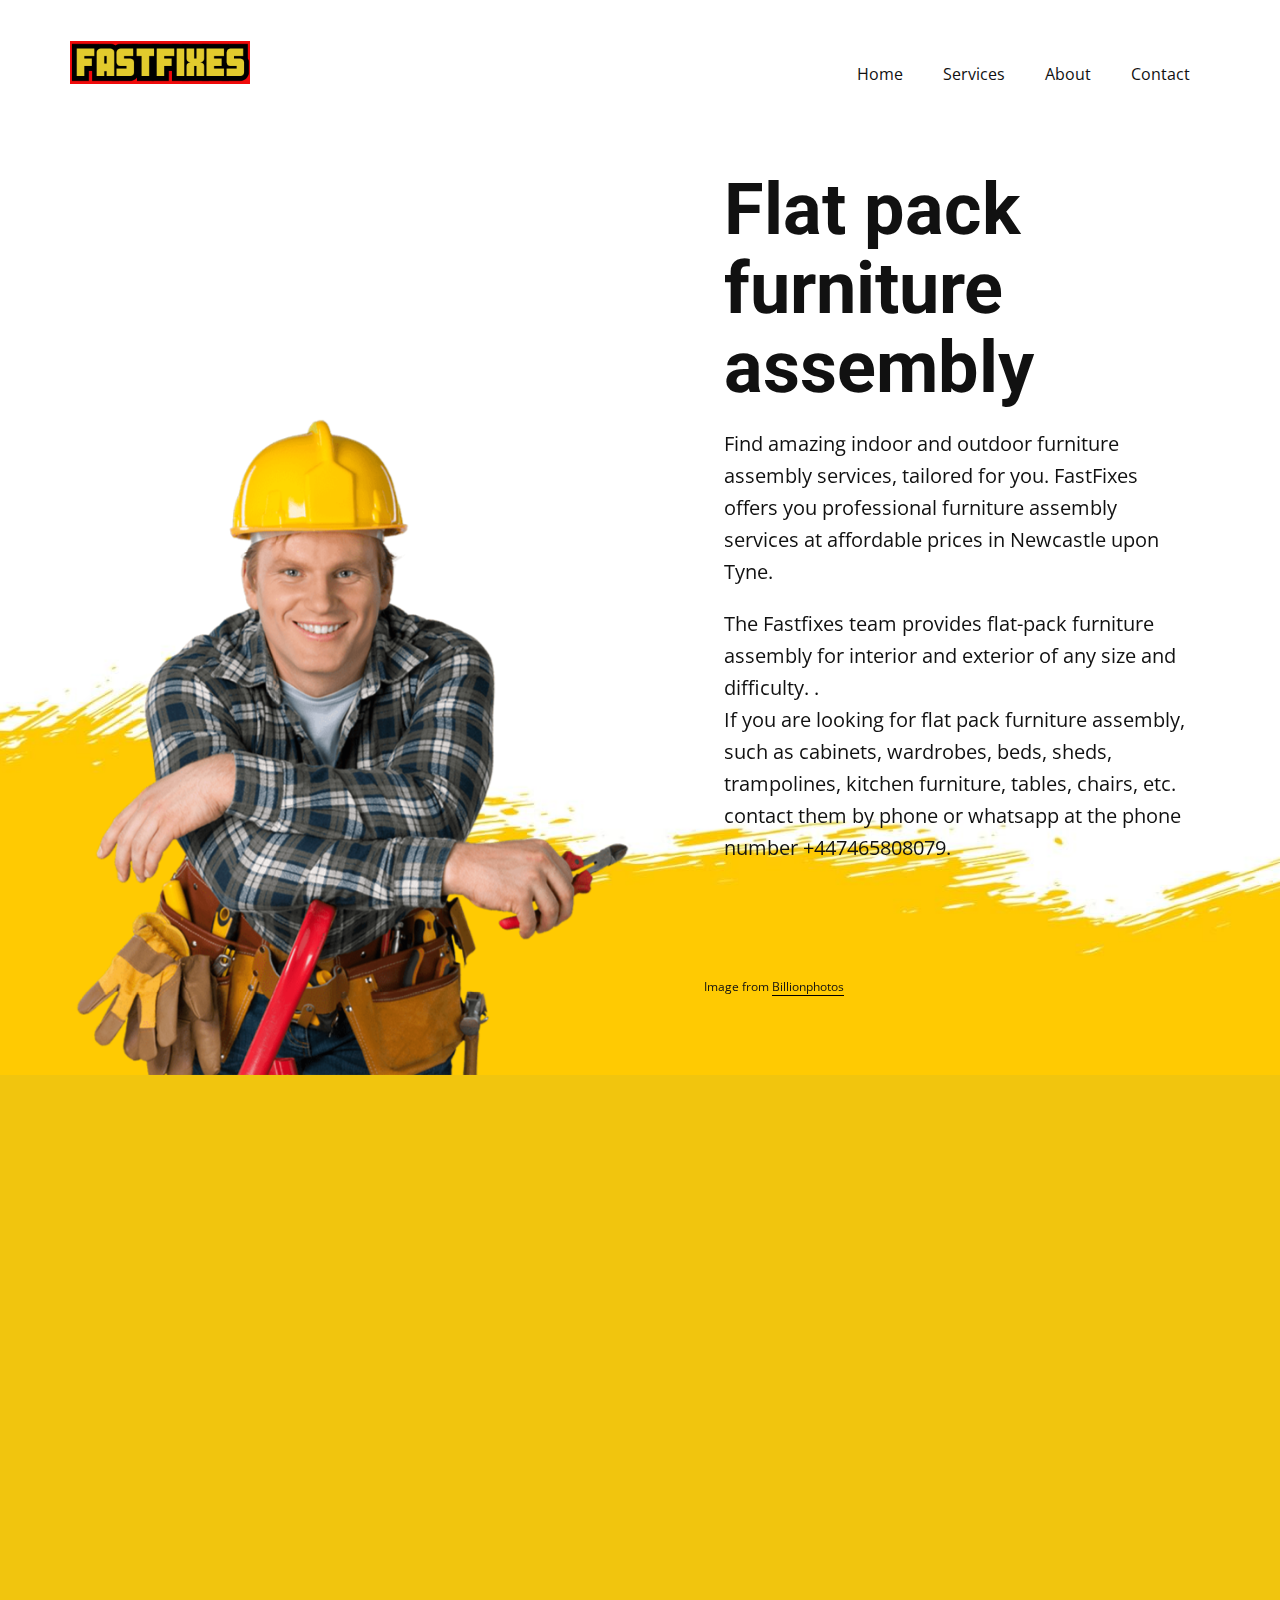
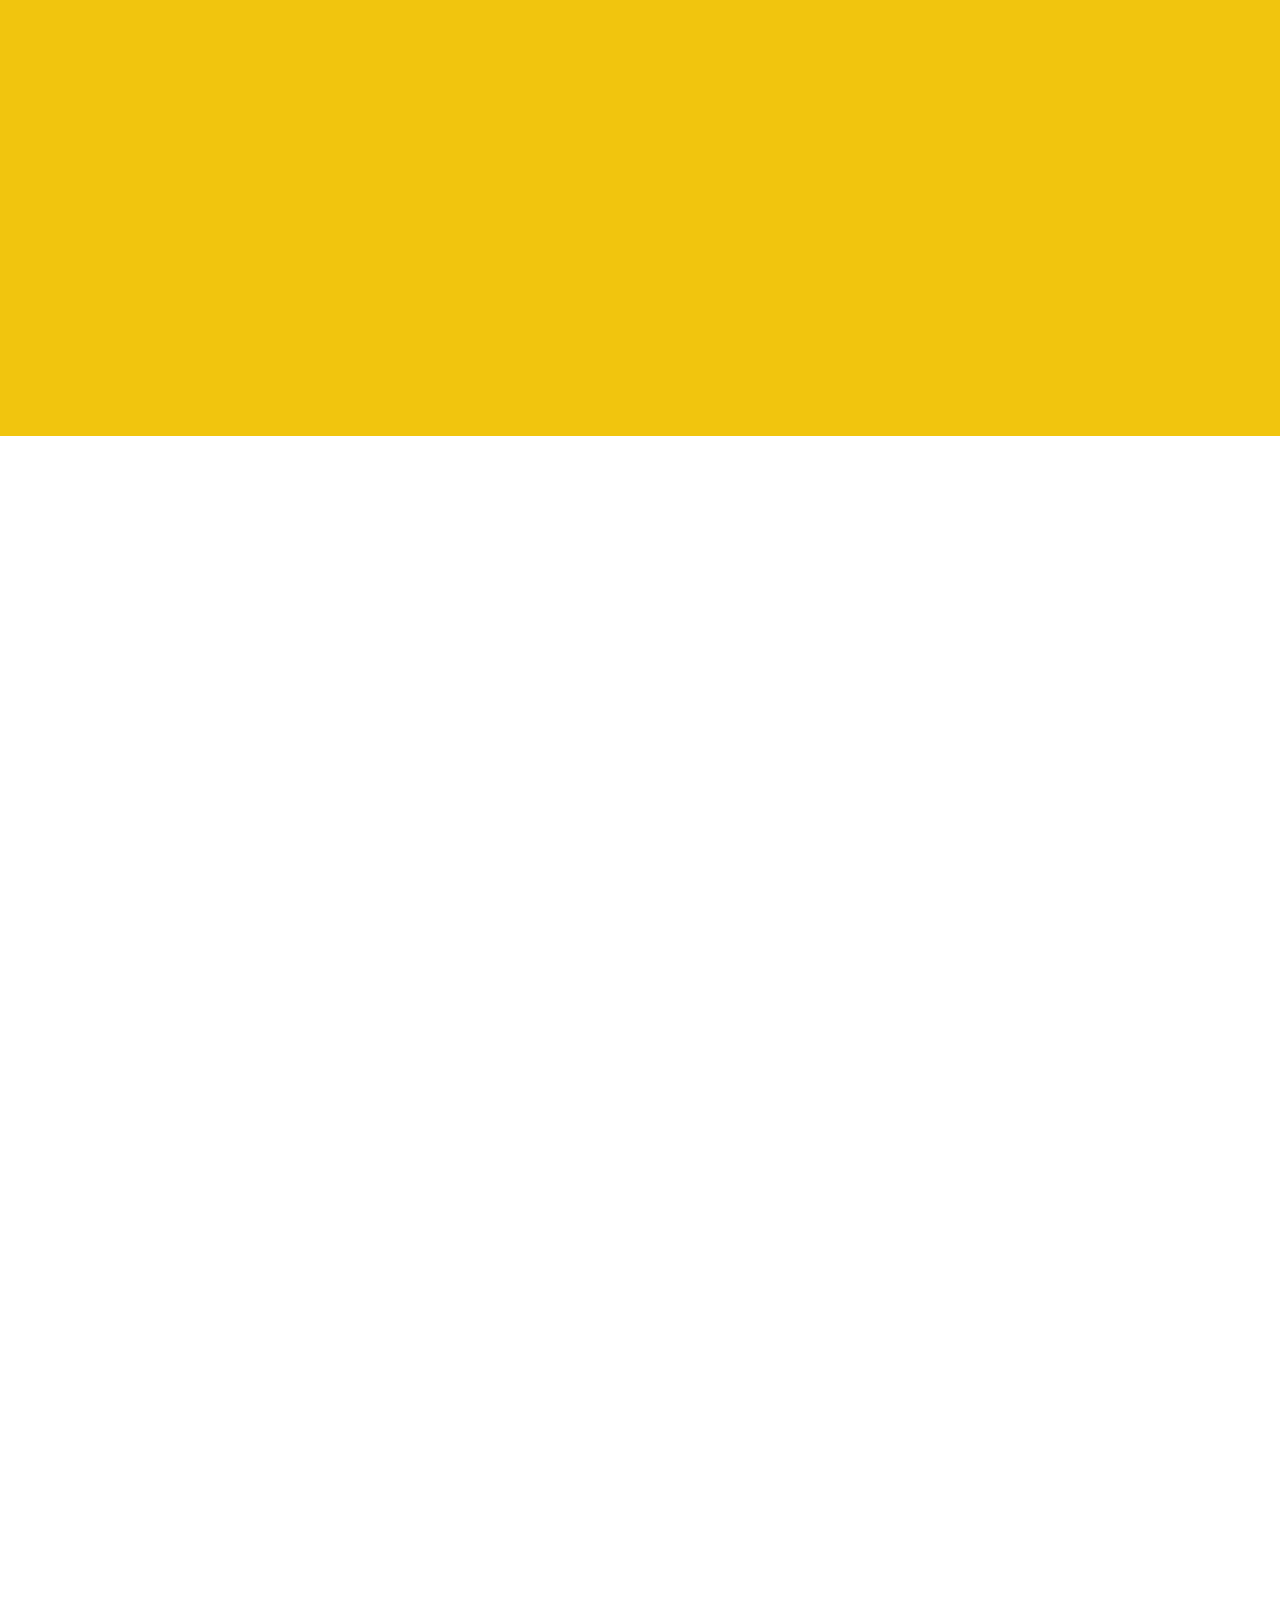
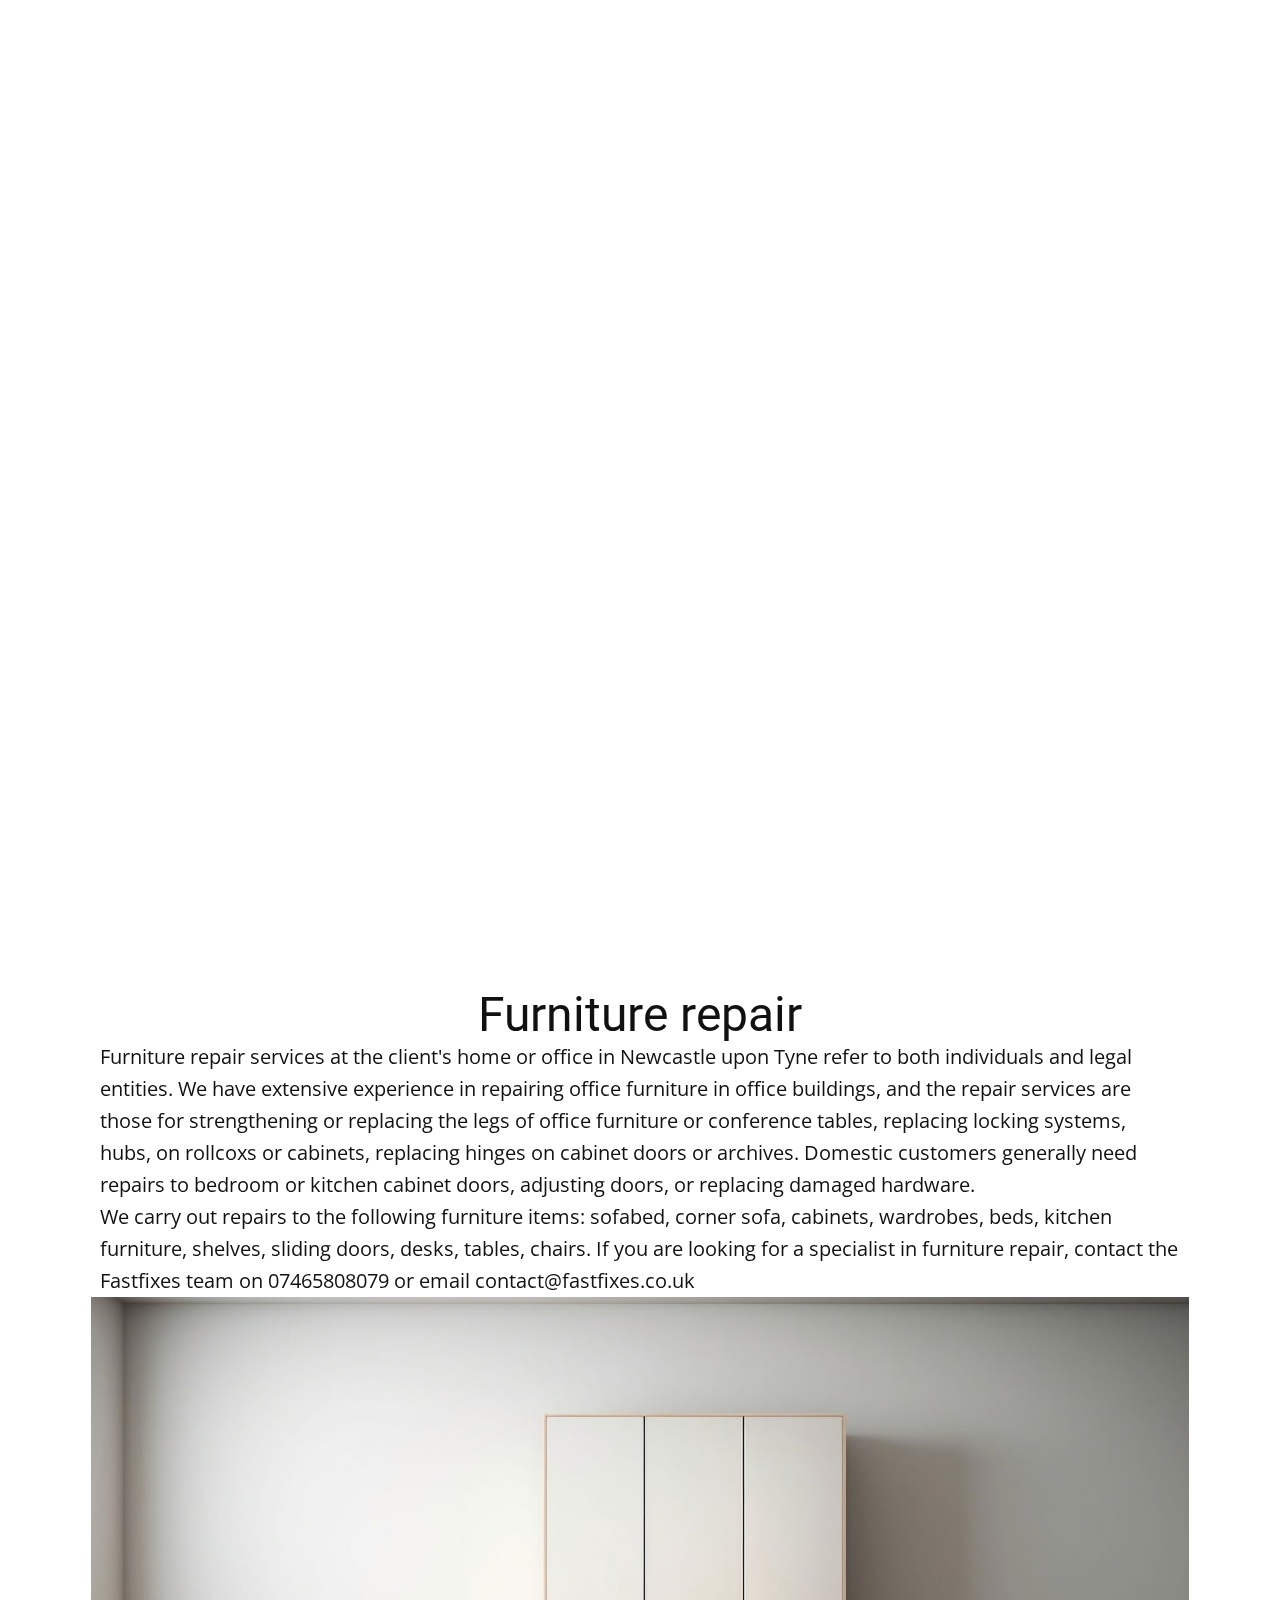
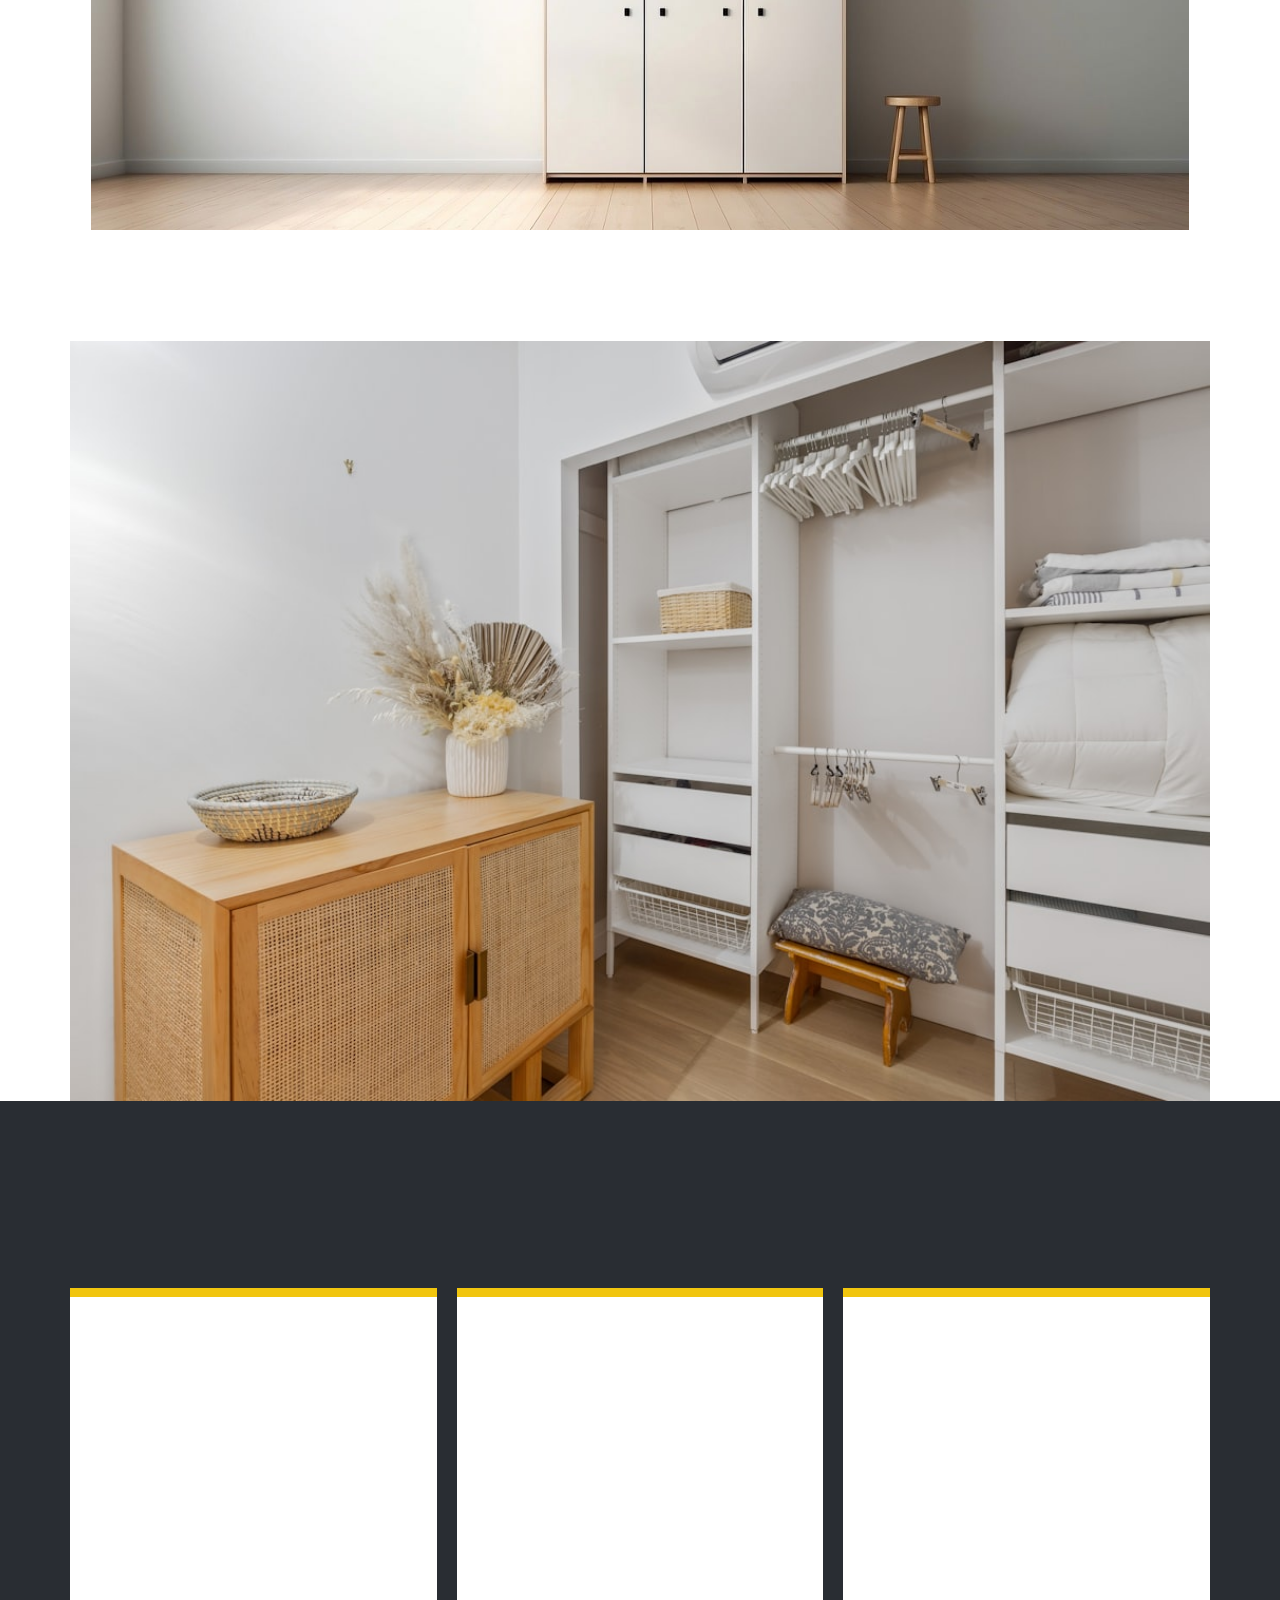
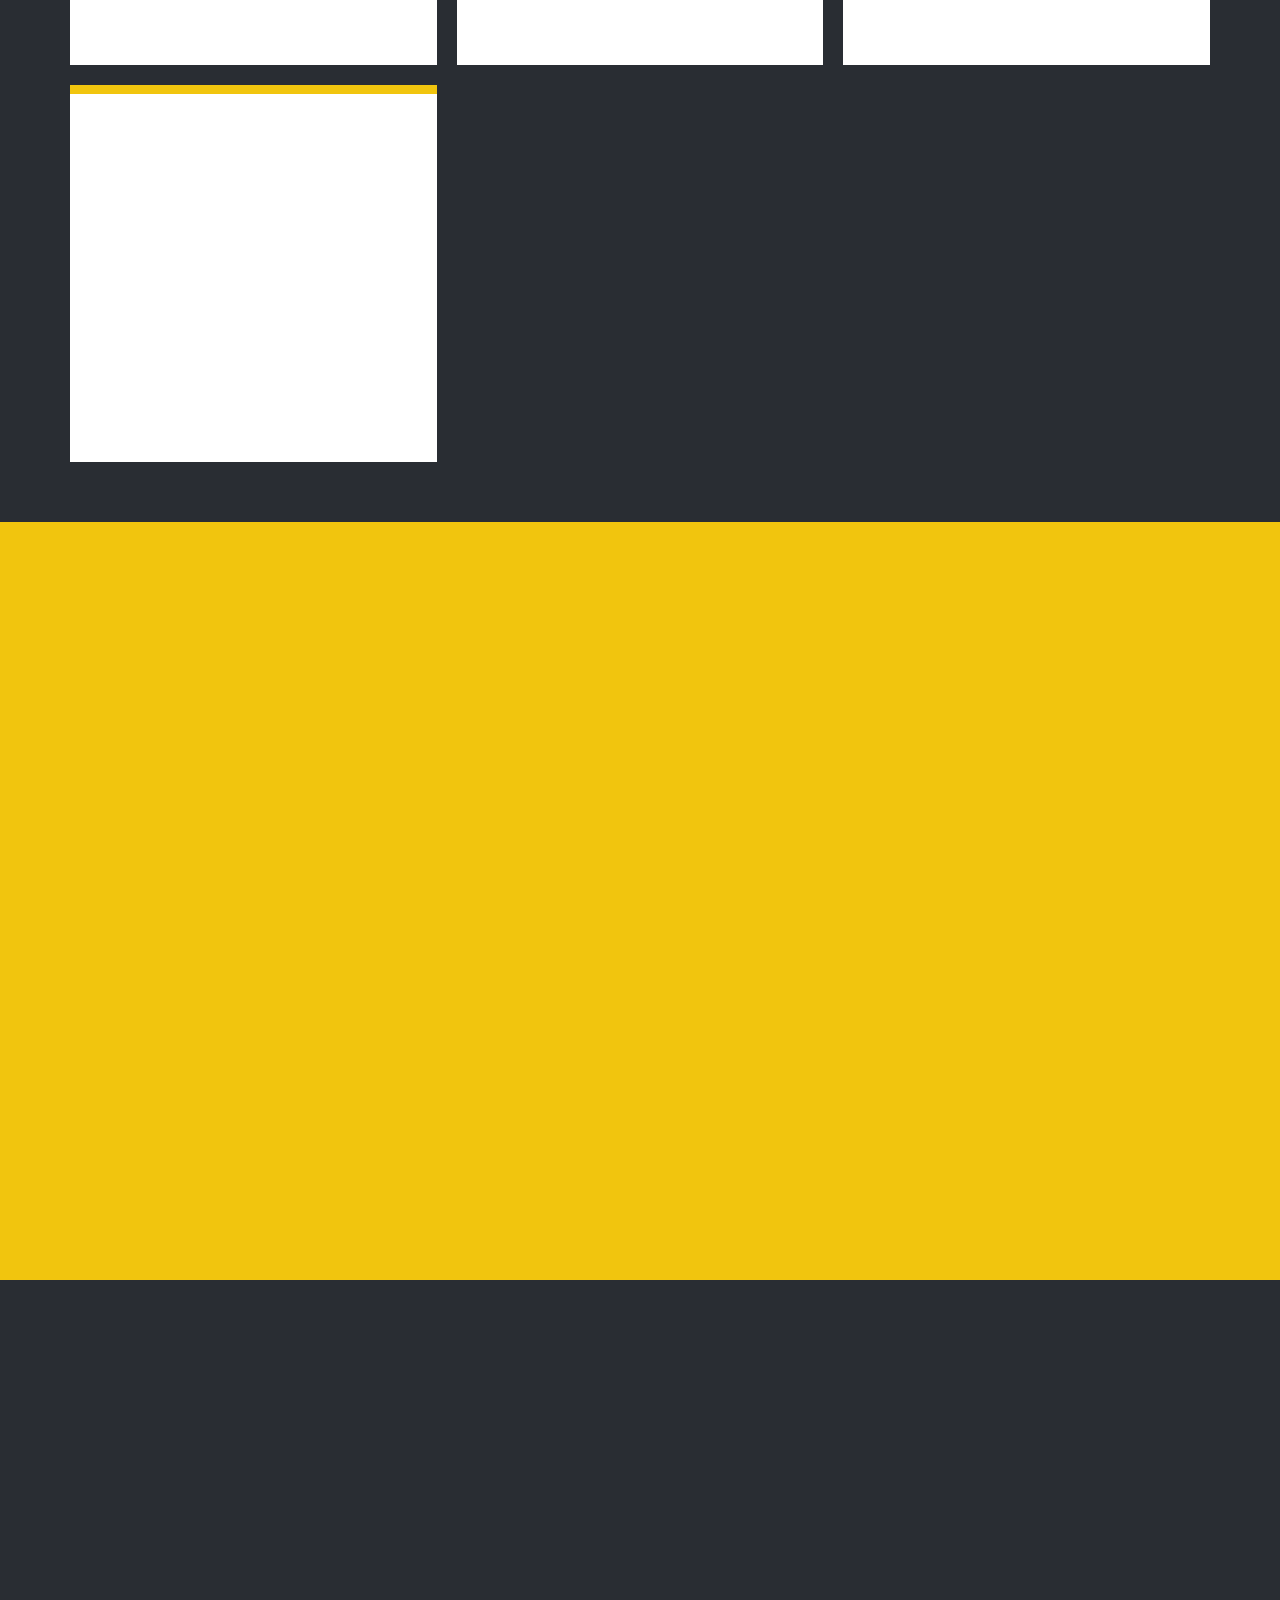
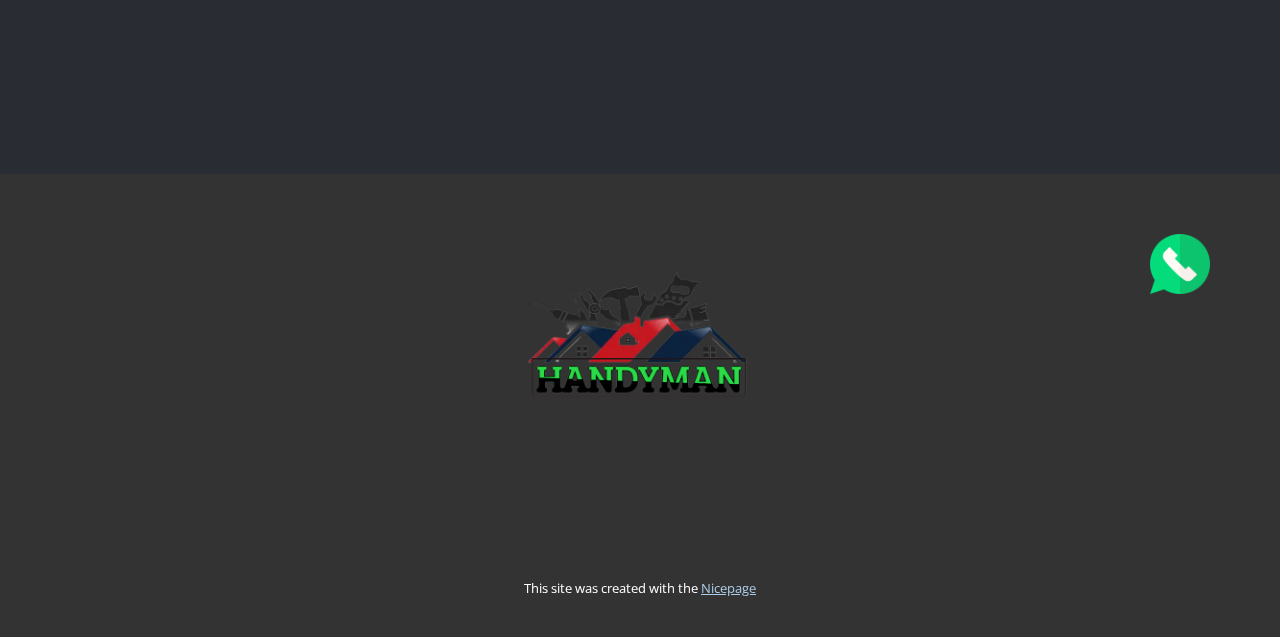
<file: index.html>
<!DOCTYPE html>
<html style="font-size: 16px;" lang="en-GB"><head>
    <meta name="viewport" content="width=device-width, initial-scale=1.0">
    <meta charset="utf-8">
    <meta name="keywords" content="flatpack, assembly, flat-pack, furniture assembly, furniture specialist, flat pack, ikea assembler, Newcastle flatpack assembly service, furniture fitter, near me, furniture repair">
    <meta name="description" content="Contact us for the best professional furniture assembly and repair services for residential or office furniture.Complete professional furniture assembly and repair services at the lowest prices in Newcastle upon Tyne">
    <title>Furniture assembly and repairs | Newcastle upon-tyne</title>
    <link rel="stylesheet" href="nicepage.css" media="screen">
<link rel="stylesheet" href="index.css" media="screen">
    <script class="u-script" type="text/javascript" src="jquery.js" defer=""></script>
    <script class="u-script" type="text/javascript" src="nicepage.js" defer=""></script>
    <meta name="generator" content="Nicepage 7.7.3, nicepage.com">
    <meta property="og:title" content="Furniture assembly and repair">
    <meta property="og:description" content="The best professional furniture assembly and repair services at the lowest prices in Newcastle upon Tyne">
    <meta property="og:image" content="https://furniture.fastfixes.co.uk/images/photo-1631048499455-4f9e26f23b9f.jpeg">
    <meta property="og:url" content="https://furniture.fastfixes.co.uk/">
    <link rel="canonical" href="https://furniture.fastfixes.co.uk/">
    <link rel="icon" href="images/favicon.jpg">
    
    
    
    
    
    
    
    
    
    
    <link id="u-theme-google-font" rel="stylesheet" href="https://fonts.googleapis.com/css?family=Roboto:100,100i,300,300i,400,400i,500,500i,700,700i,900,900i|Open+Sans:300,300i,400,400i,500,500i,600,600i,700,700i,800,800i">
    <link id="u-page-google-font" rel="stylesheet" href="https://fonts.googleapis.com/css?family=Montserrat:100,100i,200,200i,300,300i,400,400i,500,500i,600,600i,700,700i,800,800i,900,900i">
    <script type="application/ld+json">{
		"@context": "http://schema.org",
		"@type": "Organization",
		"name": "Fast Fixes",
		"url": "https://furniture.fastfixes.co.uk/",
		"logo": "images/FASTFIXES1-LOGO.png"
}</script>
    <meta name="theme-color" content="#478ac9">
    <meta property="og:type" content="website">
  <meta data-intl-tel-input-cdn-path="intlTelInput/"></head>
  <body data-home-page="Home.html" data-home-page-title="Home" data-path-to-root="./" data-include-products="false" class="u-body u-xl-mode" data-lang="en"><header class="u-clearfix u-header u-header" id="sec-9dd5"><div class="u-clearfix u-sheet u-valign-middle-lg u-valign-middle-md u-valign-middle-sm u-sheet-1">
        <a href="./" data-page-id="397426136" class="u-image u-logo u-image-1" data-image-width="272" data-image-height="65" title="Home">
          <img src="images/FASTFIXES1-LOGO.png" class="u-logo-image u-logo-image-1">
        </a>
        <nav class="u-menu u-menu-one-level u-offcanvas u-menu-1">
          <div class="menu-collapse" style="font-size: 1rem; letter-spacing: 0px;">
            <a class="u-button-style u-custom-left-right-menu-spacing u-custom-padding-bottom u-custom-top-bottom-menu-spacing u-hamburger-link u-nav-link u-text-active-palette-1-base u-text-hover-palette-2-base" href="#">
              <svg class="u-svg-link" viewBox="0 0 24 24"><use xlink:href="#menu-hamburger"></use></svg>
              <svg class="u-svg-content" version="1.1" id="menu-hamburger" viewBox="0 0 16 16" x="0px" y="0px" xmlns:xlink="http://www.w3.org/1999/xlink" xmlns="http://www.w3.org/2000/svg"><g><rect y="1" width="16" height="2"></rect><rect y="7" width="16" height="2"></rect><rect y="13" width="16" height="2"></rect>
</g></svg>
            </a>
          </div>
          <div class="u-custom-menu u-nav-container">
            <ul class="u-nav u-unstyled u-nav-1"><li class="u-nav-item"><a class="u-button-style u-nav-link u-text-active-palette-1-base u-text-hover-palette-2-base" href="./" style="padding: 10px 20px;">Home</a>
</li><li class="u-nav-item"><a class="u-button-style u-nav-link u-text-active-palette-1-base u-text-hover-palette-2-base" href="Services.html" style="padding: 10px 20px;">Services</a>
</li><li class="u-nav-item"><a class="u-button-style u-dialog-link u-nav-link u-text-active-palette-1-base u-text-hover-palette-2-base" href="#About.html" style="padding: 10px 20px;">About</a>
</li><li class="u-nav-item"><a class="u-button-style u-nav-link u-text-active-palette-1-base u-text-hover-palette-2-base" href="Contact.html" style="padding: 10px 20px;">Contact</a>
</li></ul>
          </div>
          <div class="u-custom-menu u-nav-container-collapse">
            <div class="u-black u-container-style u-inner-container-layout u-opacity u-opacity-95 u-sidenav">
              <div class="u-inner-container-layout u-sidenav-overflow">
                <div class="u-menu-close"></div>
                <ul class="u-align-center u-nav u-popupmenu-items u-unstyled u-nav-2"><li class="u-nav-item"><a class="u-button-style u-nav-link" href="./">Home</a>
</li><li class="u-nav-item"><a class="u-button-style u-nav-link" href="Services.html">Services</a>
</li><li class="u-nav-item"><a class="u-button-style u-dialog-link u-nav-link" href="#About.html">About</a>
</li><li class="u-nav-item"><a class="u-button-style u-nav-link" href="Contact.html">Contact</a>
</li></ul>
              </div>
            </div>
            <div class="u-black u-menu-overlay u-opacity u-opacity-70"></div>
          </div>
        </nav>
      </div></header>
    <section class="u-clearfix u-image u-section-1" id="carousel_58e9" data-image-width="1889" data-image-height="1080">
      <div class="u-clearfix u-sheet u-sheet-1">
        <div class="data-layout-selected u-clearfix u-expanded-width u-gutter-30 u-layout-wrap u-layout-wrap-1">
          <div class="u-layout">
            <div class="u-layout-row">
              <div class="u-align-center-sm u-align-center-xs u-container-style u-layout-cell u-left-cell u-size-30-md u-size-30-sm u-size-30-xs u-size-32-lg u-size-32-xl u-layout-cell-1" src="" data-animation-name="customAnimationIn" data-animation-duration="1500" data-animation-delay="0">
                <div class="u-container-layout u-valign-bottom-xl u-valign-top-lg u-valign-top-md u-valign-top-sm u-valign-top-xs u-container-layout-1">
                  <img class="u-expanded-width-lg u-image u-image-1" src="images/min.png">
                </div>
              </div>
              <div class="u-align-left u-container-align-left u-container-style u-layout-cell u-right-cell u-size-28-lg u-size-28-xl u-size-30-md u-size-30-sm u-size-30-xs u-layout-cell-2" data-animation-name="lightSpeedIn" data-animation-duration="1500" data-animation-delay="250" data-animation-direction="">
                <div class="u-container-layout u-valign-middle-lg u-valign-middle-md u-valign-middle-sm u-valign-middle-xs u-container-layout-2">
                  <h1 class="u-align-left u-text u-text-1">Flat pack furniture assembly </h1>
                  <h1 class="u-align-left u-custom-font u-font-montserrat u-text u-text-2" data-animation-name="customAnimationIn" data-animation-duration="1500" data-animation-delay="750"></h1>
                  <p class="u-align-left u-text u-text-3"> Find amazing indoor and outdoor furniture&nbsp; assembly services, tailored for you. FastFixes offers you professional furniture assembly services at affordable prices in Newcastle upon Tyne.</p>
                  <p class="u-align-left u-text u-text-4"> The Fastfixes team provides flat-pack furniture assembly for interior and exterior of any size and difficulty. .<br>If you are looking for flat pack furniture assembly, such as cabinets, wardrobes, beds, sheds, trampolines, kitchen furniture, tables, chairs, etc. contact them by phone or whatsapp at the phone number +447465808079.&nbsp;<br>
                  </p>
                  <p class="u-align-left u-text u-text-5">Image from <a href="https://billionphotos.com/" class="u-active-none u-border-1 u-border-active-grey-60 u-border-black u-border-hover-grey-60 u-border-no-left u-border-no-right u-border-no-top u-bottom-left-radius-0 u-bottom-right-radius-0 u-btn u-button-link u-button-style u-hover-none u-none u-radius-0 u-text-body-color u-top-left-radius-0 u-top-right-radius-0 u-btn-1" target="_blank">Billionphotos</a>
                  </p>
                  <a href="Contact.html" data-page-id="2590587" class="u-active-black u-align-left u-border-2 u-border-active-black u-border-black u-border-hover-black u-border-radius-50 u-btn u-btn-round u-button-style u-hover-black u-none u-btn-2" data-animation-name="customAnimationIn" data-animation-duration="1250" data-animation-delay="500" title="Contact">contact us</a>
                </div>
              </div>
            </div>
          </div>
        </div>
      </div>
    </section>
    <section class="u-align-center u-clearfix u-container-align-center u-container-align-center-lg u-container-align-center-md u-container-align-center-sm u-container-align-center-xl u-palette-3-base u-valign-middle-lg u-valign-middle-md u-valign-middle-sm u-valign-top-xs u-section-2" id="carousel_ec6f">
      <div class="data-layout-selected u-clearfix u-gutter-0 u-layout-wrap u-layout-wrap-1">
        <div class="u-gutter-0 u-layout" style="">
          <div class="u-layout-row" style="">
            <div class="u-container-style u-image u-layout-cell u-shape-rectangle u-size-38 u-image-1" data-image-width="1295" data-image-height="1080" data-animation-name="customAnimationIn" data-animation-duration="1500">
              <div class="u-container-layout u-container-layout-1"></div>
            </div>
            <div class="u-container-style u-layout-cell u-shape-rectangle u-size-22 u-layout-cell-2" data-animation-name="customAnimationIn" data-animation-duration="1500" data-animation-delay="500">
              <div class="u-container-layout u-container-layout-2">
                <h2 class="u-align-left u-text u-text-1" data-animation-name="customAnimationIn" data-animation-duration="1500" data-animation-delay="500"> Reliable, Trusted, and Professional Services</h2>
                <ul class="u-align-left u-custom-list u-text u-text-2"> Welcome to <a href="faastfixes.co.uk" class="u-active-none u-border-none u-btn u-button-link u-button-style u-hover-none u-none u-text-palette-1-base u-btn-1" title="Fastfixes">Fastfixes</a>, your go-to expert for professional handyman and furniture assembly services. Whether you need help assembling IKEA furniture, installing shelves, or setting up your home office, our skilled team ensures a hassle-free experience. <span class="u-text-custom-color-1">
                    <a href="Contact.html" data-page-id="2590587" class="u-active-none u-border-none u-btn u-button-link u-button-style u-hover-none u-none u-text-palette-1-base u-btn-2" title="contact">Contact us</a></span> today for a fast and reliable service!
                </ul>
                <div class="custom-expanded u-expanded-width-lg u-expanded-width-md u-expanded-width-sm u-expanded-width-xl u-list u-list-1">
                  <div class="u-repeater u-repeater-1">
                    <div class="u-container-style u-list-item u-repeater-item">
                      <div class="u-container-layout u-similar-container u-container-layout-3">
                        <h6 class="u-align-left u-text u-text-default u-text-3"><span class="u-file-icon u-icon u-icon-1"><img src="images/711239.png" alt=""></span>&nbsp;Office
                        </h6>
                        <h6 class="u-align-left u-text u-text-4"><span class="u-file-icon u-icon u-icon-2"><img src="images/711239.png" alt=""></span>&nbsp;Living Room
                        </h6>
                      </div>
                    </div>
                    <div class="u-container-style u-list-item u-repeater-item">
                      <div class="u-container-layout u-similar-container u-container-layout-4">
                        <h6 class="u-align-left u-text u-text-default u-text-5"><span class="u-file-icon u-icon u-icon-3"><img src="images/711239.png" alt=""></span>&nbsp;Kitchen
                        </h6>
                        <h6 class="u-align-left u-text u-text-6"><span class="u-file-icon u-icon u-icon-4"><img src="images/711239.png" alt=""></span>&nbsp;Garage
                        </h6>
                      </div>
                    </div>
                    <div class="u-container-style u-list-item u-repeater-item">
                      <div class="u-container-layout u-similar-container u-container-layout-5">
                        <h6 class="u-align-left u-text u-text-default u-text-7"><span class="u-file-icon u-icon u-icon-5"><img src="images/711239.png" alt=""></span>Bathroom&nbsp;
                        </h6>
                        <h6 class="u-align-left u-text u-text-8"><span class="u-file-icon u-icon u-icon-6"><img src="images/711239.png" alt=""></span>&nbsp;Store
                        </h6>
                      </div>
                    </div>
                    <div class="u-container-style u-list-item u-repeater-item">
                      <div class="u-container-layout u-similar-container u-container-layout-6">
                        <h6 class="u-align-left u-text u-text-default u-text-9"><span class="u-file-icon u-icon u-icon-7"><img src="images/711239.png" alt=""></span>&nbsp;Basement
                        </h6>
                        <h6 class="u-align-left u-text u-text-10"><span class="u-file-icon u-icon u-icon-8"><img src="images/711239.png" alt=""></span>&nbsp;Bedroom
                        </h6>
                      </div>
                    </div>
                  </div>
                </div>
                <p class="u-align-left u-text u-text-11">Im<span style="font-style: italic;"></span>age​ from <a href="https://freepik.com" class="u-border-1 u-border-active-grey-60 u-border-black u-border-hover-grey-60 u-border-no-left u-border-no-right u-border-no-top u-btn u-button-link u-button-style u-none u-text-body-color u-btn-3" data-animation-name="" data-animation-duration="0" data-animation-delay="0" data-animation-direction="">Freepik</a>
                </p>
              </div>
            </div>
          </div>
        </div>
      </div>
    </section>
    <section class="u-align-left u-clearfix u-container-align-left u-section-3" id="carousel_39d7">
      <div class="u-clearfix u-sheet u-sheet-1">
        <h2 class="u-align-center u-text u-text-1" data-animation-name="customAnimationIn" data-animation-duration="1750">FURNITURE ASSEMBLY </h2>
        <div class="u-expanded-width u-list u-list-1">
          <div class="u-repeater u-repeater-1">
            <div class="u-align-left u-border-7 u-border-no-bottom u-border-no-left u-border-no-right u-border-palette-3-base u-container-align-left u-container-style u-list-item u-repeater-item u-shape-rectangle u-list-item-1" data-animation-name="customAnimationIn" data-animation-duration="1500" data-animation-delay="500">
              <div class="u-container-layout u-similar-container u-valign-bottom-lg u-valign-bottom-md u-valign-bottom-sm u-valign-bottom-xs u-container-layout-1"><span class="u-file-icon u-icon u-text-palette-3-base u-icon-1"><img src="images/481037-c757008b.png" alt=""></span>
                <h3 class="u-text u-text-2" data-animation-name="customAnimationIn" data-animation-duration="1500" data-animation-delay="250"> Kitchen assembly</h3>
                <p class="u-text u-text-3"> Fastfixes, a specialist in kitchen furniture assembly, will help you assemble and fix the units to the wall without any hassle. <br>Whether your kitchen furniture is custom-made or comes in boxes, we take care of everything. <br>Regardless of your kitchen furniture supplier (IKEA, NEXT, ARGOS, etc.), we, Fastfixes Handyman, assemble and fix the furniture for you. <br>Contact the Fastfixes team by phone 07465808079 or email contact@fastfixes.co.uk<br>
                </p>
              </div>
            </div>
            <div class="u-align-left u-border-7 u-border-no-bottom u-border-no-left u-border-no-right u-border-palette-3-base u-container-align-left u-container-style u-list-item u-repeater-item u-shape-rectangle u-list-item-2" data-animation-name="customAnimationIn" data-animation-duration="1500" data-animation-delay="500">
              <div class="u-container-layout u-similar-container u-valign-bottom-lg u-valign-bottom-md u-valign-bottom-sm u-valign-bottom-xs u-container-layout-2"><span class="u-file-icon u-icon u-text-palette-3-base u-icon-2"><img src="images/481037-c757008b.png" alt=""></span>
                <h3 class="u-text u-text-4" data-animation-name="customAnimationIn" data-animation-duration="1500" data-animation-delay="250"> Wardrobe assembly</h3>
                <p class="u-text u-text-5"> Fastfixes specialists provide professional assembly of wardrobes and cupboards, regardless of whether they have sliding doors or normal doors. <br>We perform flat pack furniture assembly for wardrobes and cabinets with 2 or 3 sliding doors, purchased from Ikea, Amazon, Next, etc. with professionally trained personnel.<br>If you are looking for a specialist wardrobe and cupboard fitter, contact the Fastfixes team on 07465808079 or email contact@fastfixes.co.uk<br>
                </p>
              </div>
            </div>
            <div class="u-align-left u-border-7 u-border-no-bottom u-border-no-left u-border-no-right u-border-palette-3-base u-container-align-left u-container-style u-list-item u-repeater-item u-shape-rectangle u-list-item-3" data-animation-name="customAnimationIn" data-animation-duration="1500" data-animation-delay="500">
              <div class="u-container-layout u-similar-container u-valign-bottom-lg u-valign-bottom-md u-valign-bottom-sm u-valign-bottom-xs u-container-layout-3"><span class="u-file-icon u-icon u-text-palette-3-base u-icon-3"><img src="images/481037-c757008b.png" alt=""></span>
                <h3 class="u-text u-text-6" data-animation-name="customAnimationIn" data-animation-duration="1500" data-animation-delay="250"> Table and c​​hair assembly</h3>
                <p class="u-text u-text-7"> We provide assembly of kitchen or living room tables and chairs, which are packed in boxes and flat pack. <br>We assemble tables and chairs made of marble, glass, wood, iron, ensuring quality assembly and warranty. <br>If you want a quality assembly service and no stress, call on our Fastfixes installers in Newcastle.<br>Regardless of your supplier of tables and chairs (IKEA, NEXT, ARGOS, etc.), Fastfixes craftsmen assemble the furniture for you. <br>Contact the Fastfixes team by phone 07465808079 or e-mail contact@fastfixes.co.uk<br>
                </p>
              </div>
            </div>
            <div class="u-align-left u-border-7 u-border-no-bottom u-border-no-left u-border-no-right u-border-palette-3-base u-container-align-left u-container-style u-list-item u-repeater-item u-shape-rectangle u-list-item-4" data-animation-name="customAnimationIn" data-animation-duration="1500" data-animation-delay="500">
              <div class="u-container-layout u-similar-container u-valign-bottom-lg u-valign-bottom-md u-valign-bottom-sm u-valign-bottom-xs u-container-layout-4"><span class="u-file-icon u-icon u-text-palette-3-base u-icon-4"><img src="images/481037-c757008b.png" alt=""></span>
                <h3 class="u-text u-text-8" data-animation-name="customAnimationIn" data-animation-duration="1500" data-animation-delay="250"> Wooden furniture</h3>
                <p class="u-text u-text-9"> We professionally assemble wooden furniture, beds, tables, chairs, coffee tables from Ikea, Argos, Next, Amazon with a professionally trained specialist. <br>We assemble wooden furniture whether it is custom made or purchased online flat pack furniture. <br>Daca esti in cautarea unui specialist montator mobila din lemn contactati echipa Fastfixes,  la telefon 07465808079 sau e-mail contact@fastfixes.co.uk<br>
                </p>
              </div>
            </div>
            <div class="u-align-left u-border-7 u-border-no-bottom u-border-no-left u-border-no-right u-border-palette-3-base u-container-align-left u-container-style u-list-item u-repeater-item u-shape-rectangle u-list-item-5" data-animation-name="customAnimationIn" data-animation-duration="1500" data-animation-delay="500">
              <div class="u-container-layout u-similar-container u-valign-bottom-lg u-valign-bottom-md u-valign-bottom-sm u-valign-bottom-xs u-container-layout-5"><span class="u-file-icon u-icon u-text-palette-3-base u-icon-5"><img src="images/481037-c757008b.png" alt=""></span>
                <h3 class="u-text u-text-10" data-animation-name="customAnimationIn" data-animation-duration="1500" data-animation-delay="250"> Sliding doors installation</h3>
                <p class="u-text u-text-11"> Do you need a sliding or fixed door fitted? We can fit and install the door you need regardless of the quantity and complexity of the doors. <br>Whether your sliding door needs to be fitted to a wardrobe, cupboard, kitchen or terrace, the Fastfixes team is working for you. <br>Contact the Fastfixes team for a sliding or fixed door installation service on 07465808079 or email contact@fastfixes.co.uk
                </p>
              </div>
            </div>
            <div class="u-align-left u-border-7 u-border-no-bottom u-border-no-left u-border-no-right u-border-palette-3-base u-container-align-left u-container-style u-list-item u-repeater-item u-shape-rectangle u-list-item-6" data-animation-name="customAnimationIn" data-animation-duration="1500" data-animation-delay="500">
              <div class="u-container-layout u-similar-container u-valign-bottom-lg u-valign-bottom-md u-valign-bottom-sm u-valign-bottom-xs u-container-layout-6"><span class="u-file-icon u-icon u-text-palette-3-base u-icon-6"><img src="images/481037-c757008b.png" alt=""></span>
                <h3 class="u-text u-text-12" data-animation-name="customAnimationIn" data-animation-duration="1500" data-animation-delay="250"> Upholstered furniture assembly</h3>
                <p class="u-text u-text-13"> Fastfixes provides upholstery installation with qualified personnel for sofa beds, couches, corner sofas, electric armchairs, folding sofas in Newcastle upon Tyne <br>If you are looking for an upholstery installation specialist contact the Fastfixes team, on 07465808079 or email contact@fastfixes.co.uk
                </p>
              </div>
            </div>
            <div class="u-align-left u-border-7 u-border-no-bottom u-border-no-left u-border-no-right u-border-palette-3-base u-container-align-left u-container-style u-list-item u-repeater-item u-shape-rectangle u-list-item-7" data-animation-name="customAnimationIn" data-animation-duration="1500" data-animation-delay="500">
              <div class="u-container-layout u-similar-container u-valign-bottom-lg u-valign-bottom-md u-valign-bottom-sm u-valign-bottom-xs u-container-layout-7"><span class="u-file-icon u-icon u-text-palette-3-base u-icon-7"><img src="images/481037-c757008b.png" alt=""></span>
                <h3 class="u-text u-text-14" data-animation-name="customAnimationIn" data-animation-duration="1500" data-animation-delay="250"> Outdoor installation</h3>
                <p class="u-text u-text-15"> Our specialists offer assembly and installation of all outdoor items. Fastfixes provides professional assembly and installation of swimming pools, trampolines, patio furniture, garden sheds, greenhouses in Newcastle upon Tyne. <br>If you are looking for an assembly and installation specialist for outdoor furniture contact the Fastfixes team on 07465808079 or email contact@fastfixes.co.uk
                </p>
              </div>
            </div>
            <div class="u-align-left u-border-7 u-border-no-bottom u-border-no-left u-border-no-right u-border-palette-3-base u-container-align-left u-container-style u-list-item u-repeater-item u-shape-rectangle u-list-item-8" data-animation-name="customAnimationIn" data-animation-duration="1500" data-animation-delay="500">
              <div class="u-container-layout u-similar-container u-valign-bottom-lg u-valign-bottom-md u-valign-bottom-sm u-valign-bottom-xs u-container-layout-8"><span class="u-file-icon u-icon u-text-palette-3-base u-icon-8"><img src="images/481037-c757008b.png" alt=""></span>
                <h3 class="u-text u-text-16" data-animation-name="customAnimationIn" data-animation-duration="1500" data-animation-delay="250"> Flat pack assembly</h3>
                <p class="u-text u-text-17"> We offer flat pack furniture assembly services, shelves, kitchens, living rooms, beds, sofa beds, storage units, tables, chairs, stands, etc. with flat pack assembly specialists.<br>Contact the expert in newcastle upon tyne furniture assembly service who has professional experience in building your flatpack furniture without any hassle.
We also assemble fitness equipment, wendy houses, garden play equipment etc. <br>Book an appointment with a Flat pack assembly specialist in Newcastle upon Tyne now by calling 07465808079 or email contact@fastfixes.co.uk
                </p>
              </div>
            </div>
            <div class="u-align-left u-border-7 u-border-no-bottom u-border-no-left u-border-no-right u-border-palette-3-base u-container-align-left u-container-style u-list-item u-repeater-item u-shape-rectangle u-list-item-9" data-animation-name="customAnimationIn" data-animation-duration="1500" data-animation-delay="500">
              <div class="u-container-layout u-similar-container u-valign-bottom-lg u-valign-bottom-md u-valign-bottom-sm u-valign-bottom-xs u-container-layout-9"><span class="u-file-icon u-icon u-text-palette-3-base u-icon-9"><img src="images/481037-c757008b.png" alt=""></span>
                <h3 class="u-text u-text-18" data-animation-name="customAnimationIn" data-animation-duration="1500" data-animation-delay="250">Office furniture assembly </h3>
                <p class="u-text u-text-19">Contact the office furniture assembly service, and ask for a personalized price offer at the phone number or watsapp +447465808079.
Fastfixes offers the office furniture assembly service, in Newcastle upon tyne and ensures the assembly and installation of shelves, cabinets, tables, desks, chairs etc.. </p>
              </div>
            </div>
          </div>
        </div>
      </div>
    </section>
    <section class="u-clearfix u-section-4" id="block-1">
      <div class="u-clearfix u-sheet u-sheet-1"><!--post_details--><!--post_details_options_json--><!--{"source":""}--><!--/post_details_options_json--><!--blog_post-->
        <div class="u-container-style u-expanded-width u-post-details u-post-details-1">
          <div class="u-container-layout u-container-layout-1"><!--blog_post_header-->
            <h2 class="u-align-center u-blog-control u-text u-text-1">
              <a class="u-post-header-link" href="blog/furniture-repair.html">Furniture repair</a>
            </h2><!--/blog_post_header-->
            <p class="u-text u-text-2"> Furniture repair services at the client's home or office in Newcastle upon Tyne refer to both individuals and legal entities. We have extensive experience in repairing office furniture in office buildings, and the repair services are those for strengthening or replacing the legs of office furniture or conference tables, replacing locking systems, hubs, on rollcoxs or cabinets, replacing hinges on cabinet doors or archives. Domestic customers generally need repairs to bedroom or kitchen cabinet doors, adjusting doors, or replacing damaged hardware. <br>We carry out repairs to the following furniture items: sofabed, corner sofa, cabinets, wardrobes, beds, kitchen furniture, shelves, sliding doors, desks, tables, chairs. If you are looking for a specialist in furniture repair, contact the Fastfixes team on 07465808079 or email contact@fastfixes.co.uk
            </p><!--blog_post_image-->
            <a class="u-post-header-link" href="blog/furniture-repair.html"><img src="images/6fb9cf479c56716b4242f392d0ad4ef3d312bc492509596fe830d3654f6741f5b145a0b53d387bad1f8e7bb469a334188f40f97a148e43f931414d_1280.jpg" alt="" class="u-blog-control u-expanded-width u-image u-image-default u-image-1" data-image-width="1280" data-image-height="717"></a><!--/blog_post_image--><!--blog_post_content-->
            <!--/blog_post_content-->
          </div>
        </div><!--/blog_post--><!--/post_details-->
      </div>
    </section>
    <section class="u-clearfix u-image u-section-5" id="sec-1301">
      <div class="u-clearfix u-sheet u-sheet-1">
        <h2 class="u-align-center u-text u-text-1" data-animation-name="customAnimationIn" data-animation-duration="1500"> Send us a message</h2>
        <div class="u-expanded-width u-list u-list-1">
          <div class="u-repeater u-repeater-1">
            <div class="u-container-align-center-sm u-container-align-center-xs u-container-style u-list-item u-repeater-item u-list-item-1" data-animation-name="customAnimationIn" data-animation-duration="1500" data-animation-delay="250">
              <div class="u-container-layout u-similar-container u-container-layout-1">
                <img alt="" class="custom-expanded u-image u-image-default u-image-1" data-image-width="626" data-image-height="418" src="images/rf.jpg">
                <h3 class="u-text u-text-default u-text-2"> Send us a message</h3>
                <p class="u-text u-text-3"> Email us using our simple form and we'll respond within 10 working days.</p>
                <a href="" class="u-active-black u-align-center-sm u-align-center-xs u-align-left-lg u-align-left-md u-align-left-xl u-border-2 u-border-active-black u-border-hover-black u-border-palette-3-base u-border-radius-50 u-btn u-button-style u-hover-black u-palette-3-base u-btn-1" data-animation-name="customAnimationIn" data-animation-duration="1250" data-animation-delay="500"> Send us a message </a>
              </div>
            </div>
            <div class="u-container-align-center-sm u-container-align-center-xs u-container-style u-list-item u-repeater-item u-list-item-2" data-animation-name="customAnimationIn" data-animation-duration="1500" data-animation-delay="250">
              <div class="u-container-layout u-similar-container u-container-layout-2">
                <img alt="" class="custom-expanded u-image u-image-default u-image-2" data-image-width="626" data-image-height="418" src="images/rtr.jpg">
                <h3 class="u-text u-text-default u-text-4"> Make a complaint</h3>
                <p class="u-text u-text-5"> If you're not happy with the service you've received from Our Company, call us or send us an email and let us know.</p>
                <a href="" class="u-active-black u-align-center-sm u-align-center-xs u-align-left-lg u-align-left-md u-align-left-xl u-border-2 u-border-active-black u-border-hover-black u-border-palette-3-base u-border-radius-50 u-btn u-button-style u-hover-black u-palette-3-base u-btn-2" data-animation-name="customAnimationIn" data-animation-duration="1250" data-animation-delay="500"> Make a complaint</a>
              </div>
            </div>
          </div>
        </div>
        <div class="u-align-center u-border-1 u-border-grey-15 u-line u-line-horizontal u-line-1" data-animation-name="customAnimationIn" data-animation-duration="1500" data-animation-delay="500"></div>
      </div>
    </section>
    <section class="u-align-center u-clearfix u-container-align-center u-palette-5-dark-3 u-section-6" id="sec-32ab">
      <div class="u-clearfix u-sheet u-valign-middle-lg u-valign-middle-md u-valign-middle-sm u-valign-middle-xs u-sheet-1">
        <h2 class="u-align-center u-text u-text-1" data-animation-name="customAnimationIn" data-animation-duration="1250"> Professional Services</h2>
        <p class="u-align-center u-text u-text-2" data-animation-name="customAnimationIn" data-animation-duration="1500" data-animation-delay="250"> We’ll Leave Your Home Safer Than We Found It</p>
        <div class="u-expanded-width u-list u-list-1">
          <div class="u-repeater u-repeater-1">
            <div class="u-align-center u-border-9 u-border-no-bottom u-border-no-left u-border-no-right u-border-palette-3-base u-container-align-center u-container-align-left u-container-style u-hover-feature u-list-item u-repeater-item u-shape-rectangle u-white u-list-item-1">
              <div class="u-container-layout u-similar-container u-container-layout-1">
                <h5 class="u-align-left u-text u-text-3" data-animation-name="customAnimationIn" data-animation-duration="1500" data-animation-delay="500"> Electrical Services</h5>
                <p class="u-align-left u-text u-text-4" data-animation-name="customAnimationIn" data-animation-duration="1250" data-animation-delay="500"> Feugiat nibh sed pulvinar proin gravida hendrerit lectus. Purus in mollis nunc sed id semper risus. Gravida in fermentum et sollicitudin ac orci phasellus egestas tellus. Sed libero enim sed faucibus turpis in eu mi. Ornare arcu dui vivamus arcu. </p>
              </div>
            </div>
            <div class="u-align-center u-border-9 u-border-no-bottom u-border-no-left u-border-no-right u-border-palette-3-base u-container-align-center u-container-style u-hover-feature u-list-item u-repeater-item u-shape-rectangle u-white u-list-item-2">
              <div class="u-container-layout u-similar-container u-container-layout-2">
                <h5 class="u-align-left u-text u-text-5" data-animation-name="customAnimationIn" data-animation-duration="1500" data-animation-delay="500"> Repair Services</h5>
                <p class="u-align-left u-text u-text-6" data-animation-name="customAnimationIn" data-animation-duration="1250" data-animation-delay="500"> Feugiat nibh sed pulvinar proin gravida hendrerit lectus. Purus in mollis nunc sed id semper risus. Gravida in fermentum et sollicitudin ac orci phasellus egestas tellus. Sed libero enim sed faucibus turpis in eu mi. Ornare arcu dui vivamus arcu. </p>
              </div>
            </div>
            <div class="u-align-center u-border-9 u-border-no-bottom u-border-no-left u-border-no-right u-border-palette-3-base u-container-align-center u-container-style u-hover-feature u-list-item u-repeater-item u-shape-rectangle u-white u-list-item-3">
              <div class="u-container-layout u-similar-container u-container-layout-3">
                <h5 class="u-align-left u-text u-text-7" data-animation-name="customAnimationIn" data-animation-duration="1500" data-animation-delay="500"> Tips &amp; Ideas</h5>
                <p class="u-align-left u-text u-text-8" data-animation-name="customAnimationIn" data-animation-duration="1250" data-animation-delay="500"> Feugiat nibh sed pulvinar proin gravida hendrerit lectus. Purus in mollis nunc sed id semper risus. Gravida in fermentum et sollicitudin ac orci phasellus egestas tellus. Sed libero enim sed faucibus turpis in eu mi. Ornare arcu dui vivamus arcu. </p>
              </div>
            </div>
            <div class="u-align-center u-border-9 u-border-no-bottom u-border-no-left u-border-no-right u-border-palette-3-base u-container-align-center u-container-align-left u-container-style u-hover-feature u-list-item u-repeater-item u-shape-rectangle u-white u-list-item-4">
              <div class="u-container-layout u-similar-container u-container-layout-4">
                <h5 class="u-align-left u-text u-text-9" data-animation-name="customAnimationIn" data-animation-duration="1500" data-animation-delay="500"> Electrical Services</h5>
                <p class="u-align-left u-text u-text-10" data-animation-name="customAnimationIn" data-animation-duration="1250" data-animation-delay="500"> Feugiat nibh sed pulvinar proin gravida hendrerit lectus. Purus in mollis nunc sed id semper risus. Gravida in fermentum et sollicitudin ac orci phasellus egestas tellus. Sed libero enim sed faucibus turpis in eu mi. Ornare arcu dui vivamus arcu. </p>
              </div>
            </div>
          </div>
        </div>
      </div>
      
      
      
      
      
      
      
      
      
      
      
      
      
      
      
      
      
      
      
      
      
      
      
      
      
    </section>
    <section class="u-clearfix u-palette-3-base u-valign-middle-lg u-valign-middle-md u-valign-middle-sm u-valign-middle-xs u-section-7" id="sec-421c">
      <div class="data-layout-selected u-clearfix u-expanded-width u-layout-wrap u-layout-wrap-1">
        <div class="u-layout">
          <div class="u-layout-row">
            <div class="u-container-align-left-xl u-container-style u-layout-cell u-size-24-xl u-size-26-lg u-size-60-md u-size-60-sm u-size-60-xs u-white u-layout-cell-1" data-animation-name="customAnimationIn" data-animation-duration="1500" data-animation-delay="500">
              <div class="u-container-layout u-valign-middle u-container-layout-1">
                <h2 class="u-align-left u-text u-text-1" data-animation-name="customAnimationIn" data-animation-duration="1500" data-animation-delay="500"> Meet Your Home Service Experts</h2>
                <p class="u-align-left u-text u-text-2">Image from <a href="https://freepik.com" class="u-active-none u-border-1 u-border-active-grey-50 u-border-grey-75 u-border-hover-grey-75 u-border-no-left u-border-no-right u-border-no-top u-bottom-left-radius-0 u-bottom-right-radius-0 u-btn u-button-link u-button-style u-hover-none u-none u-radius-0 u-text-body-color u-top-left-radius-0 u-top-right-radius-0 u-btn-1" target="_blank">Freepik </a>
                </p>
                <div class="u-expanded-width-lg u-expanded-width-md u-expanded-width-sm u-expanded-width-xs u-list u-list-1">
                  <div class="u-repeater u-repeater-1">
                    <div class="u-align-left u-container-align-left u-container-style u-list-item u-repeater-item">
                      <div class="u-container-layout u-similar-container u-valign-middle u-container-layout-2"><span class="u-align-left u-file-icon u-icon u-icon-1"><img src="images/9434040.png" alt=""></span>
                        <h5 class="u-align-left u-custom-font u-font-montserrat u-text u-text-3"> Emergency Repairs</h5>
                      </div>
                    </div>
                    <div class="u-align-left u-container-align-left u-container-style u-list-item u-repeater-item">
                      <div class="u-container-layout u-similar-container u-valign-middle u-container-layout-3"><span class="u-align-left u-file-icon u-icon u-icon-2"><img src="images/9434040.png" alt=""></span>
                        <h5 class="u-align-left u-custom-font u-font-montserrat u-text u-text-4"> Electrical Repair</h5>
                      </div>
                    </div>
                    <div class="u-align-left u-container-align-left u-container-style u-list-item u-repeater-item">
                      <div class="u-container-layout u-similar-container u-valign-middle u-container-layout-4"><span class="u-align-left u-file-icon u-icon u-icon-3"><img src="images/9434040.png" alt=""></span>
                        <h5 class="u-align-left u-custom-font u-font-montserrat u-text u-text-5">Circuit Breakers</h5>
                      </div>
                    </div>
                    <div class="u-align-left u-container-align-left u-container-style u-list-item u-repeater-item">
                      <div class="u-container-layout u-similar-container u-valign-middle u-container-layout-5"><span class="u-align-left u-file-icon u-icon u-icon-4"><img src="images/9434040.png" alt=""></span>
                        <h5 class="u-align-left u-custom-font u-font-montserrat u-text u-text-6"> Ceiling Fans</h5>
                      </div>
                    </div>
                    <div class="u-align-left u-container-align-left u-container-style u-list-item u-repeater-item">
                      <div class="u-container-layout u-similar-container u-valign-middle u-container-layout-6"><span class="u-align-left u-file-icon u-icon u-icon-5"><img src="images/9434040.png" alt=""></span>
                        <h5 class="u-align-left u-custom-font u-font-montserrat u-text u-text-7"> Generators</h5>
                      </div>
                    </div>
                  </div>
                </div>
                <a href="#" class="u-active-black u-align-left u-border-2 u-border-active-black u-border-black u-border-hover-black u-border-radius-50 u-btn u-button-style u-hover-black u-none u-btn-2" data-animation-name="customAnimationIn" data-animation-duration="1250" data-animation-delay="750">Learn more</a>
              </div>
            </div>
            <div class="u-align-center u-container-align-center u-container-style u-image u-layout-cell u-size-34-lg u-size-36-xl u-size-60-md u-size-60-sm u-size-60-xs u-image-1" data-image-width="1620" data-image-height="1080" data-animation-name="customAnimationIn" data-animation-duration="1500" data-animation-delay="500">
              <div class="u-container-layout u-container-layout-7"></div>
            </div>
          </div>
        </div>
      </div>
    </section>
    <section class="u-clearfix u-container-align-center u-palette-5-dark-3 u-section-8" id="carousel_42f5">
      <div class="u-clearfix u-sheet u-valign-middle u-sheet-1">
        <div class="data-layout-selected u-clearfix u-expanded-width u-layout-wrap u-layout-wrap-1">
          <div class="u-layout">
            <div class="u-layout-row">
              <div class="u-container-style u-layout-cell u-size-20-lg u-size-20-xl u-size-30-md u-size-30-sm u-size-30-xs u-layout-cell-1" data-animation-name="customAnimationIn" data-animation-duration="1500">
                <div class="u-container-layout u-valign-top-lg u-valign-top-md u-valign-top-sm u-valign-top-xs u-container-layout-1">
                  <h4 class="u-align-center u-text u-text-1">Email Us</h4>
                  <p class="u-align-center u-text u-text-default u-text-2"> Email us using our simple form and we'll respond within 10 working days.</p>
                  <a href="#" class="u-btn u-button-style u-hover-palette-1-dark-1 u-palette-1-base u-btn-1">Email</a>
                </div>
              </div>
              <div class="u-container-align-center-lg u-container-align-center-md u-container-align-center-xl u-container-style u-layout-cell u-size-20-lg u-size-20-xl u-size-30-md u-size-30-sm u-size-30-xs u-layout-cell-2" data-animation-name="customAnimationIn" data-animation-duration="1500" data-animation-delay="500" data-animation-direction="">
                <div class="u-container-layout u-valign-top u-container-layout-2"><span class="u-align-center u-file-icon u-icon u-icon-1"><img src="images/733585.png" alt=""></span>
                  <h4 class="u-align-center u-text u-text-3"> Whatsapp Support</h4>
                  <p class="u-align-center u-text u-text-default-lg u-text-default-md u-text-default-xl u-text-4"> Add us on WhatsApp &amp; send queries for instant reply.</p>
                  <a href="https://wa.me/447728580280" class="u-active-palette-3-light-1 u-btn u-button-style u-custom u-hover-palette-3-light-1 u-palette-3-base u-btn-2" data-animation-name="" data-animation-duration="0" data-animation-delay="0" data-animation-direction="" title="whatsapp">Whtsapp</a>
                </div>
              </div>
              <div class="cell-temp-clone u-container-align-center u-container-style u-layout-cell u-size-20-lg u-size-20-xl u-size-60-md u-size-60-sm u-size-60-xs u-layout-cell-3" data-animation-name="customAnimationIn" data-animation-duration="1500" data-animation-delay="500" data-animation-direction="">
                <div class="u-container-layout u-valign-top-lg u-valign-top-md u-valign-top-sm u-valign-top-xs u-container-layout-3"><span class="u-align-center u-file-icon u-icon u-text-white u-icon-2"><img src="images/684849-34712721.png" alt=""></span>
                  <h4 class="u-align-center u-text u-text-5"> Live Chat</h4>
                  <p class="u-align-center u-text u-text-6"> The fastest way to get in touch with an Expert</p>
                </div>
              </div>
            </div>
          </div>
        </div>
      </div>
    </section>
	  <script async src='https://d2mpatx37cqexb.cloudfront.net/delightchat-whatsapp-widget/embeds/embed.min.js'></script>
            <script>
              var wa_btnSetting = {"btnColor":"#16BE45","ctaText":"","cornerRadius":40,"marginBottom":55,"marginLeft":20,"marginRight":20,"btnPosition":"right","whatsAppNumber":"+447501600369","welcomeMessage":"Hello","zIndex":999999,"btnColorScheme":"light"};
              var wa_widgetSetting = {"title":"Anna","subTitle":"Usually responds in 15 minutes","headerBackgroundColor":"#20c557","headerColorScheme":"light","greetingText":"Hello!\nHow can we help you?","ctaText":"Start Chat","btnColor":"","cornerRadius":40,"welcomeMessage":"Hello","btnColorScheme":"light","brandImage":"","darkHeaderColorScheme":{"title":"#333333","subTitle":"#4F4F4F"}};  
              window.onload = () => {
                _waEmbed(wa_btnSetting, wa_widgetSetting);
              };
            </script>

    
    
    
    <footer class="u-clearfix u-footer u-grey-80" id="sec-f7b7"><div class="u-clearfix u-sheet u-valign-middle-lg u-valign-middle-md u-valign-middle-sm u-valign-middle-xs u-sheet-1"><span class="u-align-right u-file-icon u-icon u-icon-1"><img src="images/3799943.png" alt=""></span>
        <div class="data-layout-selected u-clearfix u-expanded-width u-gutter-30 u-layout-wrap u-layout-wrap-1">
          <div class="u-gutter-0 u-layout">
            <div class="u-layout-row">
              <div class="u-align-left u-container-align-left u-container-style u-layout-cell u-left-cell u-size-30 u-layout-cell-1">
                <div class="u-container-layout u-container-layout-1"></div>
              </div>
              <div class="u-container-style u-layout-cell u-size-30 u-layout-cell-2">
                <div class="u-container-layout u-container-layout-2"></div>
              </div>
            </div>
          </div>
        </div>
        <a href="#" class="u-image u-logo u-image-1" data-image-width="600" data-image-height="600">
          <img src="images/_valihandyman-logo-Photoroom.png" class="u-logo-image u-logo-image-1">
        </a>
      </div></footer>
    <section class="u-backlink u-clearfix u-grey-80">
      <p class="u-text"><span>This site was created with the </span>
        <a class="u-link" href="https://nicepage.com/" target="_blank" rel="nofollow"><span>Nicepage</span>
        </a>
      </p>
    </section><span style="height: 64px; width: 64px; margin-left: 0px; margin-right: auto; margin-top: 0px; background-image: none; right: 15px; bottom: 20px; padding: 18px;" class="u-back-to-top u-icon u-icon-circle u-opacity u-opacity-85 u-palette-1-base" data-href="#"><svg class="u-svg-link" preserveAspectRatio="xMidYMin slice" viewBox="0 0 551.13 551.13"><use xmlns:xlink="http://www.w3.org/1999/xlink" xlink:href="#svg-1d98"></use></svg><svg class="u-svg-content" enable-background="new 0 0 551.13 551.13" viewBox="0 0 551.13 551.13" xmlns="http://www.w3.org/2000/svg" id="svg-1d98"><path d="m275.565 189.451 223.897 223.897h51.668l-275.565-275.565-275.565 275.565h51.668z"></path></svg></span>
  
</body></html>
</file>
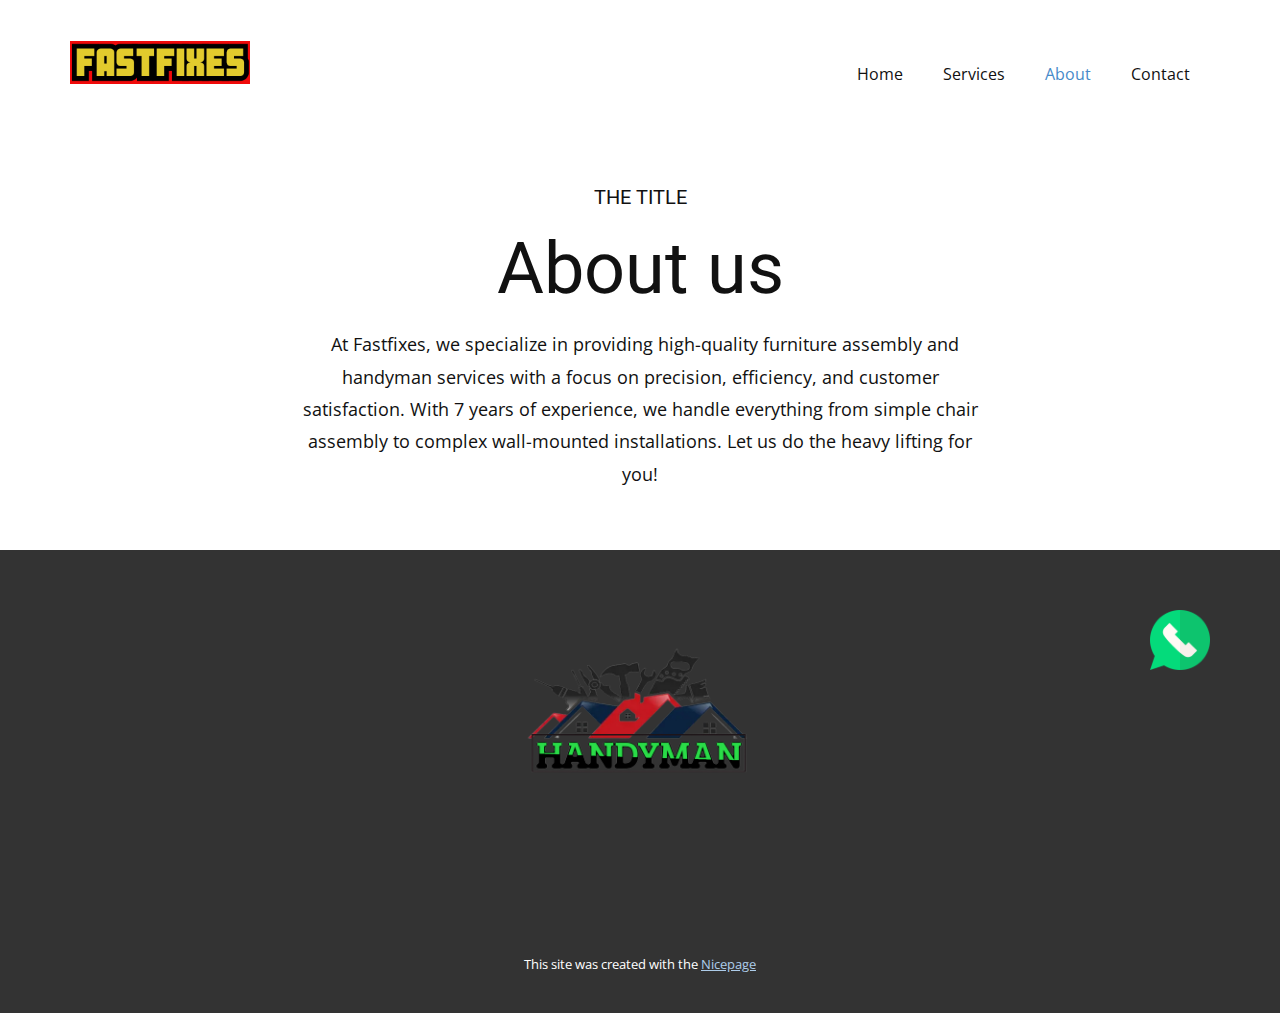
<file: About.html>
<!DOCTYPE html>
<html style="font-size: 16px;" lang="en-GB"><head>
    <meta name="viewport" content="width=device-width, initial-scale=1.0">
    <meta charset="utf-8">
    <meta name="keywords" content="About us">
    <meta name="description" content="Professional furniture assembly - Newcastle upon-Tyne">
    <title>About</title>
    <link rel="stylesheet" href="nicepage.css" media="screen">
<link rel="stylesheet" href="About.css" media="screen">
    <script class="u-script" type="text/javascript" src="jquery.js" defer=""></script>
    <script class="u-script" type="text/javascript" src="nicepage.js" defer=""></script>
    <meta name="generator" content="Nicepage 7.7.3, nicepage.com">
    <link rel="icon" href="images/favicon.jpg">
    
    
    
    <link id="u-theme-google-font" rel="stylesheet" href="https://fonts.googleapis.com/css?family=Roboto:100,100i,300,300i,400,400i,500,500i,700,700i,900,900i|Open+Sans:300,300i,400,400i,500,500i,600,600i,700,700i,800,800i">
    <script type="application/ld+json">{
		"@context": "http://schema.org",
		"@type": "Organization",
		"name": "Fast Fixes",
		"logo": "images/FASTFIXES1-LOGO.png"
}</script>
    <meta name="theme-color" content="#478ac9">
    <meta property="og:title" content="About">
    <meta property="og:description" content="Professional furniture assembly - Newcastle upon-Tyne">
    <meta property="og:type" content="website">
  <meta data-intl-tel-input-cdn-path="intlTelInput/"></head>
  <body data-path-to-root="./" data-include-products="false" class="u-body u-xl-mode" data-lang="en"><header class="u-clearfix u-header u-header" id="sec-9dd5"><div class="u-clearfix u-sheet u-valign-middle-lg u-valign-middle-md u-valign-middle-sm u-sheet-1">
        <a href="./" data-page-id="397426136" class="u-image u-logo u-image-1" data-image-width="272" data-image-height="65" title="Home">
          <img src="images/FASTFIXES1-LOGO.png" class="u-logo-image u-logo-image-1">
        </a>
        <nav class="u-menu u-menu-one-level u-offcanvas u-menu-1">
          <div class="menu-collapse" style="font-size: 1rem; letter-spacing: 0px;">
            <a class="u-button-style u-custom-left-right-menu-spacing u-custom-padding-bottom u-custom-top-bottom-menu-spacing u-hamburger-link u-nav-link u-text-active-palette-1-base u-text-hover-palette-2-base" href="#">
              <svg class="u-svg-link" viewBox="0 0 24 24"><use xlink:href="#menu-hamburger"></use></svg>
              <svg class="u-svg-content" version="1.1" id="menu-hamburger" viewBox="0 0 16 16" x="0px" y="0px" xmlns:xlink="http://www.w3.org/1999/xlink" xmlns="http://www.w3.org/2000/svg"><g><rect y="1" width="16" height="2"></rect><rect y="7" width="16" height="2"></rect><rect y="13" width="16" height="2"></rect>
</g></svg>
            </a>
          </div>
          <div class="u-custom-menu u-nav-container">
            <ul class="u-nav u-unstyled u-nav-1"><li class="u-nav-item"><a class="u-button-style u-nav-link u-text-active-palette-1-base u-text-hover-palette-2-base" href="./" style="padding: 10px 20px;">Home</a>
</li><li class="u-nav-item"><a class="u-button-style u-nav-link u-text-active-palette-1-base u-text-hover-palette-2-base" href="Services.html" style="padding: 10px 20px;">Services</a>
</li><li class="u-nav-item"><a class="u-button-style u-dialog-link u-nav-link u-text-active-palette-1-base u-text-hover-palette-2-base" href="#About.html" style="padding: 10px 20px;">About</a>
</li><li class="u-nav-item"><a class="u-button-style u-nav-link u-text-active-palette-1-base u-text-hover-palette-2-base" href="Contact.html" style="padding: 10px 20px;">Contact</a>
</li></ul>
          </div>
          <div class="u-custom-menu u-nav-container-collapse">
            <div class="u-black u-container-style u-inner-container-layout u-opacity u-opacity-95 u-sidenav">
              <div class="u-inner-container-layout u-sidenav-overflow">
                <div class="u-menu-close"></div>
                <ul class="u-align-center u-nav u-popupmenu-items u-unstyled u-nav-2"><li class="u-nav-item"><a class="u-button-style u-nav-link" href="./">Home</a>
</li><li class="u-nav-item"><a class="u-button-style u-nav-link" href="Services.html">Services</a>
</li><li class="u-nav-item"><a class="u-button-style u-dialog-link u-nav-link" href="#About.html">About</a>
</li><li class="u-nav-item"><a class="u-button-style u-nav-link" href="Contact.html">Contact</a>
</li></ul>
              </div>
            </div>
            <div class="u-black u-menu-overlay u-opacity u-opacity-70"></div>
          </div>
        </nav>
      </div></header>
    <section class="u-align-center u-clearfix u-container-align-center u-section-1" id="block-1">
      <div class="u-clearfix u-sheet u-valign-middle u-sheet-1">
        <h5 class="u-align-center u-text u-text-default u-text-1">the title</h5>
        <h2 class="u-align-center u-text u-text-default u-text-2">About us</h2>
        <p class="u-align-center u-text u-text-3">&nbsp; At Fastfixes, we specialize in providing high-quality furniture assembly and handyman services with a focus on precision, efficiency, and customer satisfaction. With 7&nbsp;years of experience, we handle everything from simple chair assembly to complex wall-mounted installations. Let us do the heavy lifting for you!<br>
        </p>
      </div>
    </section>
    
    
    
    <footer class="u-clearfix u-footer u-grey-80" id="sec-f7b7"><div class="u-clearfix u-sheet u-valign-middle-lg u-valign-middle-md u-valign-middle-sm u-valign-middle-xs u-sheet-1"><span class="u-align-right u-file-icon u-icon u-icon-1"><img src="images/3799943.png" alt=""></span>
        <div class="data-layout-selected u-clearfix u-expanded-width u-gutter-30 u-layout-wrap u-layout-wrap-1">
          <div class="u-gutter-0 u-layout">
            <div class="u-layout-row">
              <div class="u-align-left u-container-align-left u-container-style u-layout-cell u-left-cell u-size-30 u-layout-cell-1">
                <div class="u-container-layout u-container-layout-1"></div>
              </div>
              <div class="u-container-style u-layout-cell u-size-30 u-layout-cell-2">
                <div class="u-container-layout u-container-layout-2"></div>
              </div>
            </div>
          </div>
        </div>
        <a href="#" class="u-image u-logo u-image-1" data-image-width="600" data-image-height="600">
          <img src="images/_valihandyman-logo-Photoroom.png" class="u-logo-image u-logo-image-1">
        </a>
      </div></footer>
    <section class="u-backlink u-clearfix u-grey-80">
      <p class="u-text"><span>This site was created with the </span>
        <a class="u-link" href="https://nicepage.com/" target="_blank" rel="nofollow"><span>Nicepage</span>
        </a>
      </p>
    </section>
  
</body></html>
</file>
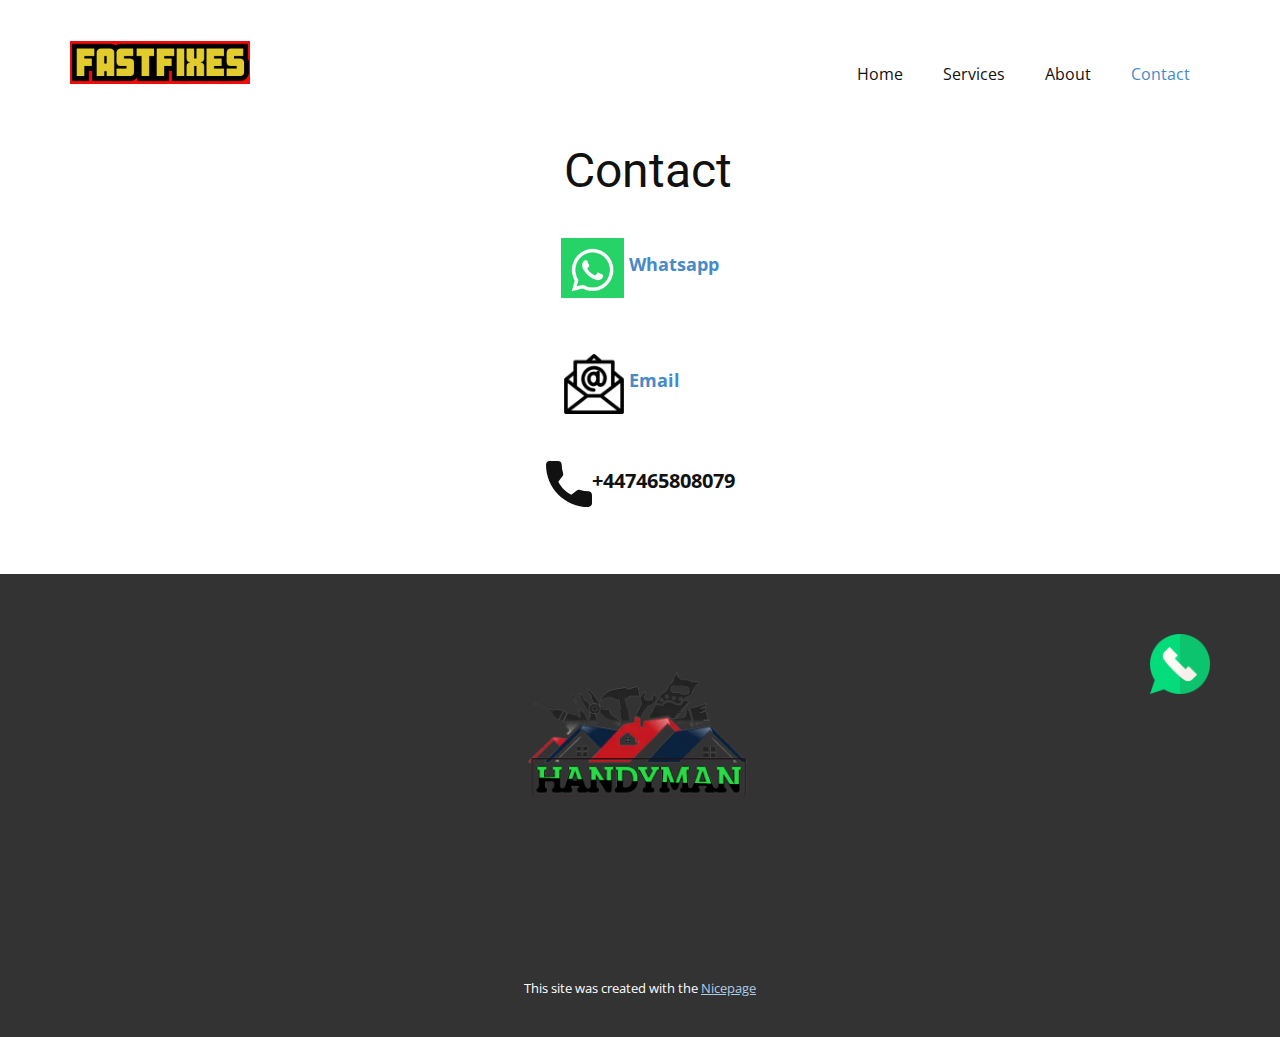
<file: Contact.html>
<!DOCTYPE html>
<html style="font-size: 16px;" lang="en-GB"><head>
    <meta name="viewport" content="width=device-width, initial-scale=1.0">
    <meta charset="utf-8">
    <meta name="keywords" content="Contact​">
    <meta name="description" content="Professional furniture assembly - Newcastle upon-Tyne">
    <title>Contact</title>
    <link rel="stylesheet" href="nicepage.css" media="screen">
<link rel="stylesheet" href="Contact.css" media="screen">
    <script class="u-script" type="text/javascript" src="jquery.js" defer=""></script>
    <script class="u-script" type="text/javascript" src="nicepage.js" defer=""></script>
    <meta name="generator" content="Nicepage 7.7.3, nicepage.com">
    <link rel="icon" href="images/favicon.jpg">
    
    
    
    <link id="u-theme-google-font" rel="stylesheet" href="https://fonts.googleapis.com/css?family=Roboto:100,100i,300,300i,400,400i,500,500i,700,700i,900,900i|Open+Sans:300,300i,400,400i,500,500i,600,600i,700,700i,800,800i">
    <script type="application/ld+json">{
		"@context": "http://schema.org",
		"@type": "Organization",
		"name": "Fast Fixes",
		"logo": "images/FASTFIXES1-LOGO.png"
}</script>
    <meta name="theme-color" content="#478ac9">
    <meta property="og:title" content="Contact">
    <meta property="og:description" content="Professional furniture assembly - Newcastle upon-Tyne">
    <meta property="og:type" content="website">
  <meta data-intl-tel-input-cdn-path="intlTelInput/"></head>
  <body data-path-to-root="./" data-include-products="false" class="u-body u-xl-mode" data-lang="en"><header class="u-clearfix u-header u-header" id="sec-9dd5"><div class="u-clearfix u-sheet u-valign-middle-lg u-valign-middle-md u-valign-middle-sm u-sheet-1">
        <a href="./" data-page-id="397426136" class="u-image u-logo u-image-1" data-image-width="272" data-image-height="65" title="Home">
          <img src="images/FASTFIXES1-LOGO.png" class="u-logo-image u-logo-image-1">
        </a>
        <nav class="u-menu u-menu-one-level u-offcanvas u-menu-1">
          <div class="menu-collapse" style="font-size: 1rem; letter-spacing: 0px;">
            <a class="u-button-style u-custom-left-right-menu-spacing u-custom-padding-bottom u-custom-top-bottom-menu-spacing u-hamburger-link u-nav-link u-text-active-palette-1-base u-text-hover-palette-2-base" href="#">
              <svg class="u-svg-link" viewBox="0 0 24 24"><use xlink:href="#menu-hamburger"></use></svg>
              <svg class="u-svg-content" version="1.1" id="menu-hamburger" viewBox="0 0 16 16" x="0px" y="0px" xmlns:xlink="http://www.w3.org/1999/xlink" xmlns="http://www.w3.org/2000/svg"><g><rect y="1" width="16" height="2"></rect><rect y="7" width="16" height="2"></rect><rect y="13" width="16" height="2"></rect>
</g></svg>
            </a>
          </div>
          <div class="u-custom-menu u-nav-container">
            <ul class="u-nav u-unstyled u-nav-1"><li class="u-nav-item"><a class="u-button-style u-nav-link u-text-active-palette-1-base u-text-hover-palette-2-base" href="./" style="padding: 10px 20px;">Home</a>
</li><li class="u-nav-item"><a class="u-button-style u-nav-link u-text-active-palette-1-base u-text-hover-palette-2-base" href="Services.html" style="padding: 10px 20px;">Services</a>
</li><li class="u-nav-item"><a class="u-button-style u-dialog-link u-nav-link u-text-active-palette-1-base u-text-hover-palette-2-base" href="#About.html" style="padding: 10px 20px;">About</a>
</li><li class="u-nav-item"><a class="u-button-style u-nav-link u-text-active-palette-1-base u-text-hover-palette-2-base" href="Contact.html" style="padding: 10px 20px;">Contact</a>
</li></ul>
          </div>
          <div class="u-custom-menu u-nav-container-collapse">
            <div class="u-black u-container-style u-inner-container-layout u-opacity u-opacity-95 u-sidenav">
              <div class="u-inner-container-layout u-sidenav-overflow">
                <div class="u-menu-close"></div>
                <ul class="u-align-center u-nav u-popupmenu-items u-unstyled u-nav-2"><li class="u-nav-item"><a class="u-button-style u-nav-link" href="./">Home</a>
</li><li class="u-nav-item"><a class="u-button-style u-nav-link" href="Services.html">Services</a>
</li><li class="u-nav-item"><a class="u-button-style u-dialog-link u-nav-link" href="#About.html">About</a>
</li><li class="u-nav-item"><a class="u-button-style u-nav-link" href="Contact.html">Contact</a>
</li></ul>
              </div>
            </div>
            <div class="u-black u-menu-overlay u-opacity u-opacity-70"></div>
          </div>
        </nav>
      </div></header>
    <section class="u-clearfix u-section-1" id="sec-4aaa">
      <div class="u-clearfix u-sheet u-sheet-1">
        <h2 class="u-text u-text-default u-text-1">Contact </h2>
        <p class="u-text u-text-default u-text-2">
          <a class="u-active-none u-border-none u-btn u-button-link u-button-style u-hover-none u-none u-text-palette-1-base u-btn-1" href="https://wa.me/40748407508" title="W​​hatsapp" target="_blank" rel="nofollow"><span class="u-file-icon u-icon u-icon-1"><img src="images/descrcarewatssap.png" alt=""></span>&nbsp;W<span style="font-weight: 700;"><span style="font-weight: 400;"></span></span>hatsapp
          </a>
        </p>
        <p class="u-text u-text-default u-text-3">
          <a class="u-active-none u-border-none u-btn u-button-link u-button-style u-hover-none u-none u-text-palette-1-base u-btn-2" href="mailto:roprim26@gmail.com" title="Email"><span class="u-file-icon u-icon u-icon-2"><img src="images/2669912.png" alt=""></span>&nbsp;Email<span style="font-weight: 700;"></span>
          </a>
        </p>
        <a href="tel:+447465808079" class="u-active-none u-btn u-btn-rectangle u-button-style u-hover-none u-none u-btn-3"><span class="u-icon u-icon-3"><svg class="u-svg-content" viewBox="0 0 405.333 405.333" x="0px" y="0px" style="width: 1em; height: 1em;"><path d="M373.333,266.88c-25.003,0-49.493-3.904-72.704-11.563c-11.328-3.904-24.192-0.896-31.637,6.699l-46.016,34.752    c-52.8-28.181-86.592-61.952-114.389-114.368l33.813-44.928c8.512-8.512,11.563-20.971,7.915-32.64    C142.592,81.472,138.667,56.96,138.667,32c0-17.643-14.357-32-32-32H32C14.357,0,0,14.357,0,32    c0,205.845,167.488,373.333,373.333,373.333c17.643,0,32-14.357,32-32V298.88C405.333,281.237,390.976,266.88,373.333,266.88z"></path></svg></span>+447465808079
        </a>
      </div>
    </section>
    
    
    
    <footer class="u-clearfix u-footer u-grey-80" id="sec-f7b7"><div class="u-clearfix u-sheet u-valign-middle-lg u-valign-middle-md u-valign-middle-sm u-valign-middle-xs u-sheet-1"><span class="u-align-right u-file-icon u-icon u-icon-1"><img src="images/3799943.png" alt=""></span>
        <div class="data-layout-selected u-clearfix u-expanded-width u-gutter-30 u-layout-wrap u-layout-wrap-1">
          <div class="u-gutter-0 u-layout">
            <div class="u-layout-row">
              <div class="u-align-left u-container-align-left u-container-style u-layout-cell u-left-cell u-size-30 u-layout-cell-1">
                <div class="u-container-layout u-container-layout-1"></div>
              </div>
              <div class="u-container-style u-layout-cell u-size-30 u-layout-cell-2">
                <div class="u-container-layout u-container-layout-2"></div>
              </div>
            </div>
          </div>
        </div>
        <a href="#" class="u-image u-logo u-image-1" data-image-width="600" data-image-height="600">
          <img src="images/_valihandyman-logo-Photoroom.png" class="u-logo-image u-logo-image-1">
        </a>
      </div></footer>
    <section class="u-backlink u-clearfix u-grey-80">
      <p class="u-text"><span>This site was created with the </span>
        <a class="u-link" href="https://nicepage.com/" target="_blank" rel="nofollow"><span>Nicepage</span>
        </a>
      </p>
    </section>
  
</body></html>
</file>
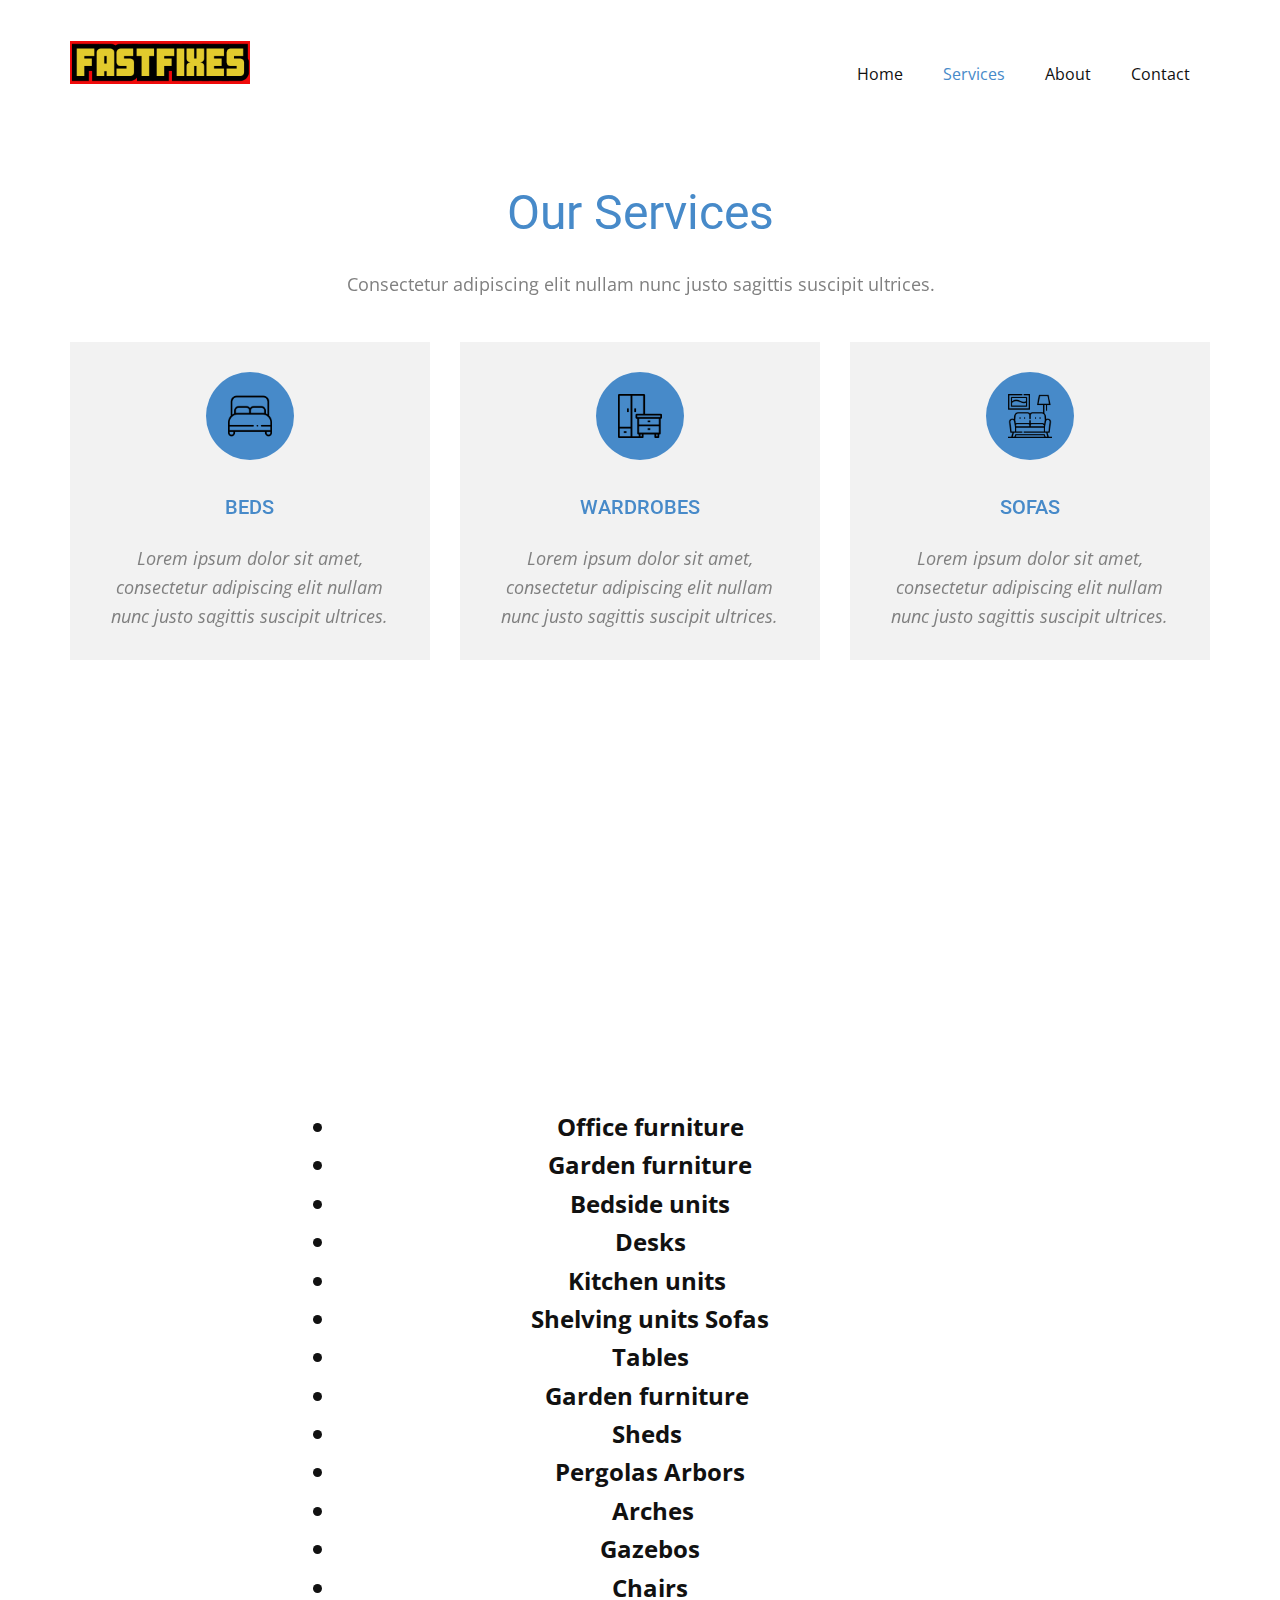
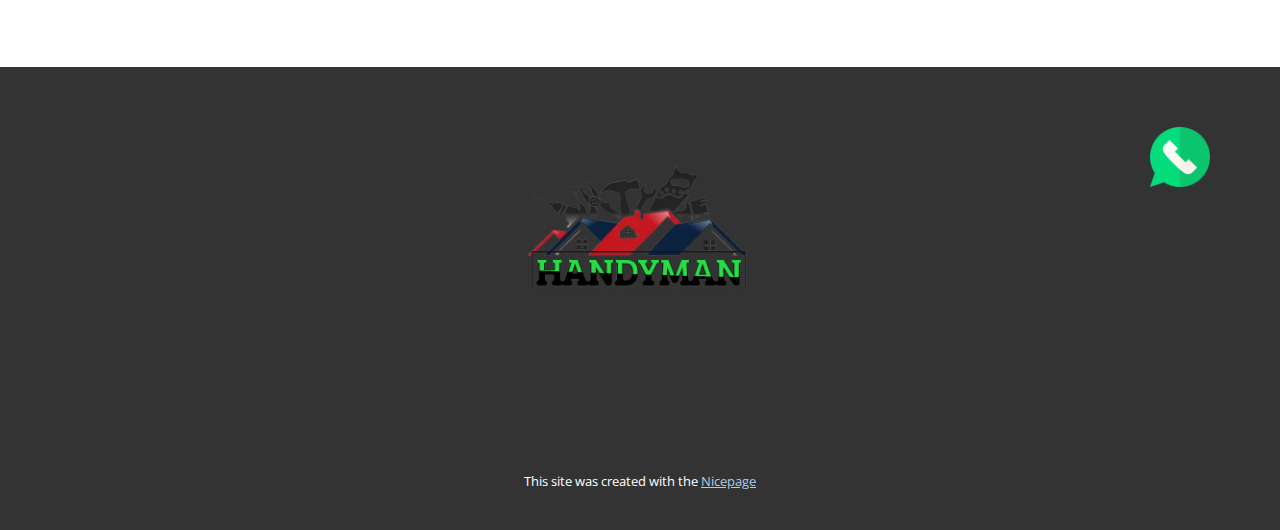
<file: Services.html>
<!DOCTYPE html>
<html style="font-size: 16px;" lang="en-GB"><head>
    <meta name="viewport" content="width=device-width, initial-scale=1.0">
    <meta charset="utf-8">
    <meta name="keywords" content="Home Repair Services, ​Why Choose Our Company For Your Home Repairs?, ​Reliable, Trusted, and Professional Services, ​Home Repair Services, Our Services, ​Home Repair Services For the Inside, ​Send us a message, ​Professional Services, ​Meet Your Home Service Experts">
    <meta name="description" content="Professional furniture assembly - Newcastle upon-Tyne">
    <title>Services</title>
    <link rel="stylesheet" href="nicepage.css" media="screen">
<link rel="stylesheet" href="Services.css" media="screen">
    <script class="u-script" type="text/javascript" src="jquery.js" defer=""></script>
    <script class="u-script" type="text/javascript" src="nicepage.js" defer=""></script>
    <meta name="generator" content="Nicepage 7.7.3, nicepage.com">
    <link rel="icon" href="images/favicon.jpg">
    
    
    
    <link id="u-theme-google-font" rel="stylesheet" href="https://fonts.googleapis.com/css?family=Roboto:100,100i,300,300i,400,400i,500,500i,700,700i,900,900i|Open+Sans:300,300i,400,400i,500,500i,600,600i,700,700i,800,800i">
    <script type="application/ld+json">{
		"@context": "http://schema.org",
		"@type": "Organization",
		"name": "Fast Fixes",
		"logo": "images/FASTFIXES1-LOGO.png"
}</script>
    <meta name="theme-color" content="#478ac9">
    <meta property="og:title" content="Services">
    <meta property="og:description" content="Professional furniture assembly - Newcastle upon-Tyne">
    <meta property="og:type" content="website">
  <meta data-intl-tel-input-cdn-path="intlTelInput/"></head>
  <body data-path-to-root="./" data-include-products="false" class="u-body u-xl-mode" data-lang="en"><header class="u-clearfix u-header u-header" id="sec-9dd5"><div class="u-clearfix u-sheet u-valign-middle-lg u-valign-middle-md u-valign-middle-sm u-sheet-1">
        <a href="./" data-page-id="397426136" class="u-image u-logo u-image-1" data-image-width="272" data-image-height="65" title="Home">
          <img src="images/FASTFIXES1-LOGO.png" class="u-logo-image u-logo-image-1">
        </a>
        <nav class="u-menu u-menu-one-level u-offcanvas u-menu-1">
          <div class="menu-collapse" style="font-size: 1rem; letter-spacing: 0px;">
            <a class="u-button-style u-custom-left-right-menu-spacing u-custom-padding-bottom u-custom-top-bottom-menu-spacing u-hamburger-link u-nav-link u-text-active-palette-1-base u-text-hover-palette-2-base" href="#">
              <svg class="u-svg-link" viewBox="0 0 24 24"><use xlink:href="#menu-hamburger"></use></svg>
              <svg class="u-svg-content" version="1.1" id="menu-hamburger" viewBox="0 0 16 16" x="0px" y="0px" xmlns:xlink="http://www.w3.org/1999/xlink" xmlns="http://www.w3.org/2000/svg"><g><rect y="1" width="16" height="2"></rect><rect y="7" width="16" height="2"></rect><rect y="13" width="16" height="2"></rect>
</g></svg>
            </a>
          </div>
          <div class="u-custom-menu u-nav-container">
            <ul class="u-nav u-unstyled u-nav-1"><li class="u-nav-item"><a class="u-button-style u-nav-link u-text-active-palette-1-base u-text-hover-palette-2-base" href="./" style="padding: 10px 20px;">Home</a>
</li><li class="u-nav-item"><a class="u-button-style u-nav-link u-text-active-palette-1-base u-text-hover-palette-2-base" href="Services.html" style="padding: 10px 20px;">Services</a>
</li><li class="u-nav-item"><a class="u-button-style u-dialog-link u-nav-link u-text-active-palette-1-base u-text-hover-palette-2-base" href="#About.html" style="padding: 10px 20px;">About</a>
</li><li class="u-nav-item"><a class="u-button-style u-nav-link u-text-active-palette-1-base u-text-hover-palette-2-base" href="Contact.html" style="padding: 10px 20px;">Contact</a>
</li></ul>
          </div>
          <div class="u-custom-menu u-nav-container-collapse">
            <div class="u-black u-container-style u-inner-container-layout u-opacity u-opacity-95 u-sidenav">
              <div class="u-inner-container-layout u-sidenav-overflow">
                <div class="u-menu-close"></div>
                <ul class="u-align-center u-nav u-popupmenu-items u-unstyled u-nav-2"><li class="u-nav-item"><a class="u-button-style u-nav-link" href="./">Home</a>
</li><li class="u-nav-item"><a class="u-button-style u-nav-link" href="Services.html">Services</a>
</li><li class="u-nav-item"><a class="u-button-style u-dialog-link u-nav-link" href="#About.html">About</a>
</li><li class="u-nav-item"><a class="u-button-style u-nav-link" href="Contact.html">Contact</a>
</li></ul>
              </div>
            </div>
            <div class="u-black u-menu-overlay u-opacity u-opacity-70"></div>
          </div>
        </nav>
      </div></header>
    <section class="u-align-center u-clearfix u-container-align-center u-section-1" id="sec-9587">
      <div class="u-clearfix u-sheet u-valign-middle-lg u-valign-middle-md u-valign-middle-sm u-valign-middle-xs u-sheet-1">
        <h2 class="u-text u-text-default u-text-palette-1-base u-text-1" data-animation-name="customAnimationIn" data-animation-duration="1500" data-animation-delay="0">Our Services</h2>
        <p class="u-text u-text-grey-50 u-text-2" data-animation-name="customAnimationIn" data-animation-duration="1500" data-animation-delay="250">Consectetur adipiscing elit nullam nunc justo sagittis suscipit ultrices.</p>
        <div class="u-expanded-width u-list u-list-1">
          <div class="u-repeater u-repeater-1">
            <div class="u-align-center u-container-align-center u-container-style u-grey-5 u-list-item u-repeater-item u-list-item-1" data-animation-direction="Up" data-animation-name="customAnimationIn" data-animation-duration="1500">
              <div class="u-container-layout u-similar-container u-valign-top u-container-layout-1"><span class="u-align-center u-file-icon u-icon u-icon-circle u-palette-1-base u-icon-1"><img src="images/2284001.png" alt=""></span>
                <h5 class="u-align-center u-text u-text-palette-1-base u-text-3">Beds </h5>
                <p class="u-align-center u-text u-text-grey-50 u-text-4">Lorem ipsum dolor sit amet, consectetur adipiscing elit nullam nunc justo sagittis suscipit ultrices.</p>
              </div>
            </div>
            <div class="u-align-center u-container-align-center u-container-style u-grey-5 u-list-item u-repeater-item u-list-item-2" data-animation-direction="Up" data-animation-name="customAnimationIn" data-animation-duration="1500">
              <div class="u-container-layout u-similar-container u-valign-top u-container-layout-2"><span class="u-align-center u-file-icon u-icon u-icon-circle u-palette-1-base u-icon-2"><img src="images/165674.png" alt=""></span>
                <h5 class="u-align-center u-text u-text-palette-1-base u-text-5">Wardrobes </h5>
                <p class="u-align-center u-text u-text-grey-50 u-text-6">Lorem ipsum dolor sit amet, consectetur adipiscing elit nullam nunc justo sagittis suscipit ultrices.</p>
              </div>
            </div>
            <div class="u-align-center u-container-align-center u-container-style u-grey-5 u-list-item u-repeater-item u-list-item-3" data-animation-name="customAnimationIn" data-animation-duration="1500">
              <div class="u-container-layout u-similar-container u-valign-top u-container-layout-3"><span class="u-align-center u-file-icon u-icon u-icon-circle u-palette-1-base u-icon-3"><img src="images/9215678.png" alt=""></span>
                <h5 class="u-align-center u-text u-text-palette-1-base u-text-7">Sofas </h5>
                <p class="u-align-center u-text u-text-grey-50 u-text-8">Lorem ipsum dolor sit amet, consectetur adipiscing elit nullam nunc justo sagittis suscipit ultrices.</p>
              </div>
            </div>
            <div class="u-align-center u-container-align-center u-container-style u-grey-5 u-list-item u-repeater-item u-list-item-4" data-animation-direction="Up" data-animation-name="customAnimationIn" data-animation-duration="1500" data-animation-delay="750">
              <div class="u-container-layout u-similar-container u-valign-top u-container-layout-4"><span class="u-align-center u-file-icon u-icon u-icon-circle u-palette-1-base u-icon-4"><img src="images/5608996.png" alt=""></span>
                <h5 class="u-align-center u-text u-text-palette-1-base u-text-9"> Chairs</h5>
                <p class="u-align-center u-text u-text-grey-50 u-text-10">Lorem ipsum dolor sit amet, consectetur adipiscing elit nullam nunc justo sagittis suscipit ultrices.</p>
              </div>
            </div>
            <div class="u-align-center u-container-align-center u-container-style u-grey-5 u-list-item u-repeater-item u-list-item-5" data-animation-direction="Up" data-animation-name="customAnimationIn" data-animation-duration="1500" data-animation-delay="750">
              <div class="u-container-layout u-similar-container u-valign-top u-container-layout-5"><span class="u-align-center u-file-icon u-icon u-icon-circle u-palette-1-base u-icon-5"><img src="images/2668966.png" alt=""></span>
                <h5 class="u-align-center u-text u-text-palette-1-base u-text-11">Tables </h5>
                <p class="u-align-center u-text u-text-grey-50 u-text-12">Lorem ipsum dolor sit amet, consectetur adipiscing elit nullam nunc justo sagittis suscipit ultrices.</p>
              </div>
            </div>
            <div class="u-align-center u-container-align-center u-container-style u-grey-5 u-list-item u-repeater-item u-list-item-6" data-animation-direction="Up" data-animation-name="customAnimationIn" data-animation-duration="1500" data-animation-delay="750">
              <div class="u-container-layout u-similar-container u-valign-top u-container-layout-6"><span class="u-align-center u-file-icon u-icon u-icon-circle u-palette-1-base u-icon-6"><img src="images/12969740.png" alt=""></span>
                <h5 class="u-align-center u-text u-text-palette-1-base u-text-13">office furniture </h5>
                <p class="u-align-center u-text u-text-grey-50 u-text-14">Lorem ipsum dolor sit amet, consectetur adipiscing elit nullam nunc justo sagittis suscipit ultrices.</p>
              </div>
            </div>
          </div>
        </div>
        <a href="Contact.html" data-page-id="2590587" class="u-active-black u-align-center u-btn u-button-style u-hover-black u-palette-1-base u-text-active-white u-text-body-alt-color u-text-hover-white u-btn-1" data-animation-name="customAnimationIn" data-animation-duration="1500" data-animation-delay="1500" title="Contact">Contact us</a>
        <ul class="u-text u-text-15">
          <li><span style="font-size: 1.5rem; background-color: #ffffff; color: #111111; font-family: 'Open Sans',sans-serif;">Office furniture</span>
            <br>
          </li>
          <li>Garden furniture<br>
          </li>
          <li>Bedside units</li>
          <li>&nbsp;Desks&nbsp;</li>
          <li>Kitchen units&nbsp;</li>
          <li>Shelving units
Sofas</li>
          <li>&nbsp;Tables&nbsp;</li>
          <li>Garden furniture&nbsp;</li>
          <li>Sheds&nbsp;</li>
          <li>Pergolas
Arbors</li>
          <li>&nbsp;Arches</li>
          <li>&nbsp;Gazebos&nbsp;</li>
          <li>Chairs</li>
        </ul>
      </div>
    </section>
    
    
    
    <footer class="u-clearfix u-footer u-grey-80" id="sec-f7b7"><div class="u-clearfix u-sheet u-valign-middle-lg u-valign-middle-md u-valign-middle-sm u-valign-middle-xs u-sheet-1"><span class="u-align-right u-file-icon u-icon u-icon-1"><img src="images/3799943.png" alt=""></span>
        <div class="data-layout-selected u-clearfix u-expanded-width u-gutter-30 u-layout-wrap u-layout-wrap-1">
          <div class="u-gutter-0 u-layout">
            <div class="u-layout-row">
              <div class="u-align-left u-container-align-left u-container-style u-layout-cell u-left-cell u-size-30 u-layout-cell-1">
                <div class="u-container-layout u-container-layout-1"></div>
              </div>
              <div class="u-container-style u-layout-cell u-size-30 u-layout-cell-2">
                <div class="u-container-layout u-container-layout-2"></div>
              </div>
            </div>
          </div>
        </div>
        <a href="#" class="u-image u-logo u-image-1" data-image-width="600" data-image-height="600">
          <img src="images/_valihandyman-logo-Photoroom.png" class="u-logo-image u-logo-image-1">
        </a>
      </div></footer>
    <section class="u-backlink u-clearfix u-grey-80">
      <p class="u-text"><span>This site was created with the </span>
        <a class="u-link" href="https://nicepage.com/" target="_blank" rel="nofollow"><span>Nicepage</span>
        </a>
      </p>
    </section>
  
</body></html>
</file>
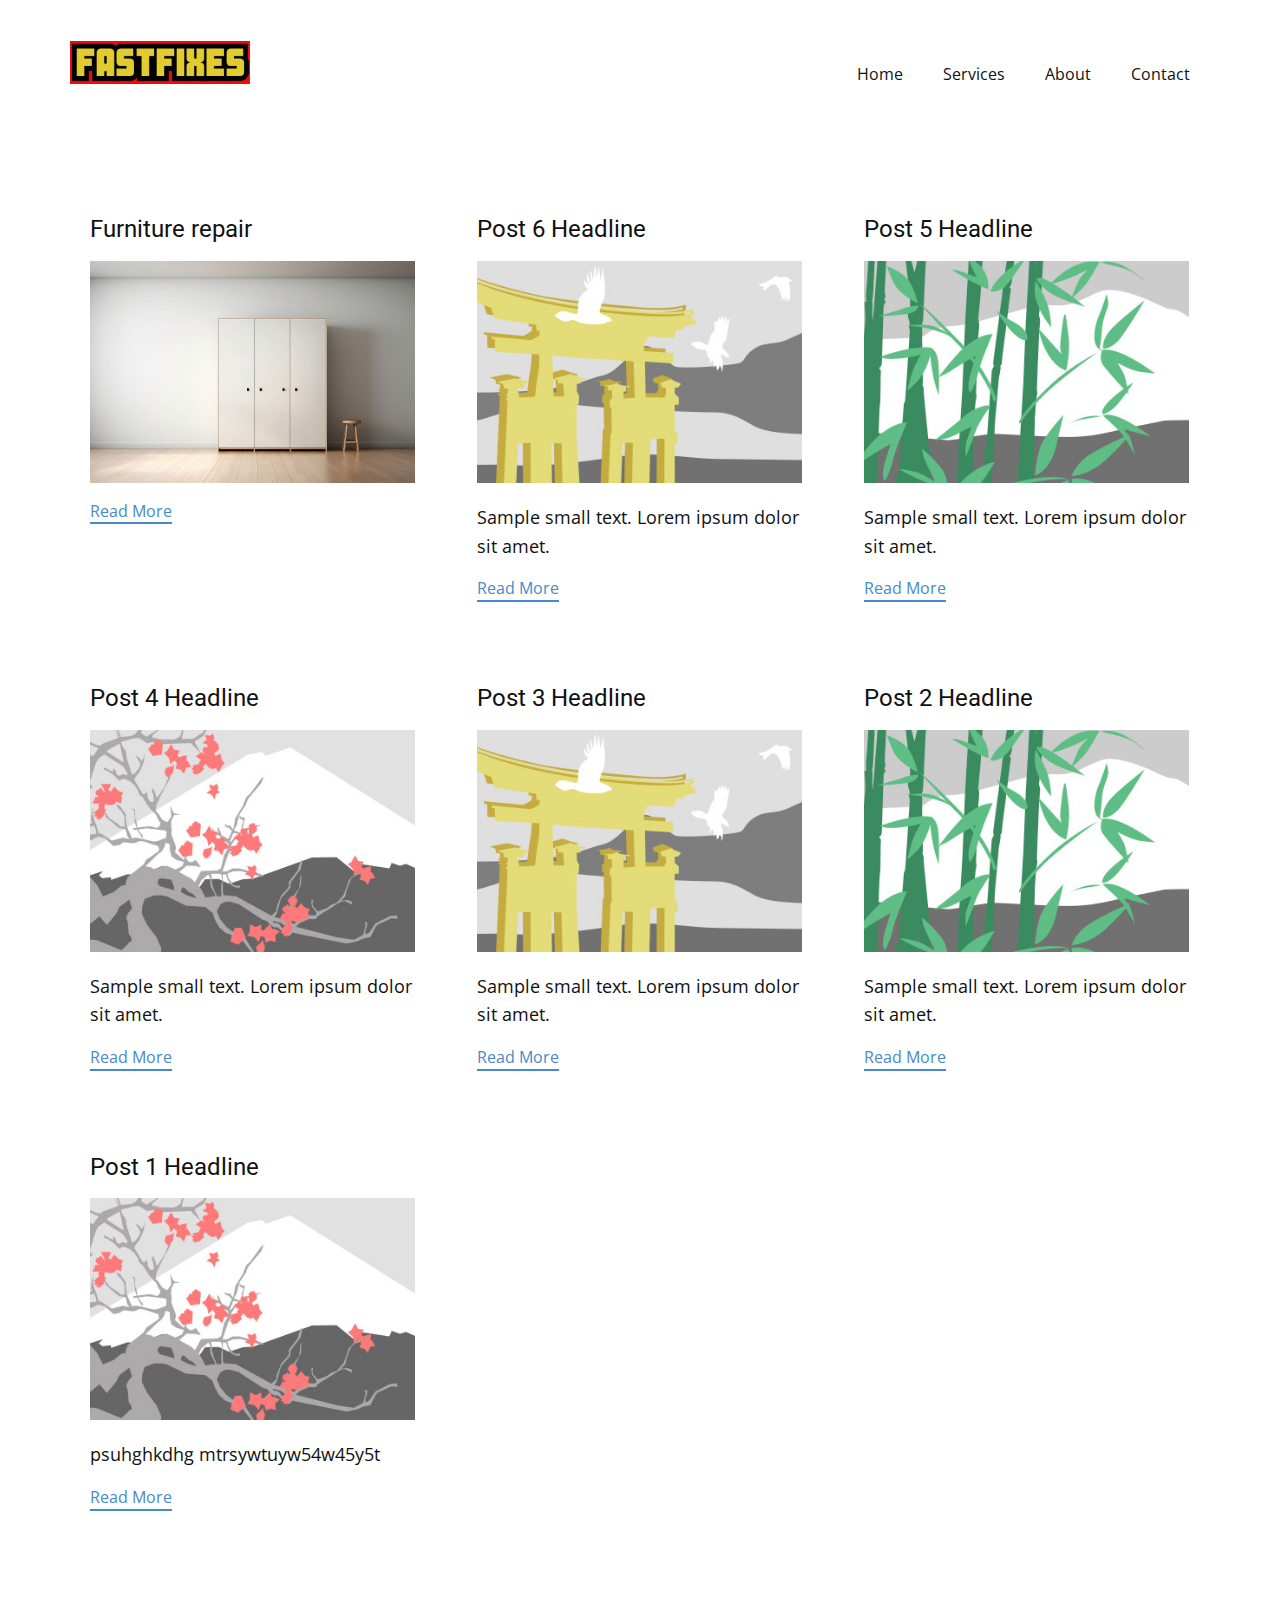
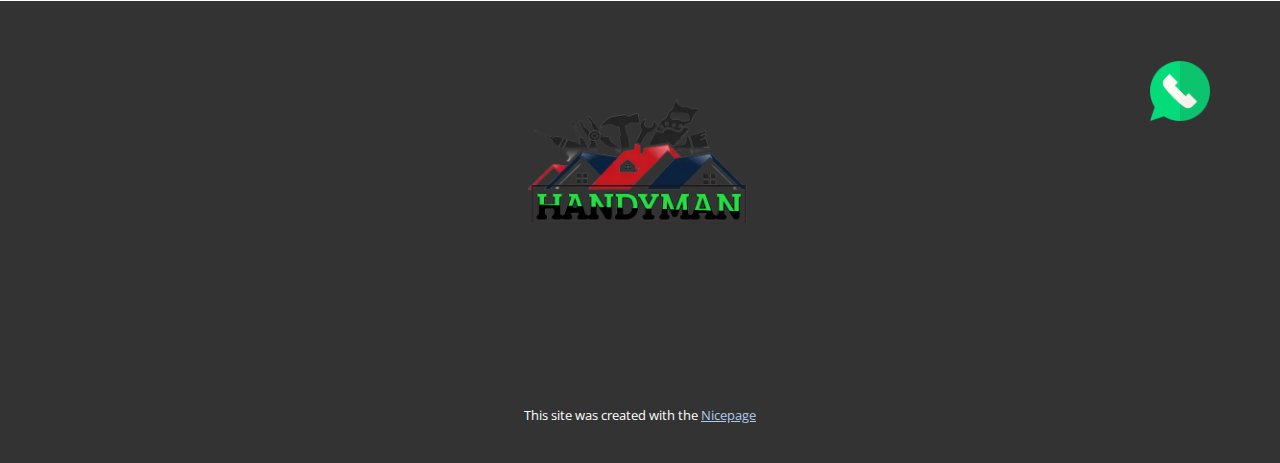
<file: blog/blog.html>
<!DOCTYPE html>
<html style="font-size: 16px;" lang="en-GB"><head>
    <meta name="viewport" content="width=device-width, initial-scale=1.0">
    <meta charset="utf-8">
    <meta name="keywords" content="flatpack, assembly, flat-pack, furniture assembly, furniture specialist, flat pack, ikea assembler, Newcastle flatpack assembly service, furniture fitter, near me, furniture repair">
    <meta name="description" content="Professional furniture assembly - Newcastle upon-Tyne">
    <title>Blog</title>
    <link rel="stylesheet" href="../nicepage.css" media="screen">
<link rel="stylesheet" href="../Blog-Template.css" media="screen">
    <script class="u-script" type="text/javascript" src="../jquery.js" defer=""></script>
    <script class="u-script" type="text/javascript" src="../nicepage.js" defer=""></script>
    <meta name="generator" content="Nicepage 7.7.3, nicepage.com">
    <link rel="icon" href="../images/favicon.jpg">
    
    
    
    <link id="u-theme-google-font" rel="stylesheet" href="https://fonts.googleapis.com/css?family=Roboto:100,100i,300,300i,400,400i,500,500i,700,700i,900,900i|Open+Sans:300,300i,400,400i,500,500i,600,600i,700,700i,800,800i">
    <script type="application/ld+json">{
		"@context": "http://schema.org",
		"@type": "Organization",
		"name": "Fast Fixes",
		"logo": "images/FASTFIXES1-LOGO.png"
}</script>
    <meta name="theme-color" content="#478ac9">
  <meta data-intl-tel-input-cdn-path="intlTelInput/"></head>
  <body data-path-to-root="../" data-include-products="false" class="u-body u-xl-mode" data-lang="en"><header class="u-clearfix u-header u-header" id="sec-9dd5"><div class="u-clearfix u-sheet u-valign-middle-lg u-valign-middle-md u-valign-middle-sm u-sheet-1">
        <a href="../" data-page-id="397426136" class="u-image u-logo u-image-1" data-image-width="272" data-image-height="65" title="Home">
          <img src="../images/FASTFIXES1-LOGO.png" class="u-logo-image u-logo-image-1">
        </a>
        <nav class="u-menu u-menu-one-level u-offcanvas u-menu-1">
          <div class="menu-collapse" style="font-size: 1rem; letter-spacing: 0px;">
            <a class="u-button-style u-custom-left-right-menu-spacing u-custom-padding-bottom u-custom-top-bottom-menu-spacing u-hamburger-link u-nav-link u-text-active-palette-1-base u-text-hover-palette-2-base" href="#">
              <svg class="u-svg-link" viewBox="0 0 24 24"><use xlink:href="#menu-hamburger"></use></svg>
              <svg class="u-svg-content" version="1.1" id="menu-hamburger" viewBox="0 0 16 16" x="0px" y="0px" xmlns:xlink="http://www.w3.org/1999/xlink" xmlns="http://www.w3.org/2000/svg"><g><rect y="1" width="16" height="2"></rect><rect y="7" width="16" height="2"></rect><rect y="13" width="16" height="2"></rect>
</g></svg>
            </a>
          </div>
          <div class="u-custom-menu u-nav-container">
            <ul class="u-nav u-unstyled u-nav-1"><li class="u-nav-item"><a class="u-button-style u-nav-link u-text-active-palette-1-base u-text-hover-palette-2-base" href="../" style="padding: 10px 20px;">Home</a>
</li><li class="u-nav-item"><a class="u-button-style u-nav-link u-text-active-palette-1-base u-text-hover-palette-2-base" href="../Services.html" style="padding: 10px 20px;">Services</a>
</li><li class="u-nav-item"><a class="u-button-style u-dialog-link u-nav-link u-text-active-palette-1-base u-text-hover-palette-2-base" href="#About.html" style="padding: 10px 20px;">About</a>
</li><li class="u-nav-item"><a class="u-button-style u-nav-link u-text-active-palette-1-base u-text-hover-palette-2-base" href="../Contact.html" style="padding: 10px 20px;">Contact</a>
</li></ul>
          </div>
          <div class="u-custom-menu u-nav-container-collapse">
            <div class="u-black u-container-style u-inner-container-layout u-opacity u-opacity-95 u-sidenav">
              <div class="u-inner-container-layout u-sidenav-overflow">
                <div class="u-menu-close"></div>
                <ul class="u-align-center u-nav u-popupmenu-items u-unstyled u-nav-2"><li class="u-nav-item"><a class="u-button-style u-nav-link" href="../">Home</a>
</li><li class="u-nav-item"><a class="u-button-style u-nav-link" href="../Services.html">Services</a>
</li><li class="u-nav-item"><a class="u-button-style u-dialog-link u-nav-link" href="#About.html">About</a>
</li><li class="u-nav-item"><a class="u-button-style u-nav-link" href="../Contact.html">Contact</a>
</li></ul>
              </div>
            </div>
            <div class="u-black u-menu-overlay u-opacity u-opacity-70"></div>
          </div>
        </nav>
      </div></header>
    <section class="u-clearfix u-section-1" id="sec-2ace">
      <div class="u-clearfix u-sheet u-valign-middle u-sheet-1"><!--blog--><!--blog_options_json--><!--{"type":"Recent","source":"","tags":"","count":""}--><!--/blog_options_json-->
        <div class="u-blog u-expanded-width u-repeater u-repeater-1" data-blog-id="blog-1"><!--blog_post-->
          <div class="u-blog-post u-container-style u-repeater-item u-white u-repeater-item-1">
            <div class="u-container-layout u-similar-container u-valign-top u-container-layout-1"><!--blog_post_header-->
              <h4 class="u-blog-control u-text u-text-1">
                <a class="u-post-header-link" href="../blog/furniture-repair.html">Furniture repair</a>
              </h4><!--/blog_post_header--><!--blog_post_image-->
              <a class="u-post-header-link" href="../blog/furniture-repair.html"><img alt="" class="u-blog-control u-expanded-width u-image u-image-default u-image-1" src="../images/6fb9cf479c56716b4242f392d0ad4ef3d312bc492509596fe830d3654f6741f5b145a0b53d387bad1f8e7bb469a334188f40f97a148e43f931414d_1280.jpg"></a><!--/blog_post_image--><!--blog_post_content-->
              <!--/blog_post_content--><!--blog_post_readmore-->
              <a href="../blog/furniture-repair.html" class="u-blog-control u-border-2 u-border-palette-1-base u-btn u-btn-rectangle u-button-style u-none u-btn-1"><!--blog_post_readmore_content--><!--options_json--><!--{"content":"","defaultValue":"Read More"}--><!--/options_json-->Read More<!--/blog_post_readmore_content--></a><!--/blog_post_readmore-->
            </div>
          </div><div class="u-blog-post u-container-style u-repeater-item u-video-cover u-white">
            <div class="u-container-layout u-similar-container u-valign-top u-container-layout-2"><!--blog_post_header-->
              <h4 class="u-blog-control u-text u-text-3">
                <a class="u-post-header-link" href="../blog/post-5.html">Post 6 Headline</a>
              </h4><!--/blog_post_header--><!--blog_post_image-->
              <a class="u-post-header-link" href="../blog/post-5.html"><img alt="" class="u-blog-control u-expanded-width u-image u-image-default u-image-2" src="../images/8ad73f3c.jpeg"></a><!--/blog_post_image--><!--blog_post_content-->
              <div class="u-blog-control u-post-content u-text u-text-4 fr-view">Sample small text. Lorem ipsum dolor sit amet.</div><!--/blog_post_content--><!--blog_post_readmore-->
              <a href="../blog/post-5.html" class="u-blog-control u-border-2 u-border-palette-1-base u-btn u-btn-rectangle u-button-style u-none u-btn-2"><!--blog_post_readmore_content--><!--options_json--><!--{"content":"","defaultValue":"Read More"}--><!--/options_json-->Read More<!--/blog_post_readmore_content--></a><!--/blog_post_readmore-->
            </div>
          </div><div class="u-blog-post u-container-style u-repeater-item u-video-cover u-white">
            <div class="u-container-layout u-similar-container u-valign-top u-container-layout-3"><!--blog_post_header-->
              <h4 class="u-blog-control u-text u-text-5">
                <a class="u-post-header-link" href="../blog/post-4.html">Post 5 Headline</a>
              </h4><!--/blog_post_header--><!--blog_post_image-->
              <a class="u-post-header-link" href="../blog/post-4.html"><img alt="" class="u-blog-control u-expanded-width u-image u-image-default u-image-3" src="../images/68f64b9d.jpeg"></a><!--/blog_post_image--><!--blog_post_content-->
              <div class="u-blog-control u-post-content u-text u-text-6 fr-view">Sample small text. Lorem ipsum dolor sit amet.</div><!--/blog_post_content--><!--blog_post_readmore-->
              <a href="../blog/post-4.html" class="u-blog-control u-border-2 u-border-palette-1-base u-btn u-btn-rectangle u-button-style u-none u-btn-3"><!--blog_post_readmore_content--><!--options_json--><!--{"content":"","defaultValue":"Read More"}--><!--/options_json-->Read More<!--/blog_post_readmore_content--></a><!--/blog_post_readmore-->
            </div>
          </div><div class="u-blog-post u-container-style u-repeater-item u-white u-repeater-item-1">
            <div class="u-container-layout u-similar-container u-valign-top u-container-layout-1"><!--blog_post_header-->
              <h4 class="u-blog-control u-text u-text-1">
                <a class="u-post-header-link" href="../blog/post-3.html">Post 4 Headline</a>
              </h4><!--/blog_post_header--><!--blog_post_image-->
              <a class="u-post-header-link" href="../blog/post-3.html"><img alt="" class="u-blog-control u-expanded-width u-image u-image-default u-image-1" src="../images/0fd3416c.jpeg"></a><!--/blog_post_image--><!--blog_post_content-->
              <div class="u-blog-control u-post-content u-text u-text-2 fr-view">Sample small text. Lorem ipsum dolor sit amet.</div><!--/blog_post_content--><!--blog_post_readmore-->
              <a href="../blog/post-3.html" class="u-blog-control u-border-2 u-border-palette-1-base u-btn u-btn-rectangle u-button-style u-none u-btn-1"><!--blog_post_readmore_content--><!--options_json--><!--{"content":"","defaultValue":"Read More"}--><!--/options_json-->Read More<!--/blog_post_readmore_content--></a><!--/blog_post_readmore-->
            </div>
          </div><div class="u-blog-post u-container-style u-repeater-item u-video-cover u-white">
            <div class="u-container-layout u-similar-container u-valign-top u-container-layout-2"><!--blog_post_header-->
              <h4 class="u-blog-control u-text u-text-3">
                <a class="u-post-header-link" href="../blog/post-2.html">Post 3 Headline</a>
              </h4><!--/blog_post_header--><!--blog_post_image-->
              <a class="u-post-header-link" href="../blog/post-2.html"><img alt="" class="u-blog-control u-expanded-width u-image u-image-default u-image-2" src="../images/8ad73f3c.jpeg"></a><!--/blog_post_image--><!--blog_post_content-->
              <div class="u-blog-control u-post-content u-text u-text-4 fr-view">Sample small text. Lorem ipsum dolor sit amet.</div><!--/blog_post_content--><!--blog_post_readmore-->
              <a href="../blog/post-2.html" class="u-blog-control u-border-2 u-border-palette-1-base u-btn u-btn-rectangle u-button-style u-none u-btn-2"><!--blog_post_readmore_content--><!--options_json--><!--{"content":"","defaultValue":"Read More"}--><!--/options_json-->Read More<!--/blog_post_readmore_content--></a><!--/blog_post_readmore-->
            </div>
          </div><div class="u-blog-post u-container-style u-repeater-item u-video-cover u-white">
            <div class="u-container-layout u-similar-container u-valign-top u-container-layout-3"><!--blog_post_header-->
              <h4 class="u-blog-control u-text u-text-5">
                <a class="u-post-header-link" href="../blog/post-1.html">Post 2 Headline</a>
              </h4><!--/blog_post_header--><!--blog_post_image-->
              <a class="u-post-header-link" href="../blog/post-1.html"><img alt="" class="u-blog-control u-expanded-width u-image u-image-default u-image-3" src="../images/68f64b9d.jpeg"></a><!--/blog_post_image--><!--blog_post_content-->
              <div class="u-blog-control u-post-content u-text u-text-6 fr-view">Sample small text. Lorem ipsum dolor sit amet.</div><!--/blog_post_content--><!--blog_post_readmore-->
              <a href="../blog/post-1.html" class="u-blog-control u-border-2 u-border-palette-1-base u-btn u-btn-rectangle u-button-style u-none u-btn-3"><!--blog_post_readmore_content--><!--options_json--><!--{"content":"","defaultValue":"Read More"}--><!--/options_json-->Read More<!--/blog_post_readmore_content--></a><!--/blog_post_readmore-->
            </div>
          </div><div class="u-blog-post u-container-style u-repeater-item u-white u-repeater-item-1">
            <div class="u-container-layout u-similar-container u-valign-top u-container-layout-1"><!--blog_post_header-->
              <h4 class="u-blog-control u-text u-text-1">
                <a class="u-post-header-link" href="../blog/post.html">Post 1 Headline</a>
              </h4><!--/blog_post_header--><!--blog_post_image-->
              <a class="u-post-header-link" href="../blog/post.html"><img alt="" class="u-blog-control u-expanded-width u-image u-image-default u-image-1" src="../images/0fd3416c.jpeg"></a><!--/blog_post_image--><!--blog_post_content-->
              <div class="u-blog-control u-post-content u-text u-text-2 fr-view">psuhghkdhg mtrsywtuyw54w45y5t</div><!--/blog_post_content--><!--blog_post_readmore-->
              <a href="../blog/post.html" class="u-blog-control u-border-2 u-border-palette-1-base u-btn u-btn-rectangle u-button-style u-none u-btn-1"><!--blog_post_readmore_content--><!--options_json--><!--{"content":"","defaultValue":"Read More"}--><!--/options_json-->Read More<!--/blog_post_readmore_content--></a><!--/blog_post_readmore-->
            </div>
          </div><!--/blog_post--><!--blog_post-->
          <!--/blog_post--><!--blog_post-->
          <!--/blog_post-->
        </div><!--/blog-->
      </div>
    </section>
    
    
    
    <footer class="u-clearfix u-footer u-grey-80" id="sec-f7b7"><div class="u-clearfix u-sheet u-valign-middle-lg u-valign-middle-md u-valign-middle-sm u-valign-middle-xs u-sheet-1"><span class="u-align-right u-file-icon u-icon u-icon-1"><img src="../images/3799943.png" alt=""></span>
        <div class="data-layout-selected u-clearfix u-expanded-width u-gutter-30 u-layout-wrap u-layout-wrap-1">
          <div class="u-gutter-0 u-layout">
            <div class="u-layout-row">
              <div class="u-align-left u-container-align-left u-container-style u-layout-cell u-left-cell u-size-30 u-layout-cell-1">
                <div class="u-container-layout u-container-layout-1"></div>
              </div>
              <div class="u-container-style u-layout-cell u-size-30 u-layout-cell-2">
                <div class="u-container-layout u-container-layout-2"></div>
              </div>
            </div>
          </div>
        </div>
        <a href="#" class="u-image u-logo u-image-1" data-image-width="600" data-image-height="600">
          <img src="../images/_valihandyman-logo-Photoroom.png" class="u-logo-image u-logo-image-1">
        </a>
      </div></footer>
    <section class="u-backlink u-clearfix u-grey-80">
      <p class="u-text"><span>This site was created with the </span>
        <a class="u-link" href="https://nicepage.com/" target="_blank" rel="nofollow"><span>Nicepage</span>
        </a>
      </p>
    </section>
  
</body></html>
</file>
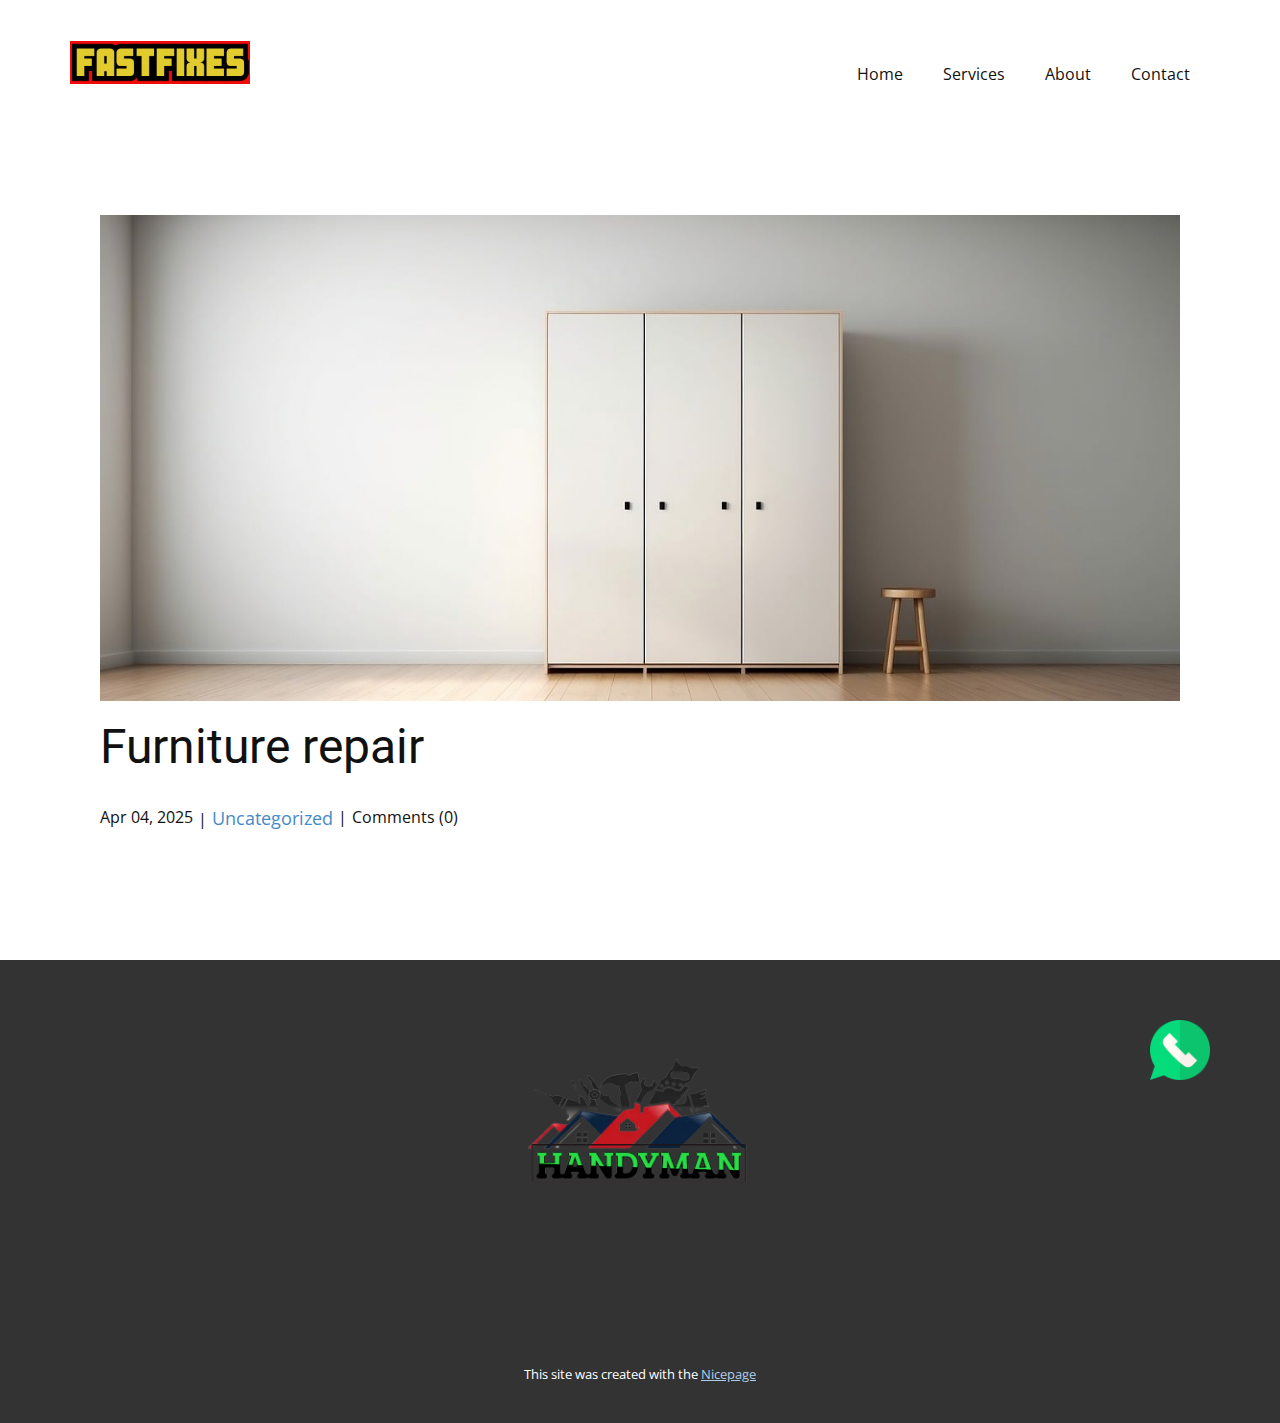
<file: blog/furniture-repair.html>
<!DOCTYPE html>
<html style="font-size: 16px;" lang="en-GB"><head>
    <meta name="viewport" content="width=device-width, initial-scale=1.0">
    <meta charset="utf-8">
    <meta name="keywords" content="Post 1 Headline">
    <meta name="description" content="Professional furniture assembly - Newcastle upon-Tyne">
    <title>Furniture repair</title>
    <link rel="stylesheet" href="../nicepage.css" media="screen">
<link rel="stylesheet" href="../Post-Template.css" media="screen">
    <script class="u-script" type="text/javascript" src="../jquery.js" defer=""></script>
    <script class="u-script" type="text/javascript" src="../nicepage.js" defer=""></script>
    <meta name="generator" content="Nicepage 7.7.3, nicepage.com">
    <link rel="icon" href="../images/favicon.jpg">
    
    
    
    <link id="u-theme-google-font" rel="stylesheet" href="https://fonts.googleapis.com/css?family=Roboto:100,100i,300,300i,400,400i,500,500i,700,700i,900,900i|Open+Sans:300,300i,400,400i,500,500i,600,600i,700,700i,800,800i">
    <script type="application/ld+json">{
		"@context": "http://schema.org",
		"@type": "Organization",
		"name": "Fast Fixes",
		"logo": "images/FASTFIXES1-LOGO.png"
}</script>
    <meta name="theme-color" content="#478ac9">
  <meta data-intl-tel-input-cdn-path="intlTelInput/"></head>
  <body data-path-to-root="./" data-include-products="false" class="u-body u-xl-mode" data-lang="en"><header class="u-clearfix u-header u-header" id="sec-9dd5"><div class="u-clearfix u-sheet u-valign-middle-lg u-valign-middle-md u-valign-middle-sm u-sheet-1">
        <a href="../" data-page-id="397426136" class="u-image u-logo u-image-1" data-image-width="272" data-image-height="65" title="Home">
          <img src="../images/FASTFIXES1-LOGO.png" class="u-logo-image u-logo-image-1">
        </a>
        <nav class="u-menu u-menu-one-level u-offcanvas u-menu-1">
          <div class="menu-collapse" style="font-size: 1rem; letter-spacing: 0px;">
            <a class="u-button-style u-custom-left-right-menu-spacing u-custom-padding-bottom u-custom-top-bottom-menu-spacing u-hamburger-link u-nav-link u-text-active-palette-1-base u-text-hover-palette-2-base" href="#">
              <svg class="u-svg-link" viewBox="0 0 24 24"><use xlink:href="#menu-hamburger"></use></svg>
              <svg class="u-svg-content" version="1.1" id="menu-hamburger" viewBox="0 0 16 16" x="0px" y="0px" xmlns:xlink="http://www.w3.org/1999/xlink" xmlns="http://www.w3.org/2000/svg"><g><rect y="1" width="16" height="2"></rect><rect y="7" width="16" height="2"></rect><rect y="13" width="16" height="2"></rect>
</g></svg>
            </a>
          </div>
          <div class="u-custom-menu u-nav-container">
            <ul class="u-nav u-unstyled u-nav-1"><li class="u-nav-item"><a class="u-button-style u-nav-link u-text-active-palette-1-base u-text-hover-palette-2-base" href="../" style="padding: 10px 20px;">Home</a>
</li><li class="u-nav-item"><a class="u-button-style u-nav-link u-text-active-palette-1-base u-text-hover-palette-2-base" href="../Services.html" style="padding: 10px 20px;">Services</a>
</li><li class="u-nav-item"><a class="u-button-style u-dialog-link u-nav-link u-text-active-palette-1-base u-text-hover-palette-2-base" href="#About.html" style="padding: 10px 20px;">About</a>
</li><li class="u-nav-item"><a class="u-button-style u-nav-link u-text-active-palette-1-base u-text-hover-palette-2-base" href="../Contact.html" style="padding: 10px 20px;">Contact</a>
</li></ul>
          </div>
          <div class="u-custom-menu u-nav-container-collapse">
            <div class="u-black u-container-style u-inner-container-layout u-opacity u-opacity-95 u-sidenav">
              <div class="u-inner-container-layout u-sidenav-overflow">
                <div class="u-menu-close"></div>
                <ul class="u-align-center u-nav u-popupmenu-items u-unstyled u-nav-2"><li class="u-nav-item"><a class="u-button-style u-nav-link" href="../">Home</a>
</li><li class="u-nav-item"><a class="u-button-style u-nav-link" href="../Services.html">Services</a>
</li><li class="u-nav-item"><a class="u-button-style u-dialog-link u-nav-link" href="#About.html">About</a>
</li><li class="u-nav-item"><a class="u-button-style u-nav-link" href="../Contact.html">Contact</a>
</li></ul>
              </div>
            </div>
            <div class="u-black u-menu-overlay u-opacity u-opacity-70"></div>
          </div>
        </nav>
      </div></header>
    <section class="u-align-center u-clearfix u-section-1" id="sec-300b">
      <div class="u-clearfix u-sheet u-valign-middle-md u-valign-middle-sm u-valign-middle-xs u-sheet-1"><!--post_details--><!--post_details_options_json--><!--{"source":""}--><!--/post_details_options_json--><!--blog_post-->
        <div class="u-container-style u-expanded-width u-post-details u-post-details-1">
          <div class="u-container-layout u-valign-middle u-container-layout-1"><!--blog_post_image-->
            <img alt="" class="u-blog-control u-expanded-width u-image u-image-default u-image-1" src="../images/6fb9cf479c56716b4242f392d0ad4ef3d312bc492509596fe830d3654f6741f5b145a0b53d387bad1f8e7bb469a334188f40f97a148e43f931414d_1280.jpg"><!--/blog_post_image--><!--blog_post_header-->
            <h2 class="u-blog-control u-text u-text-1">Furniture repair</h2><!--/blog_post_header--><!--blog_post_metadata-->
            <div class="u-blog-control u-metadata u-metadata-1"><!--blog_post_metadata_date--><span class="u-meta-date u-meta-icon">Apr 04, 2025</span><!--/blog_post_metadata_date--><!--blog_post_metadata_category--><span class="u-meta-category u-meta-icon"><a href="../blog/blog.html#/blog-1///">Uncategorized</a></span><!--/blog_post_metadata_category--><!--blog_post_metadata_comments--><span class="u-meta-comments u-meta-icon"><!--blog_post_metadata_comments_content-->Comments (0)<!--/blog_post_metadata_comments_content--></span><!--/blog_post_metadata_comments-->
            </div><!--/blog_post_metadata--><!--blog_post_content-->
            <div class="u-align-justify u-blog-control u-post-content u-text u-text-2 fr-view">
  <p></p>
  </div><!--/blog_post_content-->
          </div>
        </div><!--/blog_post--><!--/post_details-->
      </div>
    </section>
    
    
    
    <footer class="u-clearfix u-footer u-grey-80" id="sec-f7b7"><div class="u-clearfix u-sheet u-valign-middle-lg u-valign-middle-md u-valign-middle-sm u-valign-middle-xs u-sheet-1"><span class="u-align-right u-file-icon u-icon u-icon-1"><img src="../images/3799943.png" alt=""></span>
        <div class="data-layout-selected u-clearfix u-expanded-width u-gutter-30 u-layout-wrap u-layout-wrap-1">
          <div class="u-gutter-0 u-layout">
            <div class="u-layout-row">
              <div class="u-align-left u-container-align-left u-container-style u-layout-cell u-left-cell u-size-30 u-layout-cell-1">
                <div class="u-container-layout u-container-layout-1"></div>
              </div>
              <div class="u-container-style u-layout-cell u-size-30 u-layout-cell-2">
                <div class="u-container-layout u-container-layout-2"></div>
              </div>
            </div>
          </div>
        </div>
        <a href="#" class="u-image u-logo u-image-1" data-image-width="600" data-image-height="600">
          <img src="../images/_valihandyman-logo-Photoroom.png" class="u-logo-image u-logo-image-1">
        </a>
      </div></footer>
    <section class="u-backlink u-clearfix u-grey-80">
      <p class="u-text"><span>This site was created with the </span>
        <a class="u-link" href="https://nicepage.com/" target="_blank" rel="nofollow"><span>Nicepage</span>
        </a>
      </p>
    </section>
  
</body></html>
</file>
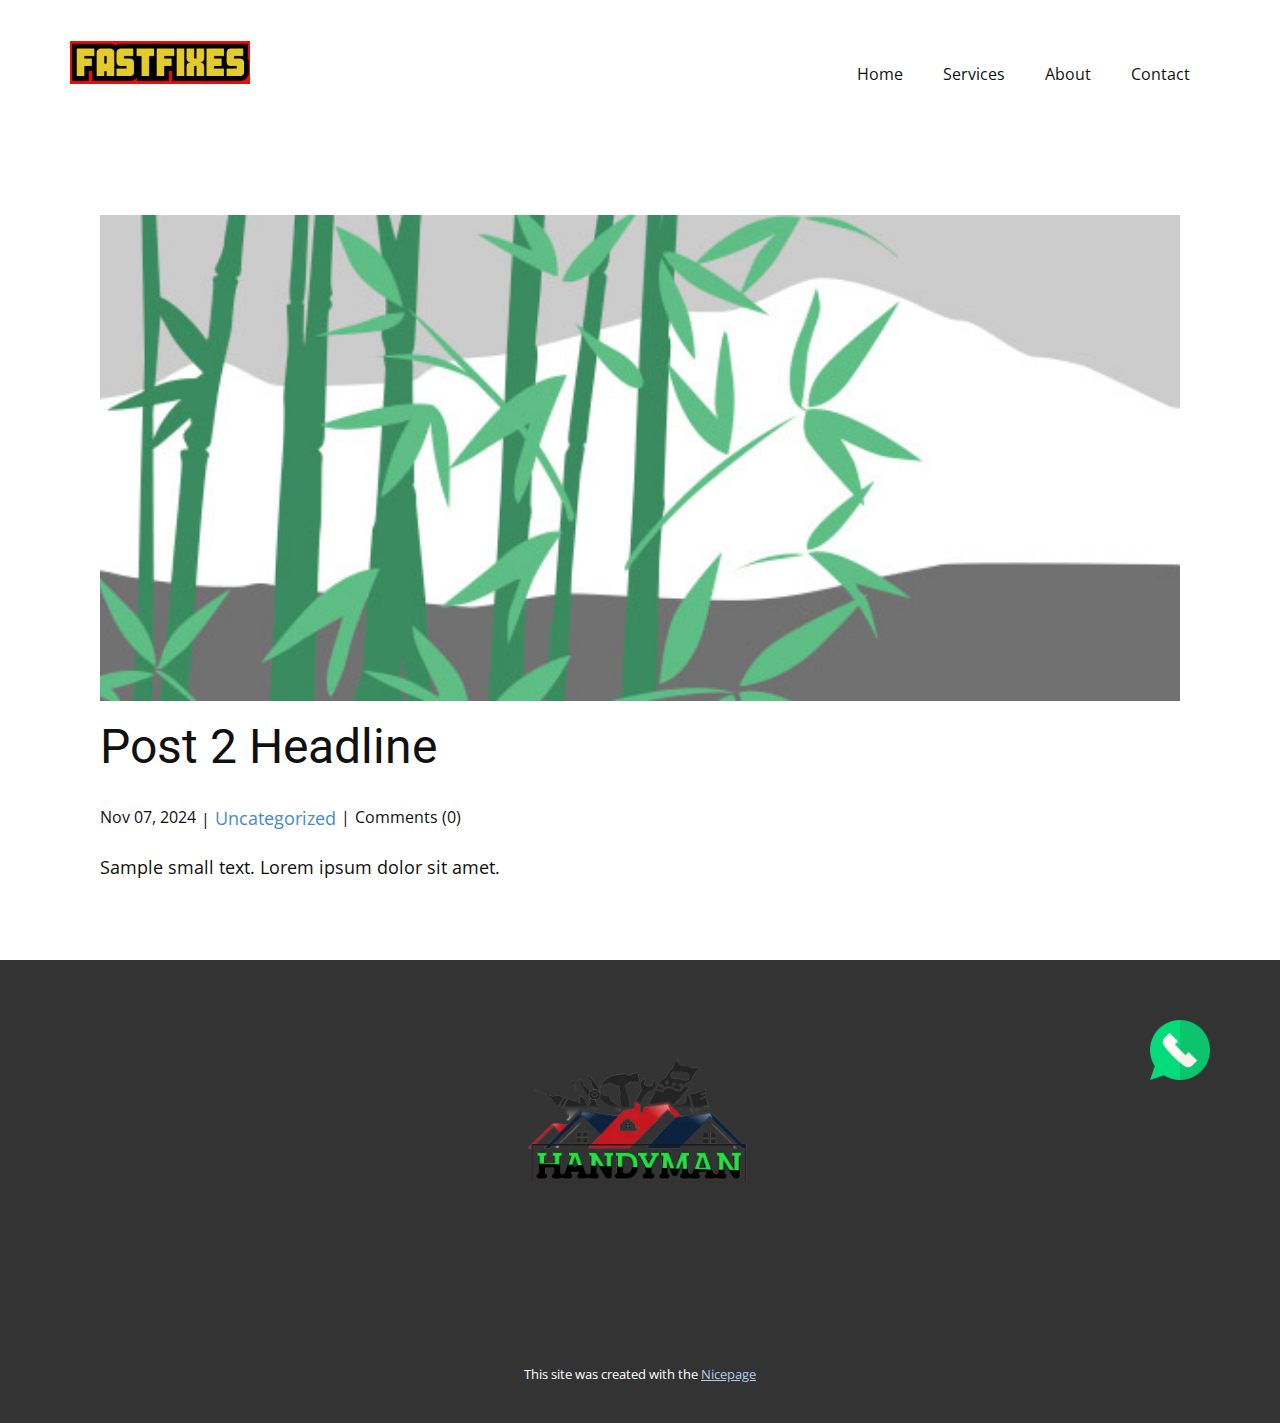
<file: blog/post-1.html>
<!DOCTYPE html>
<html style="font-size: 16px;" lang="en-GB"><head>
    <meta name="viewport" content="width=device-width, initial-scale=1.0">
    <meta charset="utf-8">
    <meta name="keywords" content="Post 1 Headline">
    <meta name="description" content="Professional furniture assembly - Newcastle upon-Tyne">
    <title>Post 2 Headline</title>
    <link rel="stylesheet" href="../nicepage.css" media="screen">
<link rel="stylesheet" href="../Post-Template.css" media="screen">
    <script class="u-script" type="text/javascript" src="../jquery.js" defer=""></script>
    <script class="u-script" type="text/javascript" src="../nicepage.js" defer=""></script>
    <meta name="generator" content="Nicepage 7.7.3, nicepage.com">
    <link rel="icon" href="../images/favicon.jpg">
    
    
    
    <link id="u-theme-google-font" rel="stylesheet" href="https://fonts.googleapis.com/css?family=Roboto:100,100i,300,300i,400,400i,500,500i,700,700i,900,900i|Open+Sans:300,300i,400,400i,500,500i,600,600i,700,700i,800,800i">
    <script type="application/ld+json">{
		"@context": "http://schema.org",
		"@type": "Organization",
		"name": "Fast Fixes",
		"logo": "images/FASTFIXES1-LOGO.png"
}</script>
    <meta name="theme-color" content="#478ac9">
  <meta data-intl-tel-input-cdn-path="intlTelInput/"></head>
  <body data-path-to-root="./" data-include-products="false" class="u-body u-xl-mode" data-lang="en"><header class="u-clearfix u-header u-header" id="sec-9dd5"><div class="u-clearfix u-sheet u-valign-middle-lg u-valign-middle-md u-valign-middle-sm u-sheet-1">
        <a href="../" data-page-id="397426136" class="u-image u-logo u-image-1" data-image-width="272" data-image-height="65" title="Home">
          <img src="../images/FASTFIXES1-LOGO.png" class="u-logo-image u-logo-image-1">
        </a>
        <nav class="u-menu u-menu-one-level u-offcanvas u-menu-1">
          <div class="menu-collapse" style="font-size: 1rem; letter-spacing: 0px;">
            <a class="u-button-style u-custom-left-right-menu-spacing u-custom-padding-bottom u-custom-top-bottom-menu-spacing u-hamburger-link u-nav-link u-text-active-palette-1-base u-text-hover-palette-2-base" href="#">
              <svg class="u-svg-link" viewBox="0 0 24 24"><use xlink:href="#menu-hamburger"></use></svg>
              <svg class="u-svg-content" version="1.1" id="menu-hamburger" viewBox="0 0 16 16" x="0px" y="0px" xmlns:xlink="http://www.w3.org/1999/xlink" xmlns="http://www.w3.org/2000/svg"><g><rect y="1" width="16" height="2"></rect><rect y="7" width="16" height="2"></rect><rect y="13" width="16" height="2"></rect>
</g></svg>
            </a>
          </div>
          <div class="u-custom-menu u-nav-container">
            <ul class="u-nav u-unstyled u-nav-1"><li class="u-nav-item"><a class="u-button-style u-nav-link u-text-active-palette-1-base u-text-hover-palette-2-base" href="../" style="padding: 10px 20px;">Home</a>
</li><li class="u-nav-item"><a class="u-button-style u-nav-link u-text-active-palette-1-base u-text-hover-palette-2-base" href="../Services.html" style="padding: 10px 20px;">Services</a>
</li><li class="u-nav-item"><a class="u-button-style u-dialog-link u-nav-link u-text-active-palette-1-base u-text-hover-palette-2-base" href="#About.html" style="padding: 10px 20px;">About</a>
</li><li class="u-nav-item"><a class="u-button-style u-nav-link u-text-active-palette-1-base u-text-hover-palette-2-base" href="../Contact.html" style="padding: 10px 20px;">Contact</a>
</li></ul>
          </div>
          <div class="u-custom-menu u-nav-container-collapse">
            <div class="u-black u-container-style u-inner-container-layout u-opacity u-opacity-95 u-sidenav">
              <div class="u-inner-container-layout u-sidenav-overflow">
                <div class="u-menu-close"></div>
                <ul class="u-align-center u-nav u-popupmenu-items u-unstyled u-nav-2"><li class="u-nav-item"><a class="u-button-style u-nav-link" href="../">Home</a>
</li><li class="u-nav-item"><a class="u-button-style u-nav-link" href="../Services.html">Services</a>
</li><li class="u-nav-item"><a class="u-button-style u-dialog-link u-nav-link" href="#About.html">About</a>
</li><li class="u-nav-item"><a class="u-button-style u-nav-link" href="../Contact.html">Contact</a>
</li></ul>
              </div>
            </div>
            <div class="u-black u-menu-overlay u-opacity u-opacity-70"></div>
          </div>
        </nav>
      </div></header>
    <section class="u-align-center u-clearfix u-section-1" id="sec-300b">
      <div class="u-clearfix u-sheet u-valign-middle-md u-valign-middle-sm u-valign-middle-xs u-sheet-1"><!--post_details--><!--post_details_options_json--><!--{"source":""}--><!--/post_details_options_json--><!--blog_post-->
        <div class="u-container-style u-expanded-width u-post-details u-post-details-1">
          <div class="u-container-layout u-valign-middle u-container-layout-1"><!--blog_post_image-->
            <img alt="" class="u-blog-control u-expanded-width u-image u-image-default u-image-1" src="../images/68f64b9d.jpeg"><!--/blog_post_image--><!--blog_post_header-->
            <h2 class="u-blog-control u-text u-text-1">Post 2 Headline</h2><!--/blog_post_header--><!--blog_post_metadata-->
            <div class="u-blog-control u-metadata u-metadata-1"><!--blog_post_metadata_date--><span class="u-meta-date u-meta-icon">Nov 07, 2024</span><!--/blog_post_metadata_date--><!--blog_post_metadata_category--><span class="u-meta-category u-meta-icon"><a href="../blog/blog.html#/blog-1///">Uncategorized</a></span><!--/blog_post_metadata_category--><!--blog_post_metadata_comments--><span class="u-meta-comments u-meta-icon"><!--blog_post_metadata_comments_content-->Comments (0)<!--/blog_post_metadata_comments_content--></span><!--/blog_post_metadata_comments-->
            </div><!--/blog_post_metadata--><!--blog_post_content-->
            <div class="u-align-justify u-blog-control u-post-content u-text u-text-2 fr-view">
  <p>Sample small text. Lorem ipsum dolor sit amet.</p>
  </div><!--/blog_post_content-->
          </div>
        </div><!--/blog_post--><!--/post_details-->
      </div>
    </section>
    
    
    
    <footer class="u-clearfix u-footer u-grey-80" id="sec-f7b7"><div class="u-clearfix u-sheet u-valign-middle-lg u-valign-middle-md u-valign-middle-sm u-valign-middle-xs u-sheet-1"><span class="u-align-right u-file-icon u-icon u-icon-1"><img src="../images/3799943.png" alt=""></span>
        <div class="data-layout-selected u-clearfix u-expanded-width u-gutter-30 u-layout-wrap u-layout-wrap-1">
          <div class="u-gutter-0 u-layout">
            <div class="u-layout-row">
              <div class="u-align-left u-container-align-left u-container-style u-layout-cell u-left-cell u-size-30 u-layout-cell-1">
                <div class="u-container-layout u-container-layout-1"></div>
              </div>
              <div class="u-container-style u-layout-cell u-size-30 u-layout-cell-2">
                <div class="u-container-layout u-container-layout-2"></div>
              </div>
            </div>
          </div>
        </div>
        <a href="#" class="u-image u-logo u-image-1" data-image-width="600" data-image-height="600">
          <img src="../images/_valihandyman-logo-Photoroom.png" class="u-logo-image u-logo-image-1">
        </a>
      </div></footer>
    <section class="u-backlink u-clearfix u-grey-80">
      <p class="u-text"><span>This site was created with the </span>
        <a class="u-link" href="https://nicepage.com/" target="_blank" rel="nofollow"><span>Nicepage</span>
        </a>
      </p>
    </section>
  
</body></html>
</file>
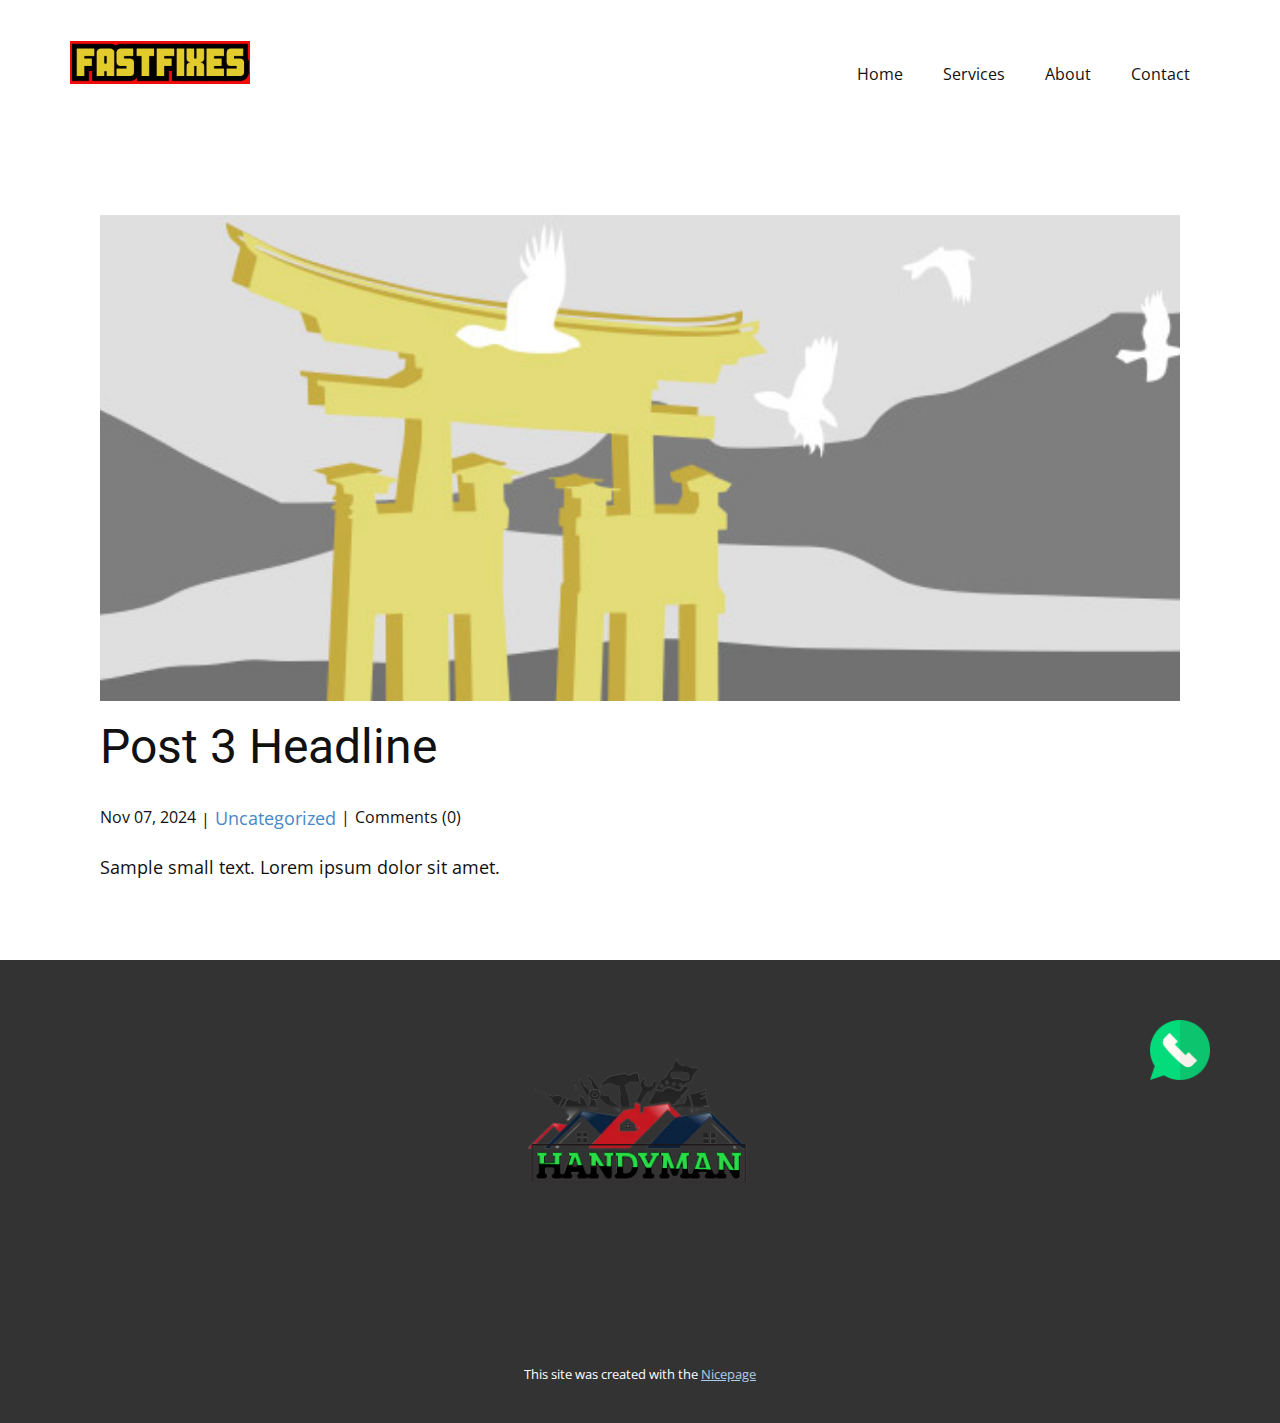
<file: blog/post-2.html>
<!DOCTYPE html>
<html style="font-size: 16px;" lang="en-GB"><head>
    <meta name="viewport" content="width=device-width, initial-scale=1.0">
    <meta charset="utf-8">
    <meta name="keywords" content="Post 1 Headline">
    <meta name="description" content="Professional furniture assembly - Newcastle upon-Tyne">
    <title>Post 3 Headline</title>
    <link rel="stylesheet" href="../nicepage.css" media="screen">
<link rel="stylesheet" href="../Post-Template.css" media="screen">
    <script class="u-script" type="text/javascript" src="../jquery.js" defer=""></script>
    <script class="u-script" type="text/javascript" src="../nicepage.js" defer=""></script>
    <meta name="generator" content="Nicepage 7.7.3, nicepage.com">
    <link rel="icon" href="../images/favicon.jpg">
    
    
    
    <link id="u-theme-google-font" rel="stylesheet" href="https://fonts.googleapis.com/css?family=Roboto:100,100i,300,300i,400,400i,500,500i,700,700i,900,900i|Open+Sans:300,300i,400,400i,500,500i,600,600i,700,700i,800,800i">
    <script type="application/ld+json">{
		"@context": "http://schema.org",
		"@type": "Organization",
		"name": "Fast Fixes",
		"logo": "images/FASTFIXES1-LOGO.png"
}</script>
    <meta name="theme-color" content="#478ac9">
  <meta data-intl-tel-input-cdn-path="intlTelInput/"></head>
  <body data-path-to-root="./" data-include-products="false" class="u-body u-xl-mode" data-lang="en"><header class="u-clearfix u-header u-header" id="sec-9dd5"><div class="u-clearfix u-sheet u-valign-middle-lg u-valign-middle-md u-valign-middle-sm u-sheet-1">
        <a href="../" data-page-id="397426136" class="u-image u-logo u-image-1" data-image-width="272" data-image-height="65" title="Home">
          <img src="../images/FASTFIXES1-LOGO.png" class="u-logo-image u-logo-image-1">
        </a>
        <nav class="u-menu u-menu-one-level u-offcanvas u-menu-1">
          <div class="menu-collapse" style="font-size: 1rem; letter-spacing: 0px;">
            <a class="u-button-style u-custom-left-right-menu-spacing u-custom-padding-bottom u-custom-top-bottom-menu-spacing u-hamburger-link u-nav-link u-text-active-palette-1-base u-text-hover-palette-2-base" href="#">
              <svg class="u-svg-link" viewBox="0 0 24 24"><use xlink:href="#menu-hamburger"></use></svg>
              <svg class="u-svg-content" version="1.1" id="menu-hamburger" viewBox="0 0 16 16" x="0px" y="0px" xmlns:xlink="http://www.w3.org/1999/xlink" xmlns="http://www.w3.org/2000/svg"><g><rect y="1" width="16" height="2"></rect><rect y="7" width="16" height="2"></rect><rect y="13" width="16" height="2"></rect>
</g></svg>
            </a>
          </div>
          <div class="u-custom-menu u-nav-container">
            <ul class="u-nav u-unstyled u-nav-1"><li class="u-nav-item"><a class="u-button-style u-nav-link u-text-active-palette-1-base u-text-hover-palette-2-base" href="../" style="padding: 10px 20px;">Home</a>
</li><li class="u-nav-item"><a class="u-button-style u-nav-link u-text-active-palette-1-base u-text-hover-palette-2-base" href="../Services.html" style="padding: 10px 20px;">Services</a>
</li><li class="u-nav-item"><a class="u-button-style u-dialog-link u-nav-link u-text-active-palette-1-base u-text-hover-palette-2-base" href="#About.html" style="padding: 10px 20px;">About</a>
</li><li class="u-nav-item"><a class="u-button-style u-nav-link u-text-active-palette-1-base u-text-hover-palette-2-base" href="../Contact.html" style="padding: 10px 20px;">Contact</a>
</li></ul>
          </div>
          <div class="u-custom-menu u-nav-container-collapse">
            <div class="u-black u-container-style u-inner-container-layout u-opacity u-opacity-95 u-sidenav">
              <div class="u-inner-container-layout u-sidenav-overflow">
                <div class="u-menu-close"></div>
                <ul class="u-align-center u-nav u-popupmenu-items u-unstyled u-nav-2"><li class="u-nav-item"><a class="u-button-style u-nav-link" href="../">Home</a>
</li><li class="u-nav-item"><a class="u-button-style u-nav-link" href="../Services.html">Services</a>
</li><li class="u-nav-item"><a class="u-button-style u-dialog-link u-nav-link" href="#About.html">About</a>
</li><li class="u-nav-item"><a class="u-button-style u-nav-link" href="../Contact.html">Contact</a>
</li></ul>
              </div>
            </div>
            <div class="u-black u-menu-overlay u-opacity u-opacity-70"></div>
          </div>
        </nav>
      </div></header>
    <section class="u-align-center u-clearfix u-section-1" id="sec-300b">
      <div class="u-clearfix u-sheet u-valign-middle-md u-valign-middle-sm u-valign-middle-xs u-sheet-1"><!--post_details--><!--post_details_options_json--><!--{"source":""}--><!--/post_details_options_json--><!--blog_post-->
        <div class="u-container-style u-expanded-width u-post-details u-post-details-1">
          <div class="u-container-layout u-valign-middle u-container-layout-1"><!--blog_post_image-->
            <img alt="" class="u-blog-control u-expanded-width u-image u-image-default u-image-1" src="../images/8ad73f3c.jpeg"><!--/blog_post_image--><!--blog_post_header-->
            <h2 class="u-blog-control u-text u-text-1">Post 3 Headline</h2><!--/blog_post_header--><!--blog_post_metadata-->
            <div class="u-blog-control u-metadata u-metadata-1"><!--blog_post_metadata_date--><span class="u-meta-date u-meta-icon">Nov 07, 2024</span><!--/blog_post_metadata_date--><!--blog_post_metadata_category--><span class="u-meta-category u-meta-icon"><a href="../blog/blog.html#/blog-1///">Uncategorized</a></span><!--/blog_post_metadata_category--><!--blog_post_metadata_comments--><span class="u-meta-comments u-meta-icon"><!--blog_post_metadata_comments_content-->Comments (0)<!--/blog_post_metadata_comments_content--></span><!--/blog_post_metadata_comments-->
            </div><!--/blog_post_metadata--><!--blog_post_content-->
            <div class="u-align-justify u-blog-control u-post-content u-text u-text-2 fr-view">
  <p>Sample small text. Lorem ipsum dolor sit amet.</p>
  </div><!--/blog_post_content-->
          </div>
        </div><!--/blog_post--><!--/post_details-->
      </div>
    </section>
    
    
    
    <footer class="u-clearfix u-footer u-grey-80" id="sec-f7b7"><div class="u-clearfix u-sheet u-valign-middle-lg u-valign-middle-md u-valign-middle-sm u-valign-middle-xs u-sheet-1"><span class="u-align-right u-file-icon u-icon u-icon-1"><img src="../images/3799943.png" alt=""></span>
        <div class="data-layout-selected u-clearfix u-expanded-width u-gutter-30 u-layout-wrap u-layout-wrap-1">
          <div class="u-gutter-0 u-layout">
            <div class="u-layout-row">
              <div class="u-align-left u-container-align-left u-container-style u-layout-cell u-left-cell u-size-30 u-layout-cell-1">
                <div class="u-container-layout u-container-layout-1"></div>
              </div>
              <div class="u-container-style u-layout-cell u-size-30 u-layout-cell-2">
                <div class="u-container-layout u-container-layout-2"></div>
              </div>
            </div>
          </div>
        </div>
        <a href="#" class="u-image u-logo u-image-1" data-image-width="600" data-image-height="600">
          <img src="../images/_valihandyman-logo-Photoroom.png" class="u-logo-image u-logo-image-1">
        </a>
      </div></footer>
    <section class="u-backlink u-clearfix u-grey-80">
      <p class="u-text"><span>This site was created with the </span>
        <a class="u-link" href="https://nicepage.com/" target="_blank" rel="nofollow"><span>Nicepage</span>
        </a>
      </p>
    </section>
  
</body></html>
</file>
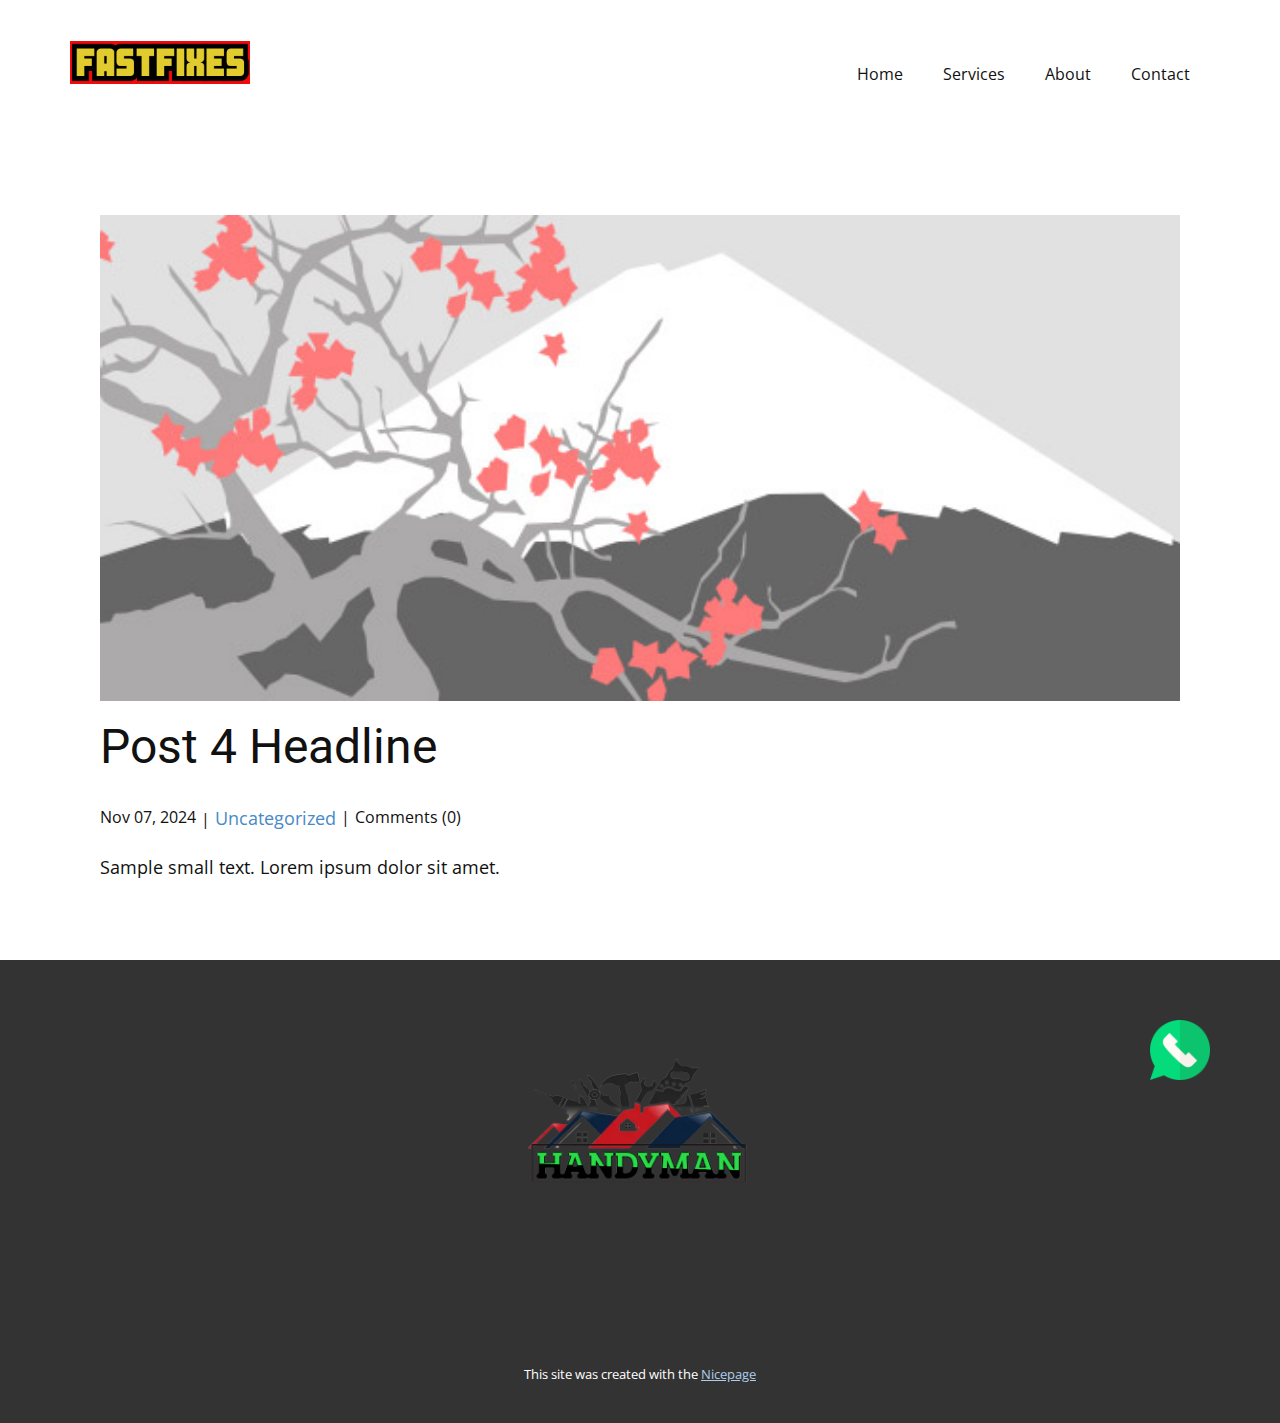
<file: blog/post-3.html>
<!DOCTYPE html>
<html style="font-size: 16px;" lang="en-GB"><head>
    <meta name="viewport" content="width=device-width, initial-scale=1.0">
    <meta charset="utf-8">
    <meta name="keywords" content="Post 1 Headline">
    <meta name="description" content="Professional furniture assembly - Newcastle upon-Tyne">
    <title>Post 4 Headline</title>
    <link rel="stylesheet" href="../nicepage.css" media="screen">
<link rel="stylesheet" href="../Post-Template.css" media="screen">
    <script class="u-script" type="text/javascript" src="../jquery.js" defer=""></script>
    <script class="u-script" type="text/javascript" src="../nicepage.js" defer=""></script>
    <meta name="generator" content="Nicepage 7.7.3, nicepage.com">
    <link rel="icon" href="../images/favicon.jpg">
    
    
    
    <link id="u-theme-google-font" rel="stylesheet" href="https://fonts.googleapis.com/css?family=Roboto:100,100i,300,300i,400,400i,500,500i,700,700i,900,900i|Open+Sans:300,300i,400,400i,500,500i,600,600i,700,700i,800,800i">
    <script type="application/ld+json">{
		"@context": "http://schema.org",
		"@type": "Organization",
		"name": "Fast Fixes",
		"logo": "images/FASTFIXES1-LOGO.png"
}</script>
    <meta name="theme-color" content="#478ac9">
  <meta data-intl-tel-input-cdn-path="intlTelInput/"></head>
  <body data-path-to-root="./" data-include-products="false" class="u-body u-xl-mode" data-lang="en"><header class="u-clearfix u-header u-header" id="sec-9dd5"><div class="u-clearfix u-sheet u-valign-middle-lg u-valign-middle-md u-valign-middle-sm u-sheet-1">
        <a href="../" data-page-id="397426136" class="u-image u-logo u-image-1" data-image-width="272" data-image-height="65" title="Home">
          <img src="../images/FASTFIXES1-LOGO.png" class="u-logo-image u-logo-image-1">
        </a>
        <nav class="u-menu u-menu-one-level u-offcanvas u-menu-1">
          <div class="menu-collapse" style="font-size: 1rem; letter-spacing: 0px;">
            <a class="u-button-style u-custom-left-right-menu-spacing u-custom-padding-bottom u-custom-top-bottom-menu-spacing u-hamburger-link u-nav-link u-text-active-palette-1-base u-text-hover-palette-2-base" href="#">
              <svg class="u-svg-link" viewBox="0 0 24 24"><use xlink:href="#menu-hamburger"></use></svg>
              <svg class="u-svg-content" version="1.1" id="menu-hamburger" viewBox="0 0 16 16" x="0px" y="0px" xmlns:xlink="http://www.w3.org/1999/xlink" xmlns="http://www.w3.org/2000/svg"><g><rect y="1" width="16" height="2"></rect><rect y="7" width="16" height="2"></rect><rect y="13" width="16" height="2"></rect>
</g></svg>
            </a>
          </div>
          <div class="u-custom-menu u-nav-container">
            <ul class="u-nav u-unstyled u-nav-1"><li class="u-nav-item"><a class="u-button-style u-nav-link u-text-active-palette-1-base u-text-hover-palette-2-base" href="../" style="padding: 10px 20px;">Home</a>
</li><li class="u-nav-item"><a class="u-button-style u-nav-link u-text-active-palette-1-base u-text-hover-palette-2-base" href="../Services.html" style="padding: 10px 20px;">Services</a>
</li><li class="u-nav-item"><a class="u-button-style u-dialog-link u-nav-link u-text-active-palette-1-base u-text-hover-palette-2-base" href="#About.html" style="padding: 10px 20px;">About</a>
</li><li class="u-nav-item"><a class="u-button-style u-nav-link u-text-active-palette-1-base u-text-hover-palette-2-base" href="../Contact.html" style="padding: 10px 20px;">Contact</a>
</li></ul>
          </div>
          <div class="u-custom-menu u-nav-container-collapse">
            <div class="u-black u-container-style u-inner-container-layout u-opacity u-opacity-95 u-sidenav">
              <div class="u-inner-container-layout u-sidenav-overflow">
                <div class="u-menu-close"></div>
                <ul class="u-align-center u-nav u-popupmenu-items u-unstyled u-nav-2"><li class="u-nav-item"><a class="u-button-style u-nav-link" href="../">Home</a>
</li><li class="u-nav-item"><a class="u-button-style u-nav-link" href="../Services.html">Services</a>
</li><li class="u-nav-item"><a class="u-button-style u-dialog-link u-nav-link" href="#About.html">About</a>
</li><li class="u-nav-item"><a class="u-button-style u-nav-link" href="../Contact.html">Contact</a>
</li></ul>
              </div>
            </div>
            <div class="u-black u-menu-overlay u-opacity u-opacity-70"></div>
          </div>
        </nav>
      </div></header>
    <section class="u-align-center u-clearfix u-section-1" id="sec-300b">
      <div class="u-clearfix u-sheet u-valign-middle-md u-valign-middle-sm u-valign-middle-xs u-sheet-1"><!--post_details--><!--post_details_options_json--><!--{"source":""}--><!--/post_details_options_json--><!--blog_post-->
        <div class="u-container-style u-expanded-width u-post-details u-post-details-1">
          <div class="u-container-layout u-valign-middle u-container-layout-1"><!--blog_post_image-->
            <img alt="" class="u-blog-control u-expanded-width u-image u-image-default u-image-1" src="../images/0fd3416c.jpeg"><!--/blog_post_image--><!--blog_post_header-->
            <h2 class="u-blog-control u-text u-text-1">Post 4 Headline</h2><!--/blog_post_header--><!--blog_post_metadata-->
            <div class="u-blog-control u-metadata u-metadata-1"><!--blog_post_metadata_date--><span class="u-meta-date u-meta-icon">Nov 07, 2024</span><!--/blog_post_metadata_date--><!--blog_post_metadata_category--><span class="u-meta-category u-meta-icon"><a href="../blog/blog.html#/blog-1///">Uncategorized</a></span><!--/blog_post_metadata_category--><!--blog_post_metadata_comments--><span class="u-meta-comments u-meta-icon"><!--blog_post_metadata_comments_content-->Comments (0)<!--/blog_post_metadata_comments_content--></span><!--/blog_post_metadata_comments-->
            </div><!--/blog_post_metadata--><!--blog_post_content-->
            <div class="u-align-justify u-blog-control u-post-content u-text u-text-2 fr-view">
  <p>Sample small text. Lorem ipsum dolor sit amet.</p>
  </div><!--/blog_post_content-->
          </div>
        </div><!--/blog_post--><!--/post_details-->
      </div>
    </section>
    
    
    
    <footer class="u-clearfix u-footer u-grey-80" id="sec-f7b7"><div class="u-clearfix u-sheet u-valign-middle-lg u-valign-middle-md u-valign-middle-sm u-valign-middle-xs u-sheet-1"><span class="u-align-right u-file-icon u-icon u-icon-1"><img src="../images/3799943.png" alt=""></span>
        <div class="data-layout-selected u-clearfix u-expanded-width u-gutter-30 u-layout-wrap u-layout-wrap-1">
          <div class="u-gutter-0 u-layout">
            <div class="u-layout-row">
              <div class="u-align-left u-container-align-left u-container-style u-layout-cell u-left-cell u-size-30 u-layout-cell-1">
                <div class="u-container-layout u-container-layout-1"></div>
              </div>
              <div class="u-container-style u-layout-cell u-size-30 u-layout-cell-2">
                <div class="u-container-layout u-container-layout-2"></div>
              </div>
            </div>
          </div>
        </div>
        <a href="#" class="u-image u-logo u-image-1" data-image-width="600" data-image-height="600">
          <img src="../images/_valihandyman-logo-Photoroom.png" class="u-logo-image u-logo-image-1">
        </a>
      </div></footer>
    <section class="u-backlink u-clearfix u-grey-80">
      <p class="u-text"><span>This site was created with the </span>
        <a class="u-link" href="https://nicepage.com/" target="_blank" rel="nofollow"><span>Nicepage</span>
        </a>
      </p>
    </section>
  
</body></html>
</file>
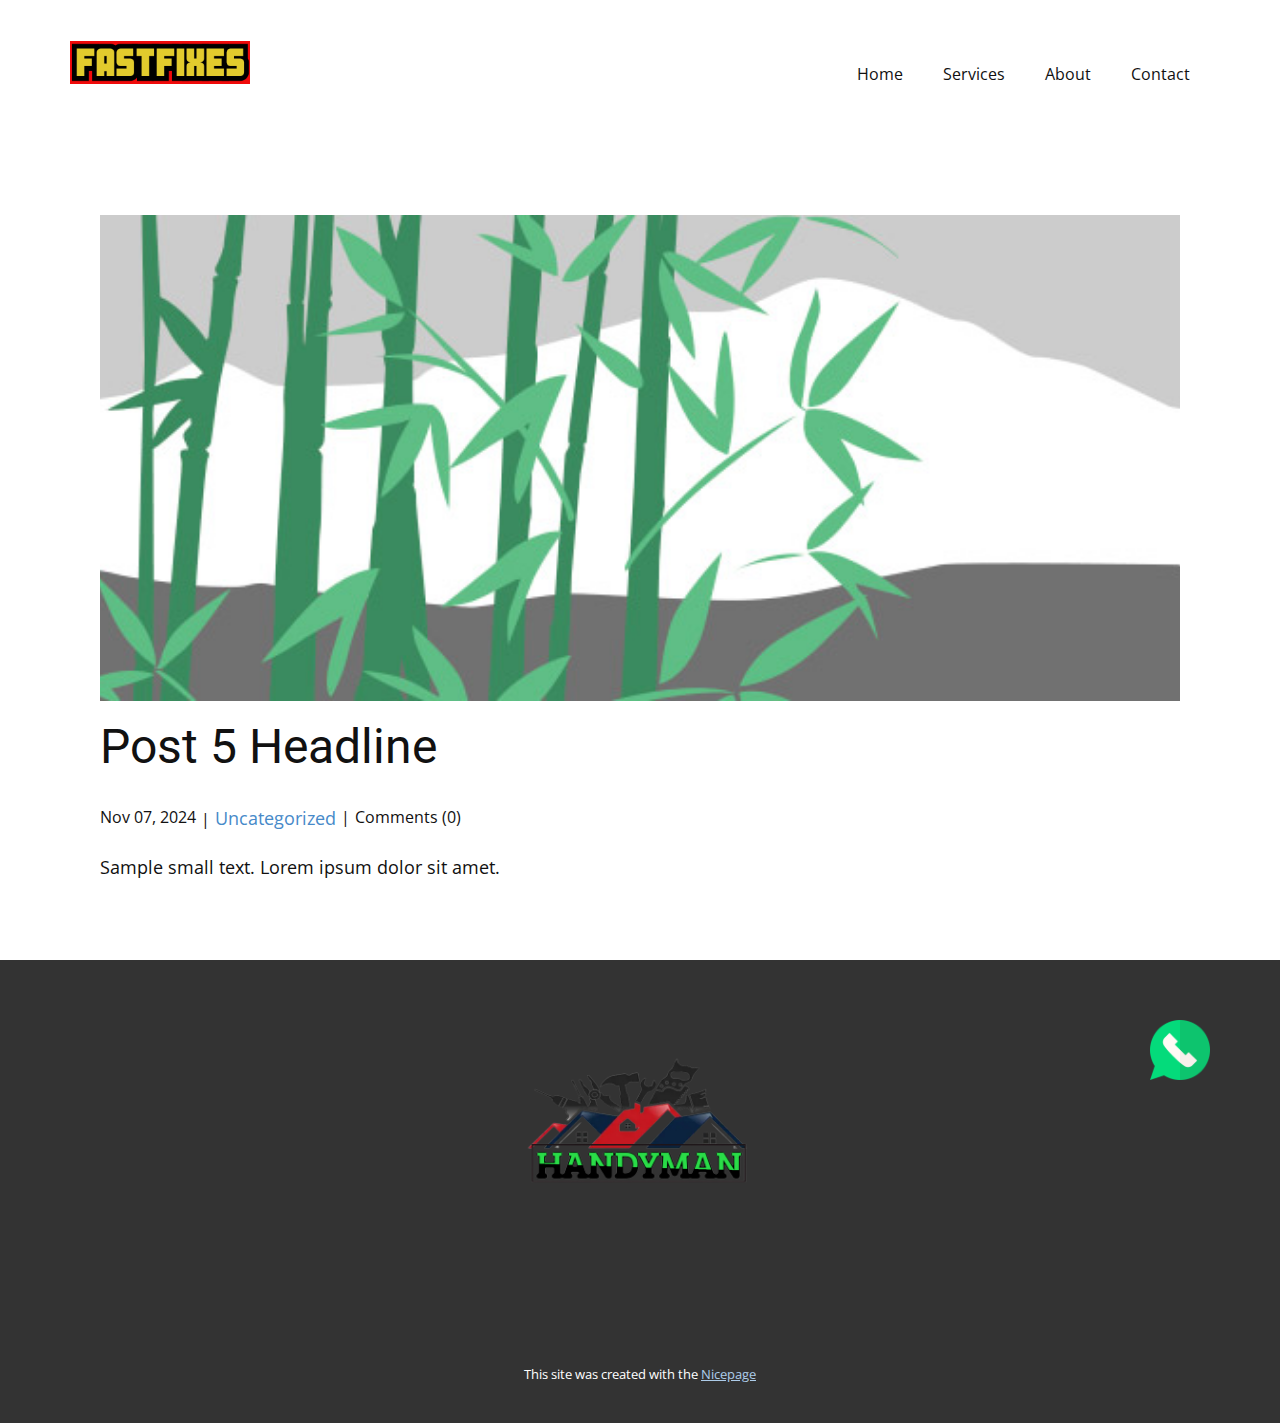
<file: blog/post-4.html>
<!DOCTYPE html>
<html style="font-size: 16px;" lang="en-GB"><head>
    <meta name="viewport" content="width=device-width, initial-scale=1.0">
    <meta charset="utf-8">
    <meta name="keywords" content="Post 1 Headline">
    <meta name="description" content="Professional furniture assembly - Newcastle upon-Tyne">
    <title>Post 5 Headline</title>
    <link rel="stylesheet" href="../nicepage.css" media="screen">
<link rel="stylesheet" href="../Post-Template.css" media="screen">
    <script class="u-script" type="text/javascript" src="../jquery.js" defer=""></script>
    <script class="u-script" type="text/javascript" src="../nicepage.js" defer=""></script>
    <meta name="generator" content="Nicepage 7.7.3, nicepage.com">
    <link rel="icon" href="../images/favicon.jpg">
    
    
    
    <link id="u-theme-google-font" rel="stylesheet" href="https://fonts.googleapis.com/css?family=Roboto:100,100i,300,300i,400,400i,500,500i,700,700i,900,900i|Open+Sans:300,300i,400,400i,500,500i,600,600i,700,700i,800,800i">
    <script type="application/ld+json">{
		"@context": "http://schema.org",
		"@type": "Organization",
		"name": "Fast Fixes",
		"logo": "images/FASTFIXES1-LOGO.png"
}</script>
    <meta name="theme-color" content="#478ac9">
  <meta data-intl-tel-input-cdn-path="intlTelInput/"></head>
  <body data-path-to-root="./" data-include-products="false" class="u-body u-xl-mode" data-lang="en"><header class="u-clearfix u-header u-header" id="sec-9dd5"><div class="u-clearfix u-sheet u-valign-middle-lg u-valign-middle-md u-valign-middle-sm u-sheet-1">
        <a href="../" data-page-id="397426136" class="u-image u-logo u-image-1" data-image-width="272" data-image-height="65" title="Home">
          <img src="../images/FASTFIXES1-LOGO.png" class="u-logo-image u-logo-image-1">
        </a>
        <nav class="u-menu u-menu-one-level u-offcanvas u-menu-1">
          <div class="menu-collapse" style="font-size: 1rem; letter-spacing: 0px;">
            <a class="u-button-style u-custom-left-right-menu-spacing u-custom-padding-bottom u-custom-top-bottom-menu-spacing u-hamburger-link u-nav-link u-text-active-palette-1-base u-text-hover-palette-2-base" href="#">
              <svg class="u-svg-link" viewBox="0 0 24 24"><use xlink:href="#menu-hamburger"></use></svg>
              <svg class="u-svg-content" version="1.1" id="menu-hamburger" viewBox="0 0 16 16" x="0px" y="0px" xmlns:xlink="http://www.w3.org/1999/xlink" xmlns="http://www.w3.org/2000/svg"><g><rect y="1" width="16" height="2"></rect><rect y="7" width="16" height="2"></rect><rect y="13" width="16" height="2"></rect>
</g></svg>
            </a>
          </div>
          <div class="u-custom-menu u-nav-container">
            <ul class="u-nav u-unstyled u-nav-1"><li class="u-nav-item"><a class="u-button-style u-nav-link u-text-active-palette-1-base u-text-hover-palette-2-base" href="../" style="padding: 10px 20px;">Home</a>
</li><li class="u-nav-item"><a class="u-button-style u-nav-link u-text-active-palette-1-base u-text-hover-palette-2-base" href="../Services.html" style="padding: 10px 20px;">Services</a>
</li><li class="u-nav-item"><a class="u-button-style u-dialog-link u-nav-link u-text-active-palette-1-base u-text-hover-palette-2-base" href="#About.html" style="padding: 10px 20px;">About</a>
</li><li class="u-nav-item"><a class="u-button-style u-nav-link u-text-active-palette-1-base u-text-hover-palette-2-base" href="../Contact.html" style="padding: 10px 20px;">Contact</a>
</li></ul>
          </div>
          <div class="u-custom-menu u-nav-container-collapse">
            <div class="u-black u-container-style u-inner-container-layout u-opacity u-opacity-95 u-sidenav">
              <div class="u-inner-container-layout u-sidenav-overflow">
                <div class="u-menu-close"></div>
                <ul class="u-align-center u-nav u-popupmenu-items u-unstyled u-nav-2"><li class="u-nav-item"><a class="u-button-style u-nav-link" href="../">Home</a>
</li><li class="u-nav-item"><a class="u-button-style u-nav-link" href="../Services.html">Services</a>
</li><li class="u-nav-item"><a class="u-button-style u-dialog-link u-nav-link" href="#About.html">About</a>
</li><li class="u-nav-item"><a class="u-button-style u-nav-link" href="../Contact.html">Contact</a>
</li></ul>
              </div>
            </div>
            <div class="u-black u-menu-overlay u-opacity u-opacity-70"></div>
          </div>
        </nav>
      </div></header>
    <section class="u-align-center u-clearfix u-section-1" id="sec-300b">
      <div class="u-clearfix u-sheet u-valign-middle-md u-valign-middle-sm u-valign-middle-xs u-sheet-1"><!--post_details--><!--post_details_options_json--><!--{"source":""}--><!--/post_details_options_json--><!--blog_post-->
        <div class="u-container-style u-expanded-width u-post-details u-post-details-1">
          <div class="u-container-layout u-valign-middle u-container-layout-1"><!--blog_post_image-->
            <img alt="" class="u-blog-control u-expanded-width u-image u-image-default u-image-1" src="../images/68f64b9d.jpeg"><!--/blog_post_image--><!--blog_post_header-->
            <h2 class="u-blog-control u-text u-text-1">Post 5 Headline</h2><!--/blog_post_header--><!--blog_post_metadata-->
            <div class="u-blog-control u-metadata u-metadata-1"><!--blog_post_metadata_date--><span class="u-meta-date u-meta-icon">Nov 07, 2024</span><!--/blog_post_metadata_date--><!--blog_post_metadata_category--><span class="u-meta-category u-meta-icon"><a href="../blog/blog.html#/blog-1///">Uncategorized</a></span><!--/blog_post_metadata_category--><!--blog_post_metadata_comments--><span class="u-meta-comments u-meta-icon"><!--blog_post_metadata_comments_content-->Comments (0)<!--/blog_post_metadata_comments_content--></span><!--/blog_post_metadata_comments-->
            </div><!--/blog_post_metadata--><!--blog_post_content-->
            <div class="u-align-justify u-blog-control u-post-content u-text u-text-2 fr-view">
  <p>Sample small text. Lorem ipsum dolor sit amet.</p>
  </div><!--/blog_post_content-->
          </div>
        </div><!--/blog_post--><!--/post_details-->
      </div>
    </section>
    
    
    
    <footer class="u-clearfix u-footer u-grey-80" id="sec-f7b7"><div class="u-clearfix u-sheet u-valign-middle-lg u-valign-middle-md u-valign-middle-sm u-valign-middle-xs u-sheet-1"><span class="u-align-right u-file-icon u-icon u-icon-1"><img src="../images/3799943.png" alt=""></span>
        <div class="data-layout-selected u-clearfix u-expanded-width u-gutter-30 u-layout-wrap u-layout-wrap-1">
          <div class="u-gutter-0 u-layout">
            <div class="u-layout-row">
              <div class="u-align-left u-container-align-left u-container-style u-layout-cell u-left-cell u-size-30 u-layout-cell-1">
                <div class="u-container-layout u-container-layout-1"></div>
              </div>
              <div class="u-container-style u-layout-cell u-size-30 u-layout-cell-2">
                <div class="u-container-layout u-container-layout-2"></div>
              </div>
            </div>
          </div>
        </div>
        <a href="#" class="u-image u-logo u-image-1" data-image-width="600" data-image-height="600">
          <img src="../images/_valihandyman-logo-Photoroom.png" class="u-logo-image u-logo-image-1">
        </a>
      </div></footer>
    <section class="u-backlink u-clearfix u-grey-80">
      <p class="u-text"><span>This site was created with the </span>
        <a class="u-link" href="https://nicepage.com/" target="_blank" rel="nofollow"><span>Nicepage</span>
        </a>
      </p>
    </section>
  
</body></html>
</file>
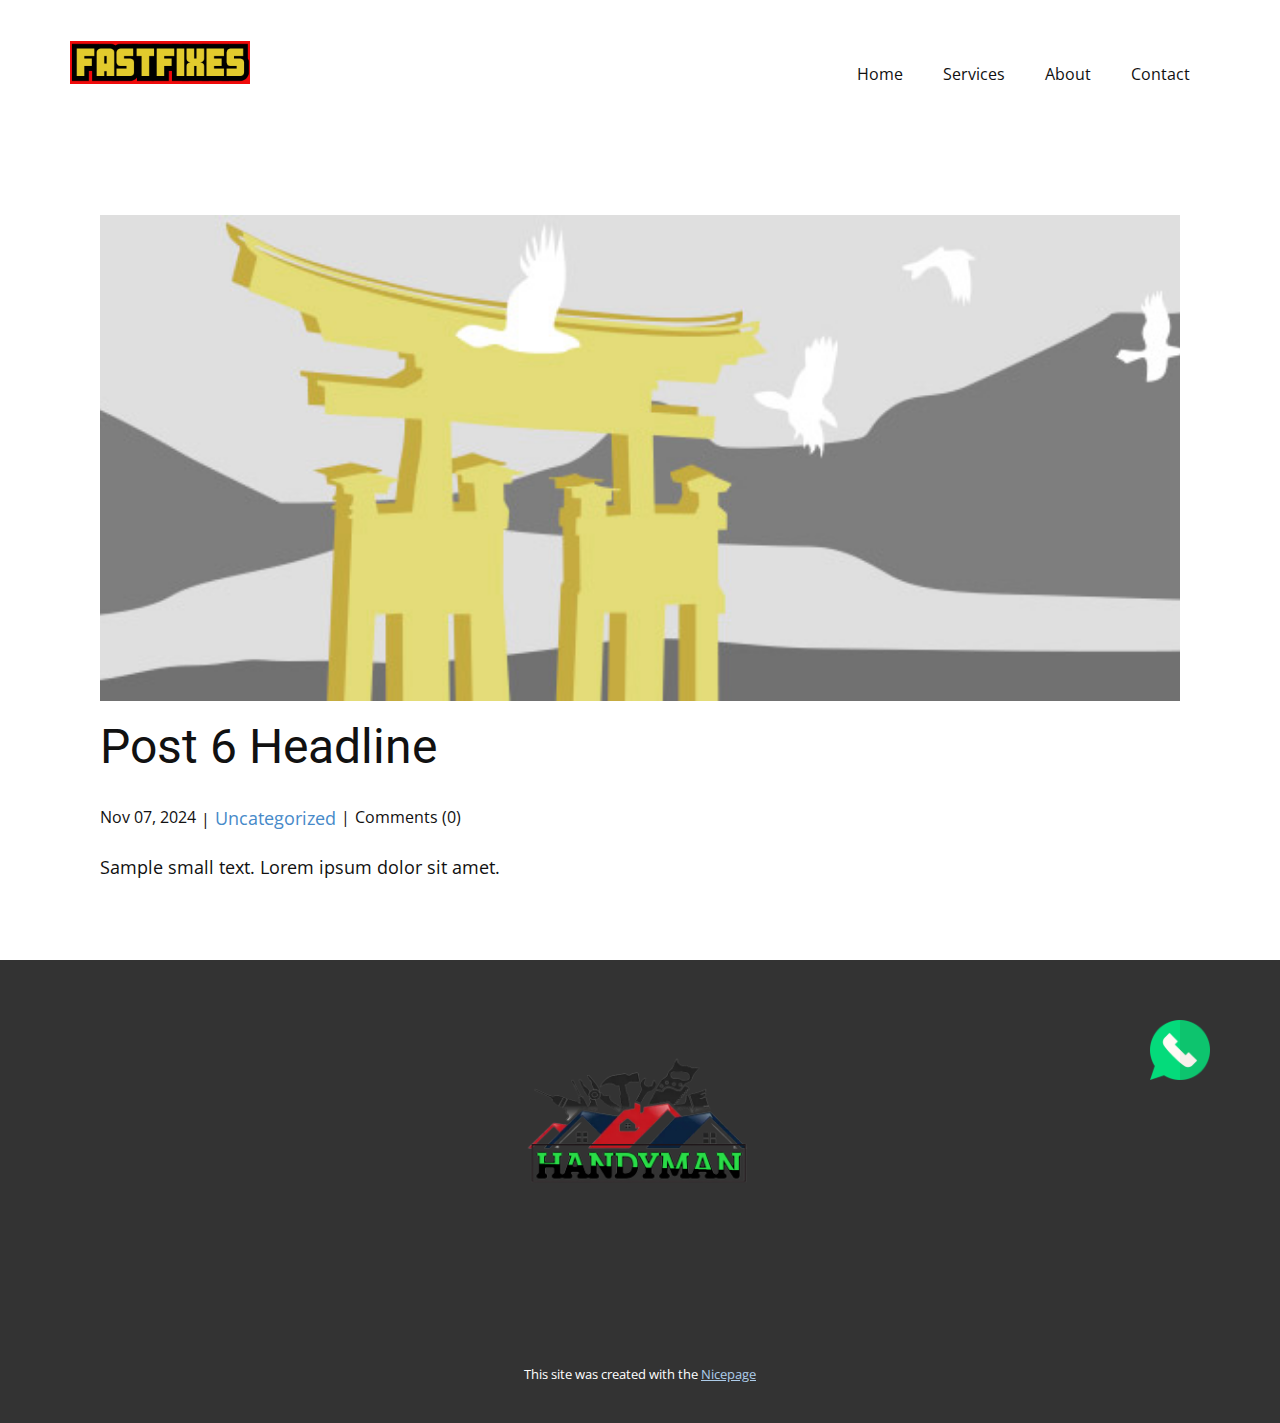
<file: blog/post-5.html>
<!DOCTYPE html>
<html style="font-size: 16px;" lang="en-GB"><head>
    <meta name="viewport" content="width=device-width, initial-scale=1.0">
    <meta charset="utf-8">
    <meta name="keywords" content="Post 1 Headline">
    <meta name="description" content="Professional furniture assembly - Newcastle upon-Tyne">
    <title>Post 6 Headline</title>
    <link rel="stylesheet" href="../nicepage.css" media="screen">
<link rel="stylesheet" href="../Post-Template.css" media="screen">
    <script class="u-script" type="text/javascript" src="../jquery.js" defer=""></script>
    <script class="u-script" type="text/javascript" src="../nicepage.js" defer=""></script>
    <meta name="generator" content="Nicepage 7.7.3, nicepage.com">
    <link rel="icon" href="../images/favicon.jpg">
    
    
    
    <link id="u-theme-google-font" rel="stylesheet" href="https://fonts.googleapis.com/css?family=Roboto:100,100i,300,300i,400,400i,500,500i,700,700i,900,900i|Open+Sans:300,300i,400,400i,500,500i,600,600i,700,700i,800,800i">
    <script type="application/ld+json">{
		"@context": "http://schema.org",
		"@type": "Organization",
		"name": "Fast Fixes",
		"logo": "images/FASTFIXES1-LOGO.png"
}</script>
    <meta name="theme-color" content="#478ac9">
  <meta data-intl-tel-input-cdn-path="intlTelInput/"></head>
  <body data-path-to-root="./" data-include-products="false" class="u-body u-xl-mode" data-lang="en"><header class="u-clearfix u-header u-header" id="sec-9dd5"><div class="u-clearfix u-sheet u-valign-middle-lg u-valign-middle-md u-valign-middle-sm u-sheet-1">
        <a href="../" data-page-id="397426136" class="u-image u-logo u-image-1" data-image-width="272" data-image-height="65" title="Home">
          <img src="../images/FASTFIXES1-LOGO.png" class="u-logo-image u-logo-image-1">
        </a>
        <nav class="u-menu u-menu-one-level u-offcanvas u-menu-1">
          <div class="menu-collapse" style="font-size: 1rem; letter-spacing: 0px;">
            <a class="u-button-style u-custom-left-right-menu-spacing u-custom-padding-bottom u-custom-top-bottom-menu-spacing u-hamburger-link u-nav-link u-text-active-palette-1-base u-text-hover-palette-2-base" href="#">
              <svg class="u-svg-link" viewBox="0 0 24 24"><use xlink:href="#menu-hamburger"></use></svg>
              <svg class="u-svg-content" version="1.1" id="menu-hamburger" viewBox="0 0 16 16" x="0px" y="0px" xmlns:xlink="http://www.w3.org/1999/xlink" xmlns="http://www.w3.org/2000/svg"><g><rect y="1" width="16" height="2"></rect><rect y="7" width="16" height="2"></rect><rect y="13" width="16" height="2"></rect>
</g></svg>
            </a>
          </div>
          <div class="u-custom-menu u-nav-container">
            <ul class="u-nav u-unstyled u-nav-1"><li class="u-nav-item"><a class="u-button-style u-nav-link u-text-active-palette-1-base u-text-hover-palette-2-base" href="../" style="padding: 10px 20px;">Home</a>
</li><li class="u-nav-item"><a class="u-button-style u-nav-link u-text-active-palette-1-base u-text-hover-palette-2-base" href="../Services.html" style="padding: 10px 20px;">Services</a>
</li><li class="u-nav-item"><a class="u-button-style u-dialog-link u-nav-link u-text-active-palette-1-base u-text-hover-palette-2-base" href="#About.html" style="padding: 10px 20px;">About</a>
</li><li class="u-nav-item"><a class="u-button-style u-nav-link u-text-active-palette-1-base u-text-hover-palette-2-base" href="../Contact.html" style="padding: 10px 20px;">Contact</a>
</li></ul>
          </div>
          <div class="u-custom-menu u-nav-container-collapse">
            <div class="u-black u-container-style u-inner-container-layout u-opacity u-opacity-95 u-sidenav">
              <div class="u-inner-container-layout u-sidenav-overflow">
                <div class="u-menu-close"></div>
                <ul class="u-align-center u-nav u-popupmenu-items u-unstyled u-nav-2"><li class="u-nav-item"><a class="u-button-style u-nav-link" href="../">Home</a>
</li><li class="u-nav-item"><a class="u-button-style u-nav-link" href="../Services.html">Services</a>
</li><li class="u-nav-item"><a class="u-button-style u-dialog-link u-nav-link" href="#About.html">About</a>
</li><li class="u-nav-item"><a class="u-button-style u-nav-link" href="../Contact.html">Contact</a>
</li></ul>
              </div>
            </div>
            <div class="u-black u-menu-overlay u-opacity u-opacity-70"></div>
          </div>
        </nav>
      </div></header>
    <section class="u-align-center u-clearfix u-section-1" id="sec-300b">
      <div class="u-clearfix u-sheet u-valign-middle-md u-valign-middle-sm u-valign-middle-xs u-sheet-1"><!--post_details--><!--post_details_options_json--><!--{"source":""}--><!--/post_details_options_json--><!--blog_post-->
        <div class="u-container-style u-expanded-width u-post-details u-post-details-1">
          <div class="u-container-layout u-valign-middle u-container-layout-1"><!--blog_post_image-->
            <img alt="" class="u-blog-control u-expanded-width u-image u-image-default u-image-1" src="../images/8ad73f3c.jpeg"><!--/blog_post_image--><!--blog_post_header-->
            <h2 class="u-blog-control u-text u-text-1">Post 6 Headline</h2><!--/blog_post_header--><!--blog_post_metadata-->
            <div class="u-blog-control u-metadata u-metadata-1"><!--blog_post_metadata_date--><span class="u-meta-date u-meta-icon">Nov 07, 2024</span><!--/blog_post_metadata_date--><!--blog_post_metadata_category--><span class="u-meta-category u-meta-icon"><a href="../blog/blog.html#/blog-1///">Uncategorized</a></span><!--/blog_post_metadata_category--><!--blog_post_metadata_comments--><span class="u-meta-comments u-meta-icon"><!--blog_post_metadata_comments_content-->Comments (0)<!--/blog_post_metadata_comments_content--></span><!--/blog_post_metadata_comments-->
            </div><!--/blog_post_metadata--><!--blog_post_content-->
            <div class="u-align-justify u-blog-control u-post-content u-text u-text-2 fr-view">
  <p>Sample small text. Lorem ipsum dolor sit amet.</p>
  </div><!--/blog_post_content-->
          </div>
        </div><!--/blog_post--><!--/post_details-->
      </div>
    </section>
    
    
    
    <footer class="u-clearfix u-footer u-grey-80" id="sec-f7b7"><div class="u-clearfix u-sheet u-valign-middle-lg u-valign-middle-md u-valign-middle-sm u-valign-middle-xs u-sheet-1"><span class="u-align-right u-file-icon u-icon u-icon-1"><img src="../images/3799943.png" alt=""></span>
        <div class="data-layout-selected u-clearfix u-expanded-width u-gutter-30 u-layout-wrap u-layout-wrap-1">
          <div class="u-gutter-0 u-layout">
            <div class="u-layout-row">
              <div class="u-align-left u-container-align-left u-container-style u-layout-cell u-left-cell u-size-30 u-layout-cell-1">
                <div class="u-container-layout u-container-layout-1"></div>
              </div>
              <div class="u-container-style u-layout-cell u-size-30 u-layout-cell-2">
                <div class="u-container-layout u-container-layout-2"></div>
              </div>
            </div>
          </div>
        </div>
        <a href="#" class="u-image u-logo u-image-1" data-image-width="600" data-image-height="600">
          <img src="../images/_valihandyman-logo-Photoroom.png" class="u-logo-image u-logo-image-1">
        </a>
      </div></footer>
    <section class="u-backlink u-clearfix u-grey-80">
      <p class="u-text"><span>This site was created with the </span>
        <a class="u-link" href="https://nicepage.com/" target="_blank" rel="nofollow"><span>Nicepage</span>
        </a>
      </p>
    </section>
  
</body></html>
</file>
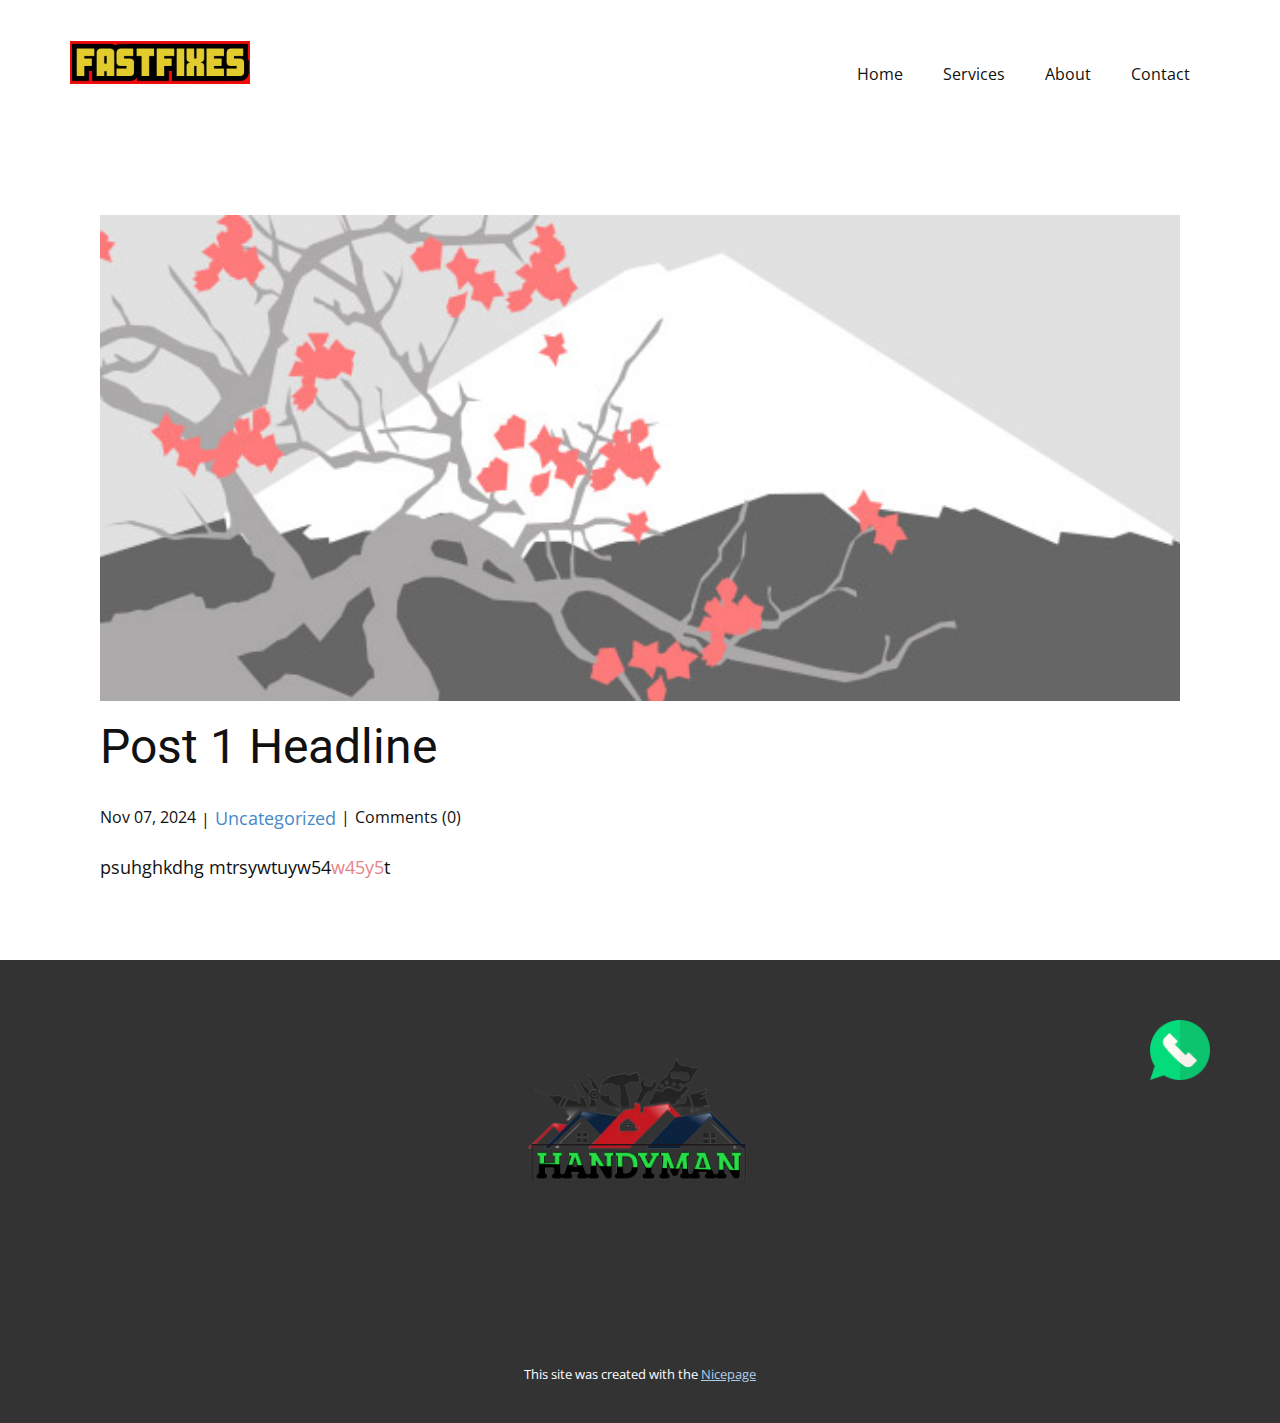
<file: blog/post.html>
<!DOCTYPE html>
<html style="font-size: 16px;" lang="en-GB"><head>
    <meta name="viewport" content="width=device-width, initial-scale=1.0">
    <meta charset="utf-8">
    <meta name="keywords" content="Post 1 Headline">
    <meta name="description" content="Professional furniture assembly - Newcastle upon-Tyne">
    <title>Post 1 Headline</title>
    <link rel="stylesheet" href="../nicepage.css" media="screen">
<link rel="stylesheet" href="../Post-Template.css" media="screen">
    <script class="u-script" type="text/javascript" src="../jquery.js" defer=""></script>
    <script class="u-script" type="text/javascript" src="../nicepage.js" defer=""></script>
    <meta name="generator" content="Nicepage 7.7.3, nicepage.com">
    <link rel="icon" href="../images/favicon.jpg">
    
    
    
    <link id="u-theme-google-font" rel="stylesheet" href="https://fonts.googleapis.com/css?family=Roboto:100,100i,300,300i,400,400i,500,500i,700,700i,900,900i|Open+Sans:300,300i,400,400i,500,500i,600,600i,700,700i,800,800i">
    <script type="application/ld+json">{
		"@context": "http://schema.org",
		"@type": "Organization",
		"name": "Fast Fixes",
		"logo": "images/FASTFIXES1-LOGO.png"
}</script>
    <meta name="theme-color" content="#478ac9">
  <meta data-intl-tel-input-cdn-path="intlTelInput/"></head>
  <body data-path-to-root="./" data-include-products="false" class="u-body u-xl-mode" data-lang="en"><header class="u-clearfix u-header u-header" id="sec-9dd5"><div class="u-clearfix u-sheet u-valign-middle-lg u-valign-middle-md u-valign-middle-sm u-sheet-1">
        <a href="../" data-page-id="397426136" class="u-image u-logo u-image-1" data-image-width="272" data-image-height="65" title="Home">
          <img src="../images/FASTFIXES1-LOGO.png" class="u-logo-image u-logo-image-1">
        </a>
        <nav class="u-menu u-menu-one-level u-offcanvas u-menu-1">
          <div class="menu-collapse" style="font-size: 1rem; letter-spacing: 0px;">
            <a class="u-button-style u-custom-left-right-menu-spacing u-custom-padding-bottom u-custom-top-bottom-menu-spacing u-hamburger-link u-nav-link u-text-active-palette-1-base u-text-hover-palette-2-base" href="#">
              <svg class="u-svg-link" viewBox="0 0 24 24"><use xlink:href="#menu-hamburger"></use></svg>
              <svg class="u-svg-content" version="1.1" id="menu-hamburger" viewBox="0 0 16 16" x="0px" y="0px" xmlns:xlink="http://www.w3.org/1999/xlink" xmlns="http://www.w3.org/2000/svg"><g><rect y="1" width="16" height="2"></rect><rect y="7" width="16" height="2"></rect><rect y="13" width="16" height="2"></rect>
</g></svg>
            </a>
          </div>
          <div class="u-custom-menu u-nav-container">
            <ul class="u-nav u-unstyled u-nav-1"><li class="u-nav-item"><a class="u-button-style u-nav-link u-text-active-palette-1-base u-text-hover-palette-2-base" href="../" style="padding: 10px 20px;">Home</a>
</li><li class="u-nav-item"><a class="u-button-style u-nav-link u-text-active-palette-1-base u-text-hover-palette-2-base" href="../Services.html" style="padding: 10px 20px;">Services</a>
</li><li class="u-nav-item"><a class="u-button-style u-dialog-link u-nav-link u-text-active-palette-1-base u-text-hover-palette-2-base" href="#About.html" style="padding: 10px 20px;">About</a>
</li><li class="u-nav-item"><a class="u-button-style u-nav-link u-text-active-palette-1-base u-text-hover-palette-2-base" href="../Contact.html" style="padding: 10px 20px;">Contact</a>
</li></ul>
          </div>
          <div class="u-custom-menu u-nav-container-collapse">
            <div class="u-black u-container-style u-inner-container-layout u-opacity u-opacity-95 u-sidenav">
              <div class="u-inner-container-layout u-sidenav-overflow">
                <div class="u-menu-close"></div>
                <ul class="u-align-center u-nav u-popupmenu-items u-unstyled u-nav-2"><li class="u-nav-item"><a class="u-button-style u-nav-link" href="../">Home</a>
</li><li class="u-nav-item"><a class="u-button-style u-nav-link" href="../Services.html">Services</a>
</li><li class="u-nav-item"><a class="u-button-style u-dialog-link u-nav-link" href="#About.html">About</a>
</li><li class="u-nav-item"><a class="u-button-style u-nav-link" href="../Contact.html">Contact</a>
</li></ul>
              </div>
            </div>
            <div class="u-black u-menu-overlay u-opacity u-opacity-70"></div>
          </div>
        </nav>
      </div></header>
    <section class="u-align-center u-clearfix u-section-1" id="sec-300b">
      <div class="u-clearfix u-sheet u-valign-middle-md u-valign-middle-sm u-valign-middle-xs u-sheet-1"><!--post_details--><!--post_details_options_json--><!--{"source":""}--><!--/post_details_options_json--><!--blog_post-->
        <div class="u-container-style u-expanded-width u-post-details u-post-details-1">
          <div class="u-container-layout u-valign-middle u-container-layout-1"><!--blog_post_image-->
            <img alt="" class="u-blog-control u-expanded-width u-image u-image-default u-image-1" src="../images/0fd3416c.jpeg"><!--/blog_post_image--><!--blog_post_header-->
            <h2 class="u-blog-control u-text u-text-1">Post 1 Headline</h2><!--/blog_post_header--><!--blog_post_metadata-->
            <div class="u-blog-control u-metadata u-metadata-1"><!--blog_post_metadata_date--><span class="u-meta-date u-meta-icon">Nov 07, 2024</span><!--/blog_post_metadata_date--><!--blog_post_metadata_category--><span class="u-meta-category u-meta-icon"><a href="../blog/blog.html#/blog-1///">Uncategorized</a></span><!--/blog_post_metadata_category--><!--blog_post_metadata_comments--><span class="u-meta-comments u-meta-icon"><!--blog_post_metadata_comments_content-->Comments (0)<!--/blog_post_metadata_comments_content--></span><!--/blog_post_metadata_comments-->
            </div><!--/blog_post_metadata--><!--blog_post_content-->
            <div class="u-align-justify u-blog-control u-post-content u-text u-text-2 fr-view"><p>psuhghkdhg mtrsywtuyw54<span class="u-text-palette-2-light-1">w45y5</span>t<span class="u-text-palette-2-base"></span></p></div><!--/blog_post_content-->
          </div>
        </div><!--/blog_post--><!--/post_details-->
      </div>
    </section>
    
    
    
    <footer class="u-clearfix u-footer u-grey-80" id="sec-f7b7"><div class="u-clearfix u-sheet u-valign-middle-lg u-valign-middle-md u-valign-middle-sm u-valign-middle-xs u-sheet-1"><span class="u-align-right u-file-icon u-icon u-icon-1"><img src="../images/3799943.png" alt=""></span>
        <div class="data-layout-selected u-clearfix u-expanded-width u-gutter-30 u-layout-wrap u-layout-wrap-1">
          <div class="u-gutter-0 u-layout">
            <div class="u-layout-row">
              <div class="u-align-left u-container-align-left u-container-style u-layout-cell u-left-cell u-size-30 u-layout-cell-1">
                <div class="u-container-layout u-container-layout-1"></div>
              </div>
              <div class="u-container-style u-layout-cell u-size-30 u-layout-cell-2">
                <div class="u-container-layout u-container-layout-2"></div>
              </div>
            </div>
          </div>
        </div>
        <a href="#" class="u-image u-logo u-image-1" data-image-width="600" data-image-height="600">
          <img src="../images/_valihandyman-logo-Photoroom.png" class="u-logo-image u-logo-image-1">
        </a>
      </div></footer>
    <section class="u-backlink u-clearfix u-grey-80">
      <p class="u-text"><span>This site was created with the </span>
        <a class="u-link" href="https://nicepage.com/" target="_blank" rel="nofollow"><span>Nicepage</span>
        </a>
      </p>
    </section>
  
</body></html>
</file>
